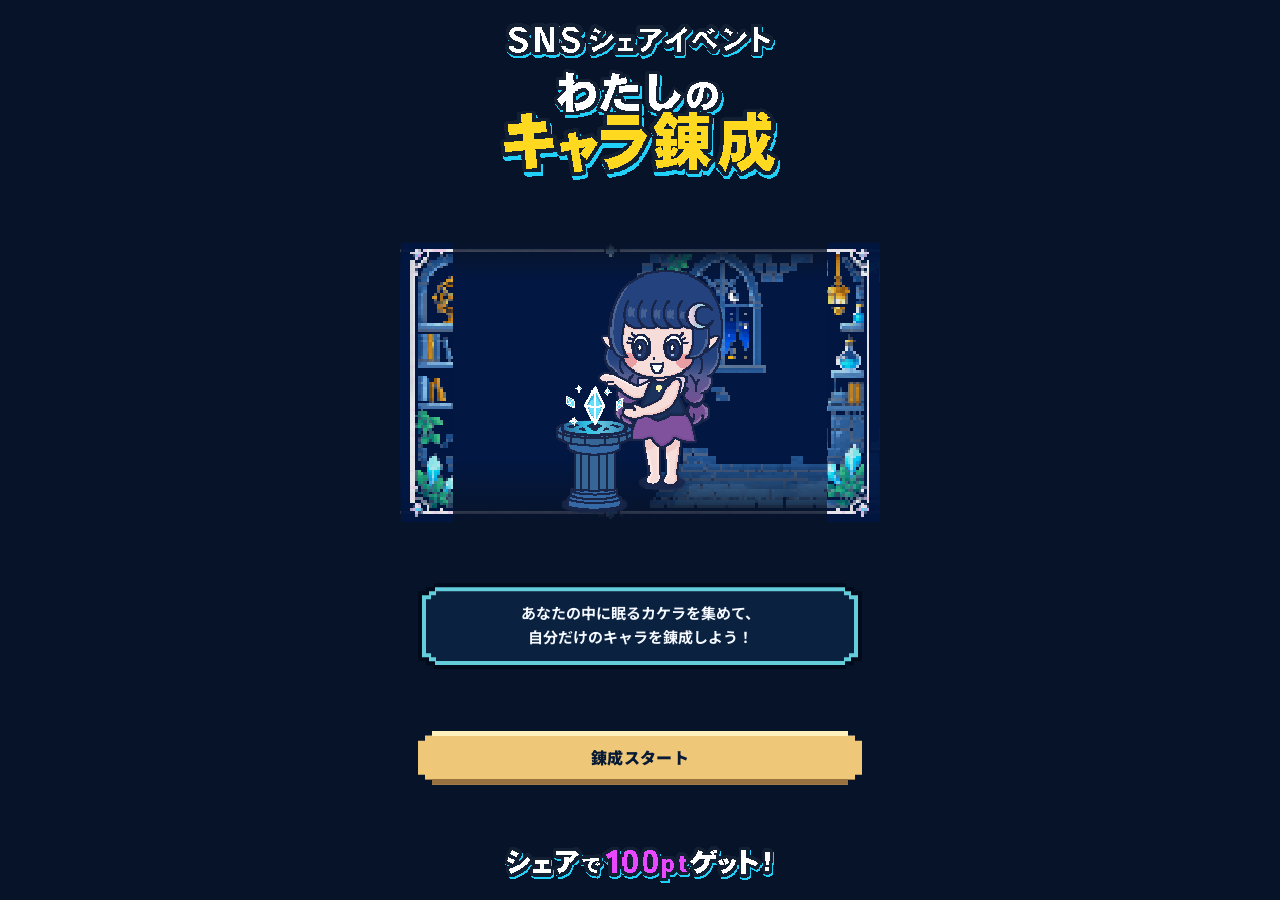
<file: character-alchemy/index.html>
<!doctype html>
<html lang="ja">
<head>
  <meta charset="utf-8">
  <meta name="viewport" content="width=device-width, initial-scale=1, viewport-fit=cover">
  <meta name="theme-color" content="#071329">
  <meta name="description" content="7つの質問で、あなたの中に眠るカケラからキャラを錬成しよう。">
  <title>わたしのキャラ錬成｜CLEAR</title>
  <link rel="preconnect" href="https://fonts.googleapis.com">
  <link rel="preconnect" href="https://fonts.gstatic.com" crossorigin>
  <link href="https://fonts.googleapis.com/css2?family=Noto+Sans+JP:wght@500;600;700;800;900&display=swap" rel="stylesheet">
  <link rel="stylesheet" href="./style.css?v=7">
</head>
<body>
  <main id="app" class="shell"></main>
  <footer class="site-foot">© CLEAR</footer>
  <script type="module" src="./app.js?v=10"></script>
</body>
</html>
</file>
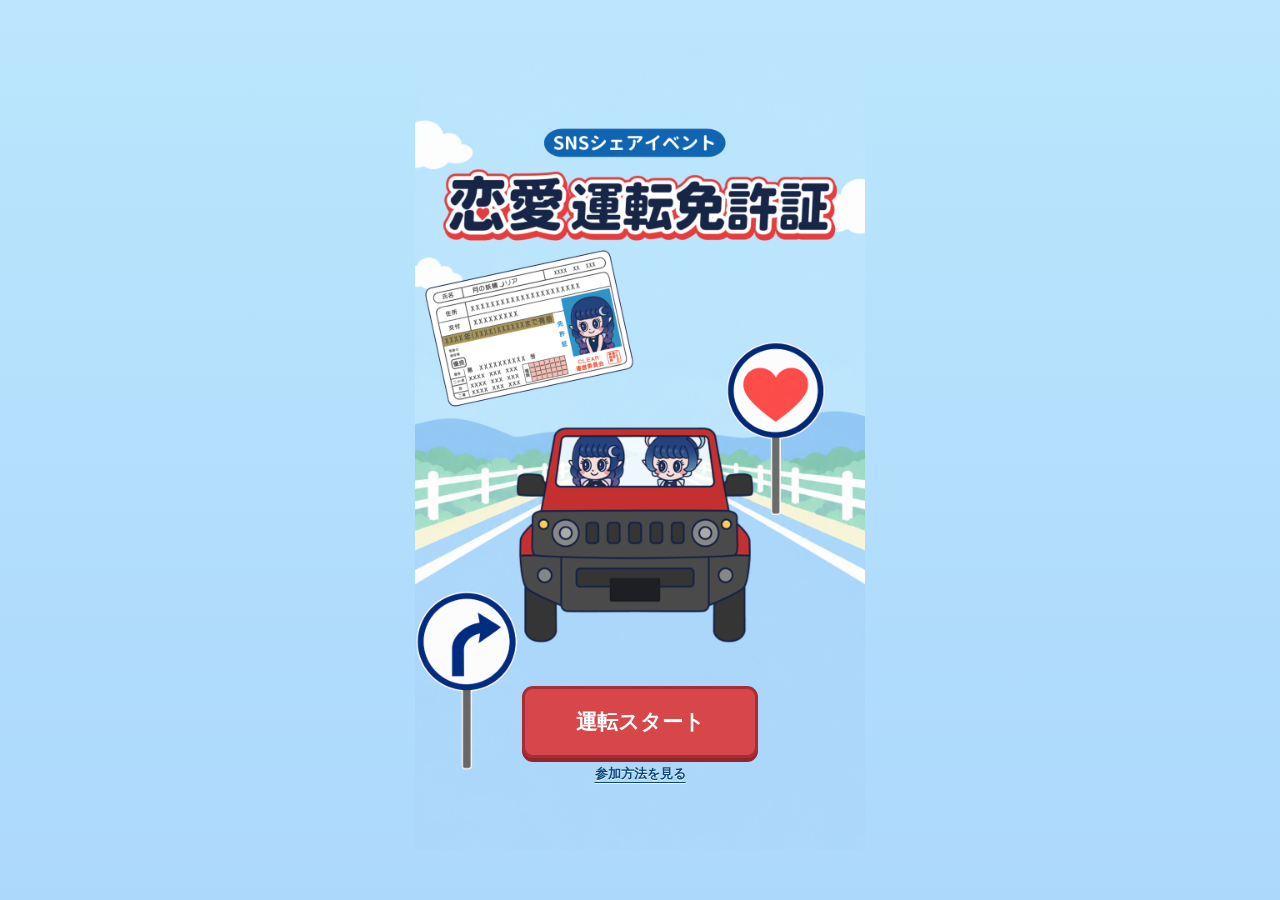
<file: love-license/index.html>
<!doctype html>
<html lang="ja">
<head>
  <meta charset="utf-8">
  <meta name="viewport" content="width=device-width, initial-scale=1, viewport-fit=cover">
  <meta name="theme-color" content="#e9f7ff">
  <title>恋愛運転免許証｜CLEAR シェアラボ 第3回</title>
  <link rel="stylesheet" href="styles.css?v=20261104f">
</head>
<body data-screen="home">
  <header class="site-header">
    <div class="header-inner">
      <a class="home-link" href="#home" aria-label="この診断のスタート画面に戻る"><span>CLEAR シェアラボ 第3回</span><img src="assets/logo-title.png" alt="恋愛運転免許証"></a>
      <button type="button" class="text-link back-question" id="back-question" hidden>ひとつ前に戻る</button>
    </div>
  </header>
  <main class="site-main">
    <section id="home-screen" class="screen">
      <div class="home-hero">
        <img class="home-poster" src="assets/start-background.png" alt="SNSシェアイベント 恋愛運転免許証。道路を走るリアちゃんたち">
        <p class="visually-hidden">あなたの恋の進め方を診断</p>
        <div class="home-actions"><button type="button" class="button primary" id="start-button">運転スタート</button>
          <div class="home-links"><button type="button" class="text-link" id="restart-button" hidden>最初から診断する</button><button type="button" class="text-link" id="show-participation" aria-expanded="false" aria-controls="participation-panel">参加方法を見る</button></div></div>
      </div>
      <section id="participation-panel" class="panel participation" hidden>
        <h2>参加方法</h2>
        <ol>
          <li>診断して免許証画像をつくる</li>
          <li>画像を添えて、SNSやLINEでシェア</li>
          <li>投稿・送信した画面をスクリーンショット</li>
          <li>お問い合わせ窓口へスクリーンショットを送付</li>
        </ol>
      </section>
    </section>

    <section id="quiz-screen" class="screen" hidden>
      <p id="quiz-intro" class="visually-hidden">それぞれの場面で、自分に一番近いものを選んでください。</p>
      <div class="panel question-panel">
        <h1 id="quiz-prompt"></h1>
        <div id="quiz-options" class="quiz-options" role="group" aria-label="選択肢"></div>
        <p id="answer-status" class="answer-status" role="status" aria-live="polite"></p>
      </div>
      <div id="quiz-progress" class="quiz-progress" role="progressbar" aria-label="診断の回答状況" aria-valuemin="0" aria-valuemax="7" aria-valuenow="0" aria-valuetext="7問中0問に回答済み"><span id="quiz-progress-fill"></span></div>
      <div class="quiz-scene" aria-hidden="true">
        <svg class="quiz-road" viewBox="0 0 1000 200" preserveAspectRatio="none" focusable="false" aria-hidden="true"><path class="road-surface" d="M470 0H530L1000 200H0Z"/><path class="road-edge" d="M470 0 62 200H28Z M530 0 972 200H938Z"/></svg>
        <div class="street-item street-left street-turn crop-sign"><img src="assets/sign-turn.png" alt=""></div>
        <div class="street-item street-right street-tree crop-tree"><img src="assets/tree.png" alt=""></div>
        <div class="street-item street-left street-cafe crop-cafe"><img src="assets/cafe.png" alt=""></div>
        <div class="street-item street-right street-heart crop-sign"><img src="assets/sign-heart.png" alt=""></div>
        <div class="street-item street-left street-traffic crop-traffic"><img src="assets/traffic.png" alt=""></div>
        <div class="street-item street-right street-tree-again crop-tree"><img src="assets/tree.png" alt=""></div>
        <img class="quiz-car" src="assets/driving.png" alt="">
      </div>
    </section>

    <section id="result-screen" class="screen" hidden>
      <p class="result-eyebrow">恋愛運転免許証を発行しました</p>
      <h1 class="page-heading">あなたの恋愛運転タイプは</h1>
      <p id="result-type-name" class="result-type-name"></p>
      <figure class="license-block">
        <img class="license-image" data-license-image alt="恋愛運転免許証">
      </figure>
      <div id="image-error" class="notice error" role="alert" hidden>
        <span>免許証画像を生成できませんでした。</span>
        <button type="button" id="retry-image">画像生成を再試行</button>
      </div>
      <section class="panel name-panel">
        <label class="section-title" for="license-name">免許証に載せるお名前</label>
        <p id="name-help" class="section-note">任意・ニックネーム可。お名前なしでも保存できます。入力したお名前はシェア画像に表示されます。</p>
        <input id="license-name" type="text" inputmode="text" autocomplete="off" maxlength="40" aria-describedby="name-help name-limit" placeholder="空欄でもOK">
        <p id="name-limit" class="limit">12文字まで · <span id="name-count">0</span>/12文字</p>
      </section>
      <section class="panel editorial"><h2>総評</h2><div id="summary"></div></section>
      <section class="panel tip"><h2>安全運転のコツ</h2><p id="tip"></p></section>
      <div class="result-actions">
        <button type="button" class="button primary" id="to-share">シェアの方法を見る</button>
        <button type="button" class="button secondary" data-save aria-describedby="result-save-note">免許証画像を保存</button>
      </div>
      <p id="result-save-note" class="section-note save-note">共有メニューから『画像を保存』を選んでください。</p>
      <p id="result-status" class="operation-status" role="status" aria-live="polite"></p>
      <p class="fine-print">※本コンテンツは恋愛診断です。実際の運転免許証ではなく、身分証明書としては使用できません。</p>
    </section>

    <section id="share-screen" class="screen" hidden>
      <div class="share-hero">
        <img class="coin coin-left-top" src="assets/coin-angle-1.png" alt="" aria-hidden="true">
        <img class="coin coin-left-bottom" src="assets/coin-front.png" alt="" aria-hidden="true">
        <h1 class="share-title"><span>シェアで</span><strong>100pt</strong></h1>
        <img class="coin coin-right-top" src="assets/coin-angle-2.png" alt="" aria-hidden="true">
        <img class="coin coin-right-bottom" src="assets/coin-front.png" alt="" aria-hidden="true">
      </div>
      <figure class="license-block">
        <img class="license-image" data-license-image alt="共有する恋愛運転免許証">
      </figure>
      <section class="panel steps"><h2>参加手順</h2><ol>
        <li>免許証画像を添えてシェア</li>
        <li>投稿・送信した画面をスクリーンショット</li>
        <li>お問い合わせ窓口へ送付</li>
        <li>運営で確認後、100ptを加算</li>
      </ol></section>
      <section class="panel share-actions">
        <h2>投稿先を選ぶ</h2>
        <fieldset class="destination-options"><legend class="visually-hidden">投稿先</legend>
          <label><input type="radio" name="destination" value="public" checked><span>公開SNS <small>ハッシュタグを付けて公開投稿</small></span></label>
          <label><input type="radio" name="destination" value="line" aria-describedby="line-inline-note"><span>LINEで友だちに送る <small>個人の方とのトーク</small></span></label>
        </fieldset>
        <p id="line-inline-note" class="line-inline-note" hidden>ご友人やご家族など、個人の方とのトークが対象です。公式アカウントへの送信は対象外となります。</p>
        <h2 class="share-subheading">投稿文を確認</h2>
        <textarea id="post-preview" readonly aria-label="投稿先に応じた投稿文"></textarea>
        <button type="button" class="button primary" id="native-share">画像付きで共有する</button>
        <p class="section-note">共有先で画像と本文を確認してください。端末やアプリによって片方が引き継がれない場合があります。</p>
        <div class="share-secondary">
          <button type="button" class="button secondary" data-save aria-describedby="share-save-note">免許証画像を保存</button>
          <button type="button" class="button secondary" id="copy-post">投稿文をコピーする</button>
        </div>
        <p id="share-save-note" class="section-note save-note">共有メニューから『画像を保存』を選んでください。</p>
        <details class="fallback-details"><summary>共有メニューが使えない・保存項目が見つからない場合</summary>
          <p>免許証画像を大きく表示し、画像を長押しして保存できます。投稿文をコピーし、SNSやLINEで画像を添えてください。</p>
          <button type="button" class="button secondary" data-preview>保存用の画像を表示</button>
          <a class="download-link" id="download-image" download="恋愛運転免許証.png">PNGをダウンロードする</a>
        </details>
        <p id="share-unavailable" class="section-note" hidden>画像付き共有に対応していない端末です。上の補足から画像を表示し、投稿文をコピーしてご利用ください。</p>
        <p id="operation-status" class="operation-status" role="status" aria-live="polite"></p>
      </section>
      <div class="share-footer">
        <p class="screenshot-note">スクリーンショットは、画面全体を切り取らずに撮影してください。公開SNSではアカウント名と投稿内容、LINEでは送信先と送信内容が分かる状態でお送りください。</p>
        <a id="contact-link" class="button contact" aria-disabled="true">お問い合わせ窓口へ</a>
        <button type="button" class="text-link" id="back-result">結果に戻る</button>
      </div>
      <section class="panel conditions"><h2>詳しい参加条件</h2>
        <div data-condition="public"><h3>公開SNSでのシェア</h3><p id="eligible-sns" class="section-note" hidden></p>
          <p>免許証画像を添えて、投稿文に「#PR」「#CLEARシェアラボ」を入れてご投稿ください。運営で確認できるよう、確認が完了するまではアカウントと投稿を公開状態にしていただけますと幸いです。</p></div>
        <div data-condition="line" hidden><h3>LINEでのシェア</h3>
          <p>個人の方とのトークが対象です（公式アカウント宛は対象外）。LINEではハッシュタグの記載は不要です。</p></div>
        <h3>ポイントについて</h3><p>内容を確認後、運営より100ptを加算いたします。確認状況によっては、加算が翌日になる場合がございます。お受け取りはお一人様1回までです。</p>
      </section>
    </section>
    <dialog id="restart-dialog" aria-labelledby="restart-title">
      <form method="dialog">
        <h2 id="restart-title">最初から診断しますか？</h2>
        <p>保存済みの回答と診断結果を消します。</p>
        <div class="restart-dialog-actions"><button type="submit" class="button secondary" value="cancel">やめる</button><button type="submit" class="button primary" value="confirm">消して最初から診断する</button></div>
      </form>
    </dialog>
    <div id="image-preview" class="image-preview" hidden role="dialog" aria-modal="true" aria-label="保存用の免許証画像">
      <div class="image-preview-inner"><button type="button" id="close-preview" class="button secondary">画像を閉じる</button>
        <p>免許証画像を長押しし、端末のメニューから保存してください。写真アプリへの保存は端末側で選びます。</p>
        <img id="preview-image" alt="長押しで保存する免許証画像"></div>
    </div>
  </main>
  <script src="config.js"></script>
  <script type="module" src="app.mjs?v=20261104g"></script>
</body>
</html>
</file>
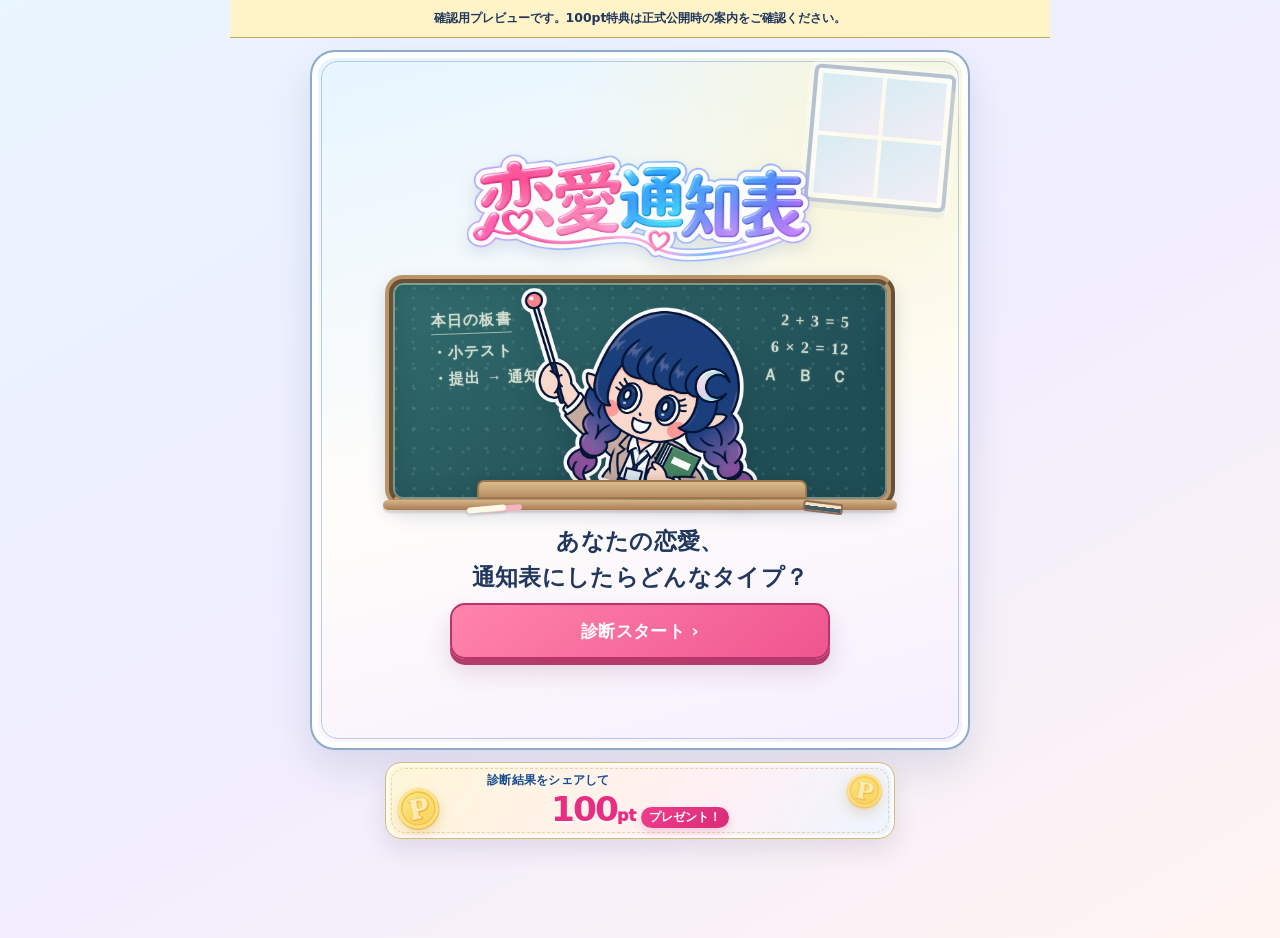
<file: love-report-preview/index.html>
<!doctype html>
<html lang="ja">
    <head>
        <meta charset="UTF-8"/>
        <meta name="viewport" content="width=device-width, initial-scale=1, viewport-fit=cover"/>
        <meta name="theme-color" content="#e9f2ff"/>
        <meta name="description" content="CLEAR 恋愛通知表の確認用プレビュー。"/>
        <meta name="robots" content="noindex,nofollow"/>
        <meta property="og:title" content="恋愛通知表｜確認用プレビュー"/>
        <meta property="og:description" content="放課後の恋愛通知表をお試しください。"/>
        <title>恋愛通知表｜確認用プレビュー</title>
        <style>.preview-notice{position:relative;z-index:2;max-width:820px;margin:0 auto;padding:9px 14px;color:#21375d;background:#fff3c8;border-bottom:1px solid #c7a65e;text-align:center;font-size:.78rem;font-weight:800;line-height:1.5}.preview-submission-note{margin:10px auto 0;color:#405a7b;font-size:.82rem;font-weight:800;line-height:1.6}</style>
        <link rel="preload" as="image" href="./assets/ria-teacher.webp" type="image/webp"/>
        <link rel="preload" as="image" href="./assets/love-report-logo.webp" type="image/webp"/>
        <link rel="preload" as="image" href="./assets/clear-share-lab-logo.webp" type="image/webp"/>
        <link rel="preload" as="image" href="./assets/paper-report.webp" type="image/webp"/>
        <link rel="preload" as="image" href="./assets/point-coin.webp" type="image/webp"/>
        <link rel="icon" type="image/svg+xml" href="data:image/svg+xml,%3Csvg xmlns='http://www.w3.org/2000/svg' viewBox='0 0 64 64'%3E%3Crect rx='16' width='64' height='64' fill='%23e9f8ff'/%3E%3Cpath d='M32 52C17 42 10 34 10 23c0-8 6-13 13-13 5 0 8 3 9 7 2-4 5-7 10-7 7 0 12 5 12 13 0 11-7 19-22 29z' fill='%23ff4f9c' stroke='%231b55bd' stroke-width='4'/%3E%3C/svg%3E"/>
        <link rel="stylesheet" href="./styles.css?v=16"/>
        <link rel="stylesheet" href="./school-theme.css?v=5"/>
    </head>
    <body>
        <div class="preview-notice" role="note">確認用プレビューです。100pt特典は正式公開時の案内をご確認ください。</div>
        <main id="app" class="app-shell" aria-live="polite"></main>
        <div id="toast" class="toast" role="status" aria-live="polite"></div>
        <script src="./app.js?v=23" defer></script>
    </body>
</html>
</file>
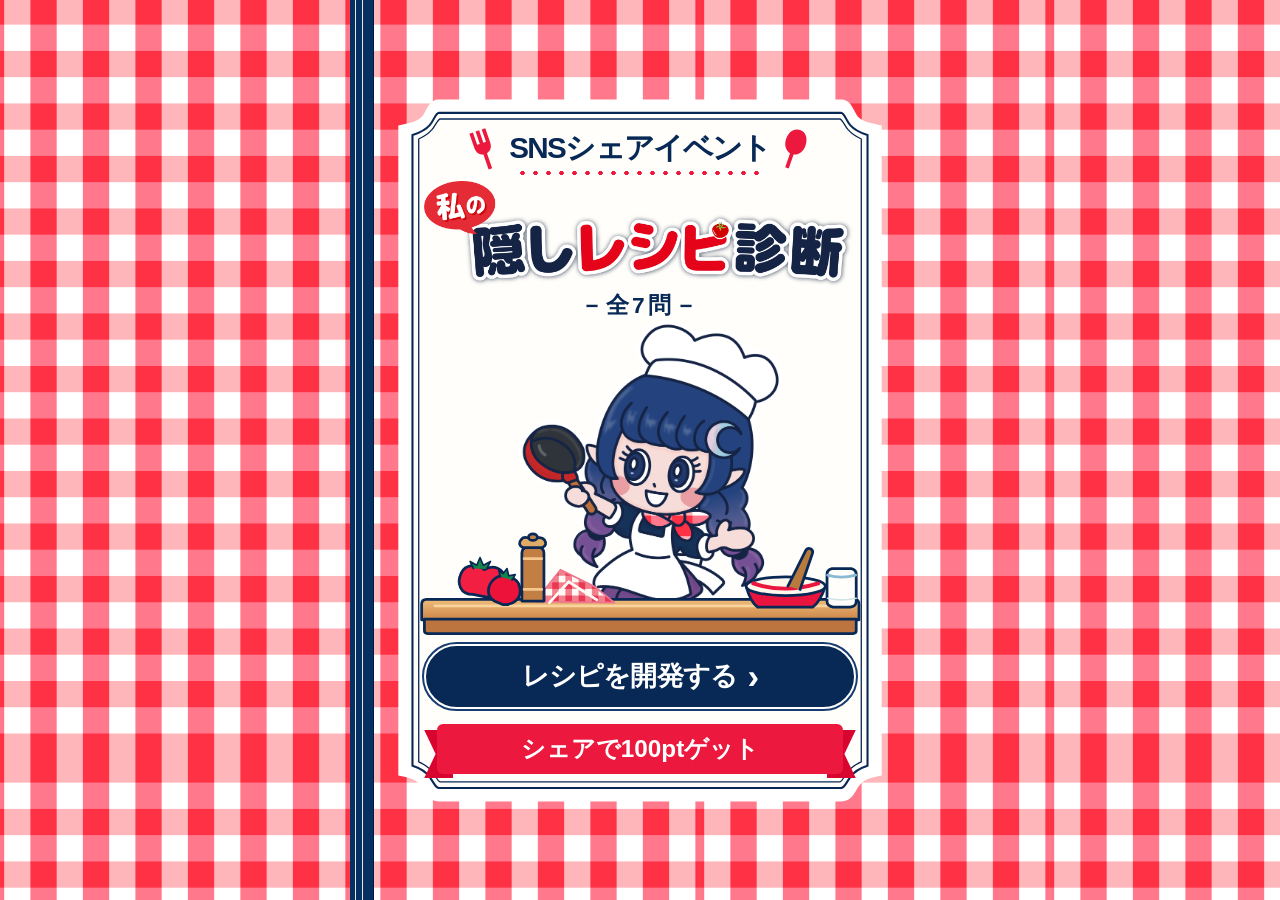
<file: recipe/index.html>
<!doctype html>
<html lang="ja">
<head>
  <meta charset="utf-8">
  <meta name="viewport" content="width=device-width, initial-scale=1, viewport-fit=cover">
  <meta name="theme-color" content="#f7f2e8">
  <meta name="description" content="Clear シェアラボ 第2回 私の隠しレシピ診断">
  <title>私の隠しレシピ診断｜Clear シェアラボ</title>
  <link rel="stylesheet" href="./styles.css">
  <script src="./content.js" defer></script>
  <script src="./app.js" defer></script>
</head>
<body>
  <main id="app" class="app" aria-live="polite"></main>
  <div id="toast" class="toast" role="status" aria-live="polite"></div>
</body>
</html>
</file>
<file: character-alchemy/style.css>
@font-face{font-family:"DotGothic16";src:url("./assets/fonts/DotGothic16-Regular.ttf") format("truetype");font-style:normal;font-weight:400;font-display:swap}
:root{color-scheme:dark;--night:#071329;--rim:#64cddc;--gold:#eec878;--text:#f4f8ff;--muted:#c5d9e8;font-family:"Noto Sans JP",sans-serif;font-synthesis:none}
*{box-sizing:border-box}html{scroll-behavior:smooth;background:var(--night)}body{margin:0;color:var(--text);background:var(--night);min-width:280px}
button,a{font:inherit}button{cursor:pointer}button:disabled{cursor:not-allowed;opacity:.52}a{color:#b8edf4}img{display:block;max-width:100%}h1,h2,h3,p{margin-top:0}
.shell{width:min(100%,480px);min-height:80vh;margin:0 auto;padding:0 18px 54px}.site-foot{text-align:center;color:#7894ac;padding:0 20px 28px;font-size:12px;letter-spacing:.14em}
.pixel-label{font-family:"DotGothic16","Noto Sans JP",sans-serif;letter-spacing:.09em;color:var(--gold)}.screen-top{padding-top:27px;text-align:center}
.mini-title{font-family:"DotGothic16","Noto Sans JP",sans-serif;font-size:17px;letter-spacing:.08em;color:#cdeefa;margin:0 0 20px}
.screen-title{font-family:"DotGothic16","Noto Sans JP",sans-serif;font-size:24px;line-height:1.45;letter-spacing:.04em;margin:0 0 20px;text-align:center}.screen-title:focus,.mini-title:focus{outline:none}
.asset-crop{position:relative;overflow:hidden;width:100%;height:100%}.asset-crop img{position:absolute;max-width:none;height:auto;image-rendering:pixelated}
.event-logo{height:44px;width:min(93%,370px);margin:0 auto 8px}.event-logo img{width:126.6%;left:-12.7%;top:-102%}
.title-art{height:151px;width:min(100%,410px);margin:0 auto -9px}.title-art img{width:127.7%;left:-14.3%;top:-31%}
.badge-art{height:45px;width:min(86%,315px);margin:22px auto 0}.badge-art img{width:131.2%;left:-14%;top:-102%}
.scene{position:relative;overflow:hidden;isolation:isolate;background:#06142e;image-rendering:pixelated}
.scene::before{content:"";position:absolute;inset:0;background-image:url("./assets/workshop-pixel.png");background-size:auto 100%;background-position:66% center;image-rendering:pixelated;z-index:-2}
.scene::after{content:"";position:absolute;inset:0;background:linear-gradient(to bottom,#071329 0%,transparent 14%,transparent 77%,#071329 100%);z-index:-1}
.scene-start{height:395px;margin:0 -18px}.scene-question{height:205px;margin:0 -18px 24px}.scene-working{height:390px;margin:12px -18px 20px}
.scene-ria{position:absolute;width:330px;max-width:none;left:50%;bottom:-49px;transform:translateX(-50%);image-rendering:pixelated;z-index:1}
.scene-question .scene-ria{width:197px;bottom:-29px;left:52%}.scene-working .scene-ria{width:315px;bottom:-47px}
.scene-edge{position:absolute;top:0;bottom:0;width:53px;background-image:url("./assets/workshop-pixel.png");background-size:auto 100%;image-rendering:pixelated;opacity:.9}
.scene-edge.left{left:0;background-position:left center}.scene-edge.right{right:0;background-position:right center}
.pixel-frame{background:#020b1b;padding:4px;clip-path:polygon(16px 0,calc(100% - 16px) 0,calc(100% - 16px) 4px,calc(100% - 8px) 4px,calc(100% - 8px) 8px,100% 8px,100% calc(100% - 8px),calc(100% - 8px) calc(100% - 8px),calc(100% - 8px) calc(100% - 4px),calc(100% - 16px) calc(100% - 4px),calc(100% - 16px) 100%,16px 100%,16px calc(100% - 4px),8px calc(100% - 4px),8px calc(100% - 8px),0 calc(100% - 8px),0 8px,8px 8px,8px 4px,16px 4px)}
.pixel-rim{background:var(--rim);padding:4px;clip-path:polygon(13px 0,calc(100% - 13px) 0,calc(100% - 13px) 4px,calc(100% - 7px) 4px,calc(100% - 7px) 8px,100% 8px,100% calc(100% - 8px),calc(100% - 7px) calc(100% - 8px),calc(100% - 7px) calc(100% - 4px),calc(100% - 13px) calc(100% - 4px),calc(100% - 13px) 100%,13px 100%,13px calc(100% - 4px),7px calc(100% - 4px),7px calc(100% - 8px),0 calc(100% - 8px),0 8px,7px 8px,7px 4px,13px 4px)}
.pixel-face{background:#0a2140;padding:20px 21px;clip-path:polygon(10px 0,calc(100% - 10px) 0,calc(100% - 10px) 4px,calc(100% - 5px) 4px,calc(100% - 5px) 8px,100% 8px,100% calc(100% - 8px),calc(100% - 5px) calc(100% - 8px),calc(100% - 5px) calc(100% - 4px),calc(100% - 10px) calc(100% - 4px),calc(100% - 10px) 100%,10px 100%,10px calc(100% - 4px),5px calc(100% - 4px),5px calc(100% - 8px),0 calc(100% - 8px),0 8px,5px 8px,5px 4px,10px 4px)}
.message-window{margin:0 0 20px}.message-window .pixel-face{text-align:center;padding:19px 19px 20px}.message-window p{font-size:15px;font-weight:700;line-height:1.85;margin:0}
.pixel-button{position:relative;display:flex;align-items:center;justify-content:center;text-align:center;width:100%;min-height:58px;padding:14px 21px;border:0;color:#081a34;background:#eec878;clip-path:polygon(14px 0,calc(100% - 14px) 0,calc(100% - 14px) 5px,calc(100% - 7px) 5px,calc(100% - 7px) 10px,100% 10px,100% calc(100% - 10px),calc(100% - 7px) calc(100% - 10px),calc(100% - 7px) calc(100% - 5px),calc(100% - 14px) calc(100% - 5px),calc(100% - 14px) 100%,14px 100%,14px calc(100% - 5px),7px calc(100% - 5px),7px calc(100% - 10px),0 calc(100% - 10px),0 10px,7px 10px,7px 5px,14px 5px);box-shadow:inset 0 5px #fff1bb,inset 0 -6px #997242;font-weight:900;line-height:1.6;letter-spacing:.02em}
.pixel-button:active:not(:disabled){transform:translateY(3px);box-shadow:inset 0 2px #fff1bb,inset 0 -3px #997242}.pixel-button:focus-visible,.tab-btn:focus-visible,a:focus-visible{outline:3px solid #fff;outline-offset:4px}
.pixel-button.secondary{background:#2b7899;color:#fff;box-shadow:inset 0 5px #76d0db,inset 0 -6px #104669}.pixel-button.quiet{background:#173958;color:#e8f7ff;box-shadow:inset 0 4px #4784a2,inset 0 -5px #07192e}
.start-action{margin:0 0 3px}
.progress-wrap{margin:0 0 17px;text-align:center}.progress-label{font-family:"DotGothic16","Noto Sans JP",sans-serif;color:#f7e4a5;font-size:20px;letter-spacing:.06em;margin:0 0 11px}
.progress{display:flex;justify-content:center;gap:6px;max-width:350px;margin:0 auto}.progress-cell{width:calc((100% - 36px)/7);height:19px;padding:4px;background:#4894aa;clip-path:polygon(5px 0,calc(100% - 5px) 0,calc(100% - 5px) 3px,100% 3px,100% calc(100% - 3px),calc(100% - 5px) calc(100% - 3px),calc(100% - 5px) 100%,5px 100%,5px calc(100% - 3px),0 calc(100% - 3px),0 3px,5px 3px)}
.progress-cell::after{content:"";display:block;height:100%;background:#081d35;clip-path:polygon(3px 0,calc(100% - 3px) 0,calc(100% - 3px) 2px,100% 2px,100% calc(100% - 2px),calc(100% - 3px) calc(100% - 2px),calc(100% - 3px) 100%,3px 100%,3px calc(100% - 2px),0 calc(100% - 2px),0 2px,3px 2px)}.progress-cell.done::after{background:#67e0ea}
.question-window{margin-bottom:16px}.question-window .pixel-face{padding:20px 19px 21px}.question-num{display:block;color:var(--gold);font-size:14px;margin-bottom:11px}.question-text{font-size:20px;line-height:1.7;font-weight:800;letter-spacing:.01em;margin:0}.hint{color:var(--muted);font-size:13px;line-height:1.8;margin:12px 0 0}
.choice-list{display:grid;gap:12px;margin-bottom:12px}.choice{justify-content:flex-start;text-align:left;min-height:66px;background:#133352;color:#f4f9ff;box-shadow:inset 0 4px #5c9db6,inset 0 -5px #06182c;font-size:15px;font-weight:700;padding:14px 19px 14px 42px}
.choice::before{content:"";position:absolute;left:19px;top:50%;transform:translateY(-50%);width:9px;height:9px;background:#a6dce6;box-shadow:4px 4px #296079}.choice.selected{background:#1b5266;box-shadow:inset 0 4px var(--selected-color,#ffe7a4),inset 0 -5px #0b2937}.choice.selected::before{background:var(--selected-color,#ffe7a4)}
.feedback{min-height:25px;text-align:center;font-family:"DotGothic16","Noto Sans JP",sans-serif;font-size:16px;color:#fbe2a6;margin:8px 0 0}.back-wrap{margin-top:22px}.back-link{display:block;margin:0 auto;border:0;background:none;color:#bad9e6;text-decoration:underline;text-underline-offset:5px;padding:12px;font-size:14px;font-weight:700}
.shard-fly{position:fixed;width:17px;height:24px;z-index:20;background:var(--shard-color);clip-path:polygon(45% 0,80% 20%,100% 65%,50% 100%,0 65%,20% 20%);pointer-events:none;animation:fly .55s ease-in forwards}@keyframes fly{to{transform:translate(var(--fly-x),var(--fly-y)) scale(.2);opacity:0}}
.scene-shards{position:absolute;left:50%;top:48%;width:20px;height:20px;z-index:1}.scene-shards i{position:absolute;width:18px;height:23px;left:var(--x);top:var(--y);background:var(--c);clip-path:polygon(45% 0,80% 20%,100% 65%,50% 100%,0 65%,20% 20%);animation:collect 1.7s ease-in-out forwards}@keyframes collect{70%{left:0;top:0;opacity:1}100%{left:0;top:0;opacity:0}}.working-message{text-align:center;font-family:"DotGothic16","Noto Sans JP",sans-serif;font-size:20px;color:#f7e6ab;min-height:34px}
.card-img{width:100%;height:auto;background:#081a32;image-rendering:pixelated;display:block}.card-frame{border:4px solid #16405f;padding:3px;background:#031124;margin:0 0 21px}.card-frame .card-img{border:2px solid #4d9bb2}.result-heading{margin:0 0 20px}.result-actions{margin-bottom:39px}
.section-heading{font-family:"DotGothic16","Noto Sans JP",sans-serif;font-size:21px;line-height:1.5;text-align:center;margin:0 0 17px;color:#f1e5b9}.details{display:grid;gap:17px;margin-bottom:28px}.detail-window{--rim:#5dacc5}.detail-window .pixel-face{padding:21px 19px 22px}
.detail-window h3{display:flex;align-items:center;gap:11px;font-family:"DotGothic16","Noto Sans JP",sans-serif;color:#f5d990;font-size:17px;line-height:1.5;margin:0 0 13px}.detail-window h3::before{content:"";display:inline-block;flex:none;width:12px;height:12px;background:var(--detail-color,#72d9df);box-shadow:5px 5px #225673}
.detail-window p{font-size:15px;line-height:1.95;font-weight:600;color:#eef6ff;margin:0}.detail-window p+p{margin-top:12px}.detail-window strong{font-weight:800;color:#fff1bd}
.share-card{width:min(100%,330px);margin:0 auto 11px}.enlarge-link{display:block;text-align:center;font-size:13px;margin:0 0 25px}.share-lead{font-family:"DotGothic16","Noto Sans JP",sans-serif;font-size:19px;color:#ffe5a5;line-height:1.5;margin:0 0 14px}
.share-intro .pixel-face,.share-conditions .pixel-face,.share-proof .pixel-face,.app-promo .pixel-face{padding:23px 20px}.share-intro p,.share-conditions li,.share-proof p,.share-proof li,.app-promo p{font-size:14px;line-height:1.9;font-weight:600;color:#e4eff9}
.share-intro ol,.share-conditions ul,.share-proof ul{padding-left:23px;margin:0 0 14px}.share-intro li{font-size:14px;line-height:1.85;font-weight:700;padding:0 0 7px}.share-intro p:last-child,.share-proof p:last-of-type{margin-bottom:0}.share-intro{margin-bottom:24px}
.tab-row{display:grid;grid-template-columns:1fr 1fr;gap:9px;margin:0 0 15px}.tab-btn{border:0;background:#173552;color:#d1e6f0;padding:12px 8px;font-size:13px;font-weight:800;clip-path:polygon(8px 0,calc(100% - 8px) 0,calc(100% - 8px) 4px,100% 4px,100% calc(100% - 4px),calc(100% - 8px) calc(100% - 4px),calc(100% - 8px) 100%,8px 100%,8px calc(100% - 4px),0 calc(100% - 4px),0 4px,8px 4px);box-shadow:inset 0 4px #5a93ac,inset 0 -4px #06192e}.tab-btn.active{background:#286a7d;color:#fff;box-shadow:inset 0 4px #9be8e8,inset 0 -4px #124251}
.button-stack{display:grid;gap:11px;margin:19px 0 8px}.draft-warning{font-size:13px;color:#f8d995;line-height:1.8;margin:0}.status{min-height:24px;color:#b7edf0;font-size:13px;line-height:1.7;margin:12px 0}.share-copy{white-space:pre-wrap;overflow-wrap:anywhere;border-left:5px solid #69bfce;background:#0b2440;padding:19px 17px;font-size:14px;line-height:1.9;font-weight:600;margin:0 0 25px}
.share-conditions,.share-proof{margin-bottom:22px}.share-conditions h3,.share-proof h3,.app-promo h2{font-family:"DotGothic16","Noto Sans JP",sans-serif;font-size:17px;color:#f5d990;line-height:1.6;margin:0 0 11px}.share-conditions h3:not(:first-child){margin-top:20px}.share-conditions ul:last-child,.share-proof ul:last-child{margin-bottom:0}.share-proof .pixel-button{margin-top:18px;text-decoration:none;font-size:14px}
.app-promo{margin:35px 0 25px;--rim:#b79561}.app-promo p:last-of-type{margin-bottom:22px}.store-options{margin-top:14px;text-align:center;font-size:14px}.result-back{margin-top:16px}
@media(max-width:350px){.shell{padding-left:13px;padding-right:13px}.scene{margin-left:-13px;margin-right:-13px}.pixel-face{padding-left:16px;padding-right:16px}.question-text{font-size:18px}.choice{font-size:14px}.screen-title{font-size:22px}}
@media(prefers-reduced-motion:reduce){html{scroll-behavior:auto}.shard-fly,.scene-shards i{animation-duration:.01s}}
.pixel-label,.mini-title,.screen-title,.progress-label,.feedback,.working-message,.section-heading,.detail-window h3,.share-lead,.share-conditions h3,.share-proof h3,.app-promo h2{font-weight:400}

/* タイトルと設問では装飾の高さを優先して整理し、短い表示領域では自然にスクロールさせる。 */
body[data-screen="start"] .site-foot,body[data-screen="question"] .site-foot{display:none}
.start-screen,.question-screen{min-height:100vh;min-height:100svh;padding-bottom:max(8px,env(safe-area-inset-bottom))}
.start-screen{display:flex;flex-direction:column;justify-content:space-between;padding-top:clamp(14px,2.5svh,24px);padding-bottom:max(16px,env(safe-area-inset-bottom))}
.start-screen .screen-top{padding-top:0}
.start-screen .event-logo{width:min(78%,270px);height:37px;margin-bottom:8px}
.start-screen .title-art{width:min(80%,280px);height:114px;margin-bottom:0}
.start-screen .scene-start{height:clamp(180px,31svh,280px)}
.start-screen .scene-ria{width:clamp(170px,30svh,245px);bottom:-30px}
.start-screen .message-window{margin-bottom:0}
.start-screen .message-window .pixel-face{padding:10px 17px 12px}
.start-screen .message-window p{line-height:1.6}
.start-screen .pixel-button{min-height:54px;padding:11px 20px}
.start-screen .start-action{margin:0}
.start-screen .badge-art{width:min(78%,270px);height:38px;margin:0 auto}

.question-screen{display:flex;flex-direction:column;justify-content:space-between}
.question-screen .screen-top{padding-top:4px}
.question-logo{width:164px;height:66px;margin:0 auto 5px}
.question-logo:focus{outline:none}
.question-logo .asset-crop img{width:127.7%;left:-14.3%;top:-31%}
.question-screen .scene-question{height:clamp(86px,13svh,116px);flex:none;margin:0 -18px 12px}
.question-screen .scene-question::before{background-size:100% auto;background-position:center 60%}
.question-screen .scene-question .scene-edge{display:none}
.question-screen .scene-question .scene-ria{width:clamp(86px,13svh,116px);bottom:-16px;left:67%}
.scene-feedback{position:absolute;z-index:2;left:10px;top:50%;transform:translateY(-50%);width:min(165px,calc(50% - 12px));margin:0;padding:7px 3px;border:3px solid #75cfdf;background:#071934ed;color:#f8e6ad;text-align:center;font-family:"Noto Sans JP",sans-serif;font-size:16px;font-weight:800;line-height:1.4;visibility:hidden;pointer-events:none}
.scene-feedback:not(:empty){visibility:visible}
.question-screen .progress-wrap{margin-bottom:13px}
.question-screen .progress-cell{height:16px}
.question-screen .question-window{margin-bottom:13px}
.question-screen .question-window .pixel-face{padding:10px 16px 12px}
.question-screen .question-text{font-size:20px;line-height:1.48}
.question-screen .choice-list{gap:9px;margin-bottom:0}
.question-screen .choice{min-height:52px;padding:9px 16px 9px 39px;font-size:15px;line-height:1.45}
.question-screen .back-wrap{margin-top:8px}
.question-screen .back-wrap:empty{display:none}
.question-screen .back-link{font-size:14px;line-height:1.4;padding:5px 8px}
@media(max-width:350px){.question-screen .question-text{font-size:20px}.question-screen .choice{font-size:15px}.question-screen .scene-question{margin-left:-13px;margin-right:-13px}.scene-feedback{font-size:15px}}
@media(max-height:700px){
  .start-screen .event-logo{width:min(72%,250px);height:34px}
  .start-screen .title-art{width:min(74%,255px);height:103px}
}

/* 共有先は形、文字、色で区別する。 */
.tab-btn{border:3px solid #547d91;background:#102d48;color:#d1e6f0;box-shadow:inset 0 4px #39718a,inset 0 -4px #06192e}
.tab-btn.active{border-color:#d0f6fa;background:#23788e;color:#fff;box-shadow:inset 0 4px #94e8ed,inset 0 -4px #0f455c}
.tab-btn.active::before{content:"✓";display:inline-block;margin-right:6px;border:2px solid currentColor;padding:0 3px;line-height:1.15;font-weight:900}
.tab-btn.active[data-action="line"]{border-color:#b9efca;background:#276b56;box-shadow:inset 0 4px #a8e6bd,inset 0 -4px #104434}
.pixel-button.share-sns{background:#49c6d9;color:#062438;box-shadow:inset 0 5px #baf7f7,inset 0 -6px #19718b}
.pixel-button.share-line{background:#76c899;color:#092a25;box-shadow:inset 0 5px #c8f3d1,inset 0 -6px #317a55}
.share-target-note{margin:-4px 0 5px;text-align:center;color:#c2dae3;font-size:13px;line-height:1.6;font-weight:700}

/* 画像はページ内で表示し、戻る操作で閉じる。 */
body.modal-open{overflow:hidden}
.save-overlay{position:fixed;inset:0;z-index:100;display:flex;justify-content:center;align-items:flex-start;overflow:auto;background:#020a1df2;padding:12px 12px max(12px,env(safe-area-inset-bottom))}
.save-modal{width:min(100%,660px);max-height:calc(100svh - 24px);overflow:auto;padding:16px;background:#0b2445;border:4px solid #6acddb;box-shadow:0 8px 0 #020a19}
.save-modal h2{font-family:"DotGothic16","Noto Sans JP",sans-serif;font-size:20px;font-weight:400;margin:2px 0 9px}
.save-modal p{font-size:14px;line-height:1.75;font-weight:700;margin-bottom:13px}
.save-modal-image{display:block;width:100%;height:auto;image-rendering:pixelated;-webkit-touch-callout:default;user-select:auto}
.modal-close{position:sticky;top:0;z-index:1;display:block;margin:0 0 7px auto;border:3px solid #fff1bd;background:#efc97a;color:#071a32;padding:7px 12px;font-size:15px;font-weight:900}
</file>
<file: love-license/styles.css>
:root{--navy:#162b58;--blue:#1b5eaa;--sky:#eaf8ff;--red:#d74749;--green:#568e77;--mint:#e7f4e9;--line:#c4d8e8;--ink:#22334d;--cream:#fffaf0;--gold:#e7b937}
*{box-sizing:border-box}
html{scroll-behavior:smooth}
body{margin:0;background:linear-gradient(180deg,#c0ecff 0,#eefaff 290px,#f5fbff 100%);color:var(--ink);font-family:"Hiragino Maru Gothic ProN","Yu Gothic","Meiryo",sans-serif;line-height:1.65}
button,input,select{font:inherit}
button{cursor:pointer}
[hidden]{display:none!important}
.site-header{background:#fff;border-bottom:4px solid var(--navy)}
.header-inner{max-width:800px;margin:auto;padding:10px 18px;display:flex;align-items:center;justify-content:space-between;gap:12px}
.header-inner span{font-size:12px;font-weight:800;white-space:nowrap}
.header-inner img{width:min(53%,220px);height:auto}
body[data-screen="quiz"] .site-header{border-bottom-width:2px}
body[data-screen="quiz"] .header-inner{min-height:42px;padding:5px 13px}
body[data-screen="home"] .site-header{display:none}
body[data-screen="home"]{background:linear-gradient(180deg,#bbe6fd,#acd8fc)}
body[data-screen="home"] .site-main{display:flex;align-items:safe center;justify-content:center;min-height:100svh;max-width:none;padding:0}
body[data-screen="home"] #home-screen{width:100%}
body[data-screen="quiz"] .header-inner img{display:block;width:clamp(145px,42vw,185px)}
body[data-screen="quiz"] .header-inner span{display:none}
body[data-screen="quiz"] .back-question{margin:0 0 0 auto;padding:4px 6px;font-size:13px}
body[data-screen="quiz"] .site-main{padding-top:8px;padding-bottom:12px}
#quiz-screen:not([hidden]){display:flex;flex-direction:column}
.home-link{display:flex;align-items:center;justify-content:space-between;gap:10px;flex:1;min-width:0;color:var(--navy);text-decoration:none}
.home-link:hover span{text-decoration:underline;text-underline-offset:3px}
.site-main{max-width:800px;margin:auto;padding:20px 15px 70px}
.screen{min-width:0}
h1,h2,p,figure{margin-top:0}
h1{color:var(--navy);font-size:clamp(25px,5.5vw,36px);line-height:1.3}
h2,.section-title{display:block;color:var(--navy);font-size:19px;line-height:1.4;font-weight:900;margin-bottom:8px}
.panel{background:#fff;border:1px solid var(--line);border-radius:16px;padding:20px 22px;margin:0 0 16px;box-shadow:0 4px 14px #29486b0a}
.button{display:inline-flex;justify-content:center;align-items:center;text-align:center;min-height:52px;padding:11px 17px;border-radius:11px;border:2px solid transparent;text-decoration:none;line-height:1.25;font-weight:900;white-space:nowrap}
.primary{background:var(--blue);color:#fff;border-color:var(--blue);box-shadow:0 4px 0 #123b70}
.primary:hover{background:#174d8b}
.secondary{background:#fff;color:var(--blue);border-color:var(--blue)}
.secondary:hover{background:#eff7ff}
.button:disabled,.button[aria-disabled="true"]{opacity:.5;cursor:not-allowed;box-shadow:none}
.text-link{background:transparent;border:0;padding:8px;color:var(--blue);text-decoration:underline;text-underline-offset:4px;font-weight:800}
button:focus-visible,input:focus-visible,select:focus-visible,a:focus-visible{outline:3px solid var(--red);outline-offset:3px}
.section-note{color:#4e5f79;font-size:14px;margin-bottom:11px}
.visually-hidden{position:absolute;width:1px;height:1px;overflow:hidden;clip:rect(0,0,0,0);white-space:nowrap}

/* Start */
.home-hero{position:relative;width:min(100%,450px);margin:auto;border:0;border-radius:0;background:none;box-shadow:none}
.home-poster{display:block;width:100%;height:auto;aspect-ratio:9/16;object-fit:contain}
.home-actions{position:absolute;top:79.5%;left:0;right:0;display:flex;flex-direction:column;align-items:center}
.home-hero .primary{width:52.6%;min-height:clamp(50px,16vw,72px);padding:2px 5px;background:var(--red);border:3px solid #a72d36;box-shadow:0 4px 0 #92262d;font-size:clamp(15px,4.4vw,21px);white-space:normal;line-height:1.2}
.home-hero .primary:hover{background:#bf353c}
.home-links{display:grid;justify-items:center;gap:0;margin-top:5px}
.home-links .text-link{display:block;padding:2px 8px;font-size:13px;line-height:1.45;color:#0a477d;text-shadow:0 1px #fff}
.participation{max-width:450px;margin:0 auto;padding:12px 20px;background:none;border:0;border-radius:0;box-shadow:none}
.participation ol{margin:0;padding-left:1.5em}
.participation li+li{margin-top:6px}

/* Quiz */
.question-panel{padding:13px 14px 11px;margin-bottom:8px}
#quiz-prompt{font-size:clamp(17px,4.5vw,22px);font-weight:900;white-space:pre-line;margin:0 0 16px;line-height:1.48;color:var(--navy);background:#eaf6ff;border:2px solid #7fb5d6;border-left:6px solid var(--red);border-radius:11px;padding:10px 12px;overflow-wrap:anywhere}
.quiz-options{display:grid;gap:14px}
.answer{width:100%;min-height:50px;border:2px solid #b9cfe4;border-radius:10px;background:#fff;color:var(--navy);padding:9px 11px;display:flex;align-items:center;text-align:left;gap:10px;font-size:15px;font-weight:700;line-height:1.42;overflow-wrap:anywhere}
.answer:hover{border-color:var(--blue);background:#f3faff}
.answer[aria-pressed="true"]{border-color:var(--green);background:var(--mint);box-shadow:inset 0 0 0 1px var(--green);font-weight:900}
.answer-number{flex:none;display:grid;place-items:center;width:25px;height:25px;border-radius:50%;background:#e5f2ff;color:var(--blue);font-size:13px;font-weight:900}
.answer[aria-pressed="true"] .answer-number{background:var(--green);color:#fff}
.answer-status{position:absolute;width:1px;height:1px;overflow:hidden;clip:rect(0,0,0,0);white-space:nowrap}
.quiz-progress{height:12px;flex:none;margin:clamp(12px,2svh,24px) 3px 9px;border-radius:999px;background:#e3f2e6;border:1px solid #96bd9e;overflow:hidden}
#quiz-progress-fill{display:block;height:100%;width:0;background:var(--green);border-radius:inherit;transition:width .24s ease}
.quiz-scene{position:relative;height:185px;flex:none;overflow:hidden;margin:0 -11px -2px;background:linear-gradient(#b7eaff 0 26%,#a1dcc5 26% 100%);border-radius:16px 16px 0 0;contain:paint}
.quiz-road{position:absolute;left:0;right:0;bottom:0;width:100%;height:74%;display:block}
.road-surface{fill:#83bde4}
.road-edge{fill:#f9fbf5}
.quiz-car{position:absolute;bottom:2px;left:50%;width:clamp(145px,45%,180px);height:auto;object-fit:contain;transform:translateX(-50%);animation:car-bob 1.9s ease-in-out infinite;filter:drop-shadow(0 3px 2px #17315d42)}
.street-item{position:absolute;opacity:0;pointer-events:none;overflow:hidden;transform-origin:50% 100%;animation-duration:20s;animation-timing-function:linear;animation-iteration-count:infinite;will-change:left,right,bottom,transform,opacity}
.street-item img{position:absolute;display:block;height:auto;max-width:none}
.crop-sign{aspect-ratio:762/1344}
.crop-sign img{width:134.4%;left:-17.1%;top:-7.8%}
.crop-tree{aspect-ratio:880/1188}
.crop-tree img{width:127.5%;left:-12.8%;top:-9.3%}
.crop-cafe{aspect-ratio:958/930}
.crop-cafe img{width:130.9%;left:-15.5%;top:-19.2%}
.crop-traffic{aspect-ratio:738/1572}
.crop-traffic img{width:120.2%;left:-10.9%;top:-10.4%}
.street-left{left:23%;animation-name:street-left}
.street-right{right:23%;animation-name:street-right}
.street-turn{width:42px;animation-delay:0s}
.street-tree{width:49px;animation-delay:3.4s}
.street-cafe{width:54px;--near-scale:.68;--far-left:23%;--far-right:23%;animation-delay:6.8s}
.street-heart{width:42px;animation-delay:10.2s}
.street-traffic{width:38px;animation-delay:13.6s}
.street-tree-again{width:49px;animation-delay:17s}
@keyframes car-bob{0%,100%{transform:translate(-50%,0)}50%{transform:translate(-50%,-3px)}}
@keyframes street-left{0%{left:var(--far-left,23%);bottom:53%;transform:scale(.16);opacity:0}4%{opacity:.62}15%{left:9%;bottom:35%;transform:scale(.55);opacity:1}22%{left:-2%;bottom:20%;transform:scale(var(--near-scale,.85));opacity:1}25%{left:-12%;bottom:5%;transform:scale(1.05);opacity:1}29%{left:-55%;bottom:-30%;transform:scale(1.5);opacity:1}30%,100%{left:-60%;bottom:-35%;transform:scale(1.5);opacity:0}}
@keyframes street-right{0%{right:var(--far-right,23%);bottom:53%;transform:scale(.16);opacity:0}4%{opacity:.62}15%{right:9%;bottom:35%;transform:scale(.55);opacity:1}22%{right:-2%;bottom:20%;transform:scale(var(--near-scale,.85));opacity:1}25%{right:-12%;bottom:5%;transform:scale(1.05);opacity:1}29%{right:-55%;bottom:-30%;transform:scale(1.5);opacity:1}30%,100%{right:-60%;bottom:-35%;transform:scale(1.5);opacity:0}}
.quiz-scene[data-active="false"] .quiz-car,.quiz-scene[data-active="false"] .street-item{animation-play-state:paused}
@media(prefers-reduced-motion:reduce){#quiz-progress-fill{transition:none}.quiz-car,.street-item{animation:none}.street-item{opacity:0}.street-tree{opacity:.8;right:3%;bottom:20%;transform:scale(.7)}}

/* Result and sharing */
.page-heading{margin:6px 0 17px}
.result-eyebrow{display:block;width:fit-content;max-width:100%;margin:4px auto 10px;padding:5px 11px;background:#fff7df;color:#735b25;border:1px solid #e6d4a3;border-radius:999px;font-size:12px;font-weight:900;text-align:center}
#result-screen .page-heading{font-size:clamp(20px,4.7vw,27px);margin:0 0 8px;text-align:center}
.result-type-name{width:fit-content;max-width:100%;margin:0 auto 18px;padding:7px 11px 9px;color:var(--navy);background:#fff3ca;border:1px solid #e4ce80;border-radius:16px;box-shadow:0 4px 13px #7c642832;text-align:center;font-size:clamp(26px,6.6vw,40px);font-weight:900;line-height:1.22;text-shadow:0 1px #fff,1px 1px #fff,0 3px 5px #17315d2b;overflow-wrap:normal}
.result-type-name span{display:inline-block;white-space:nowrap}
.license-block{margin:0 0 21px}
#result-screen .license-block{padding:clamp(10px,3vw,20px);background:var(--cream);border:1px solid #e9dbb6;border-radius:19px;box-shadow:0 9px 24px #192c561c}
.license-image{display:block;width:100%;height:auto;aspect-ratio:1564/1006;object-fit:contain;background:transparent;filter:drop-shadow(0 6px 14px #192c5630)}
.license-block figcaption{text-align:center;font-size:14px;font-weight:800;color:var(--navy);margin-top:4px}
.notice{margin:0 0 16px;padding:12px 14px;border-radius:10px;display:flex;align-items:center;gap:14px;font-size:14px}
.notice.error{background:#fff1ef;border:1px solid #d66458;color:#79231e}
.notice button{border:1px solid currentColor;color:inherit;background:#fff;border-radius:7px;padding:6px 10px;white-space:nowrap}
.name-panel{border-left:5px solid var(--blue);background:#f7fbff}
.name-panel input{width:100%;min-height:47px;padding:8px 11px;border:2px solid #a9bfd8;border-radius:9px;color:var(--navy);font-size:17px}
.limit{text-align:right;color:#576680;font-size:12px;margin:6px 0 0}
.editorial p,.tip p{font-size:16px;line-height:1.8;margin:0;color:#243958}
.editorial p+p{margin-top:13px}
.editorial{border-top:4px solid #9dcce6;background:linear-gradient(155deg,#fffdf6,#f2f9ff)}
.editorial h2{border-bottom:1px solid #cbddeb;padding-bottom:8px;margin-bottom:13px}
.tip{border-left:5px solid var(--green);background:var(--mint)}
.tip h2{color:#285d48}
.tip p{font-weight:700}
.result-actions{display:grid;gap:11px;margin:21px 0 12px}
.operation-status{min-height:1.4em;font-size:14px;font-weight:800;color:var(--blue);margin:10px 0}
.fine-print{font-size:11px;line-height:1.6;color:#58667d;margin:0}
.share-hero{position:relative;display:grid;place-items:center;min-height:132px;width:min(100%,540px);margin:0 auto 16px;overflow:hidden;isolation:isolate}
.share-title{display:grid;place-items:center;gap:0;margin:0;line-height:1.12;text-align:center;color:var(--navy);font-size:clamp(22px,5.7vw,29px);font-weight:900}
.share-title strong{display:block;color:#bc7822;font-size:clamp(41px,11.5vw,61px);letter-spacing:.02em;-webkit-text-stroke:1px #fff8df;text-shadow:0 2px #fff6d9,0 4px 0 #866029,0 6px 9px #5c4b2d45}
.coin{position:absolute;z-index:-1;pointer-events:none;width:auto;height:auto;object-fit:contain}
.coin-left-top{width:51px;left:5%;top:4px;transform:rotate(-18deg)}
.coin-left-bottom{width:39px;left:15%;bottom:1px;transform:rotate(16deg)}
.coin-right-top{width:52px;right:4%;top:7px;transform:rotate(18deg)}
.coin-right-bottom{width:37px;right:15%;bottom:0;transform:rotate(-16deg)}
.share-actions .primary{display:flex;width:100%;margin:14px 0 6px;background:var(--red);border-color:#b92f38;box-shadow:0 4px 0 #92262d}
.share-actions .primary:hover{background:#bf353c}
.share-subheading{margin-top:23px}
.destination-options{border:0;padding:0;margin:0;display:grid;gap:9px}
.destination-options label{display:flex;gap:11px;align-items:flex-start;background:#fff;border:2px solid #b7d0e5;border-radius:11px;padding:12px;cursor:pointer;font-weight:900;color:var(--navy)}
.destination-options label:has(input:checked){background:var(--mint);border-color:var(--green);box-shadow:inset 0 0 0 1px var(--green)}
.destination-options input{margin:5px 0 0;accent-color:var(--green);flex:none}
.destination-options small{display:block;color:#526784;font-size:12px;line-height:1.5;font-weight:600;margin-top:3px}
.line-inline-note{margin:10px 0 0;padding:9px 11px;background:#e7f4e9;border-left:4px solid var(--green);border-radius:7px;color:var(--navy);font-size:13px;line-height:1.6}
#post-preview{display:block;width:100%;min-height:190px;resize:vertical;background:#f7fbff;border:1px solid #bdd2e5;border-radius:9px;padding:12px;color:var(--navy);font-size:14px;line-height:1.6}
.share-secondary{display:grid;grid-template-columns:1fr 1fr;gap:10px;align-items:stretch;margin-top:17px}
.share-secondary>[data-save]{width:100%}
.copy-control{min-width:0;display:grid;gap:5px}
.copy-control label{font-size:12px;font-weight:800;color:var(--navy)}
.copy-control select{width:100%;min-height:39px;border:1px solid #abc2da;border-radius:7px;padding:5px;color:var(--navy);background:#fff}
.copy-control .button{width:100%;font-size:13px}
.share-actions .section-note{margin:10px 0 0}
.fallback-details{margin-top:16px;padding:11px 13px;background:#f6faff;border:1px solid #d3e2ef;border-radius:9px;font-size:14px}
.fallback-details summary{color:var(--blue);font-weight:800;cursor:pointer}
.fallback-details p{margin:10px 0}
.fallback-details .button{width:100%;white-space:normal}
.download-link{display:inline-block;color:var(--blue);font-size:13px;margin:11px 0 0;text-decoration:underline}
.save-note{margin-top:10px}
.steps ol{list-style:none;counter-reset:step;margin:0;padding:0}
.steps{padding-top:14px;padding-bottom:14px;background:#fffdf5;border-color:#e4d8af}
.steps h2{margin-bottom:8px}
.steps li{position:relative;counter-increment:step;padding:1px 0 7px 34px;font-size:14px;line-height:1.5}
.steps li:last-child{padding-bottom:0}
.steps li::before{content:counter(step);position:absolute;left:0;top:0;width:24px;height:24px;border-radius:50%;display:grid;place-items:center;background:#ffebb1;border:1px solid #b98b31;color:var(--navy);font-size:12px;font-weight:900}
.screenshot-note{width:100%;margin:0;padding:10px 12px;background:#fffdf5;border:1px solid #e9ddb9;border-radius:9px;color:#4e5f79;font-size:12px;line-height:1.6}
.conditions h3{font-size:16px;color:var(--navy);margin:19px 0 5px}
.conditions h3:first-of-type{margin-top:12px}
.conditions p{font-size:14px;margin:0;line-height:1.75}
ul{margin:0;padding-left:1.3em}
li+li{margin-top:6px}
.conditions li,.common li{font-size:14px}
.common{background:#f7fbff}
.share-footer{display:grid;gap:14px;justify-items:center;margin:23px 0}
.contact{width:100%;background:var(--blue);color:#fff}
textarea#manual-post{width:100%;min-height:170px;margin-top:10px;border:1px solid #abc2da;border-radius:7px;padding:10px}
.image-preview{position:fixed;inset:0;z-index:50;overflow:auto;background:#0b173ddf;padding:20px 12px}
.image-preview-inner{max-width:820px;margin:auto;background:#fff;border-radius:14px;padding:15px;text-align:center}
.image-preview-inner #close-preview{display:block;margin:0 0 11px auto}
.image-preview-inner p{font-size:14px;color:var(--navy);font-weight:700;margin:0 0 14px}
.image-preview-inner img{display:block;width:100%;height:auto;user-select:auto;-webkit-user-select:auto;-webkit-touch-callout:default}
.preview-open{overflow:hidden}
#restart-dialog{width:min(calc(100% - 32px),420px);border:2px solid var(--navy);border-radius:14px;padding:23px;background:#fffdf5;color:var(--navy);box-shadow:0 12px 40px #15284966}
#restart-dialog::backdrop{background:#0b173daa}
#restart-dialog h2{margin:0 0 8px}
#restart-dialog p{margin:0 0 20px}
.restart-dialog-actions{display:grid;gap:10px}
.restart-dialog-actions .button{width:100%;white-space:normal}
.restart-dialog-actions .primary{background:var(--red);border-color:#b92f38}
@media(max-width:600px){
  .header-inner{padding:9px 13px}
  .header-inner span{font-size:10px}
  .site-main{padding:15px 11px 65px}
  body[data-screen="home"] .site-main{padding:0}
  .panel{padding:17px;border-radius:13px}
  .question-panel{padding:10px 11px}
  .quiz-scene{height:175px}
  .share-secondary{grid-template-columns:1fr}
  .share-secondary .button{width:100%}
}
@media(max-width:360px){
  .header-inner img{width:50%}
  .answer{font-size:14px;padding:9px;gap:8px}
  #quiz-prompt{font-size:16px;padding:9px 10px}
  .quiz-scene{height:170px}
  .quiz-car{width:145px}
  .coin-left-top,.coin-right-top{width:42px}
  .coin-left-bottom,.coin-right-bottom{width:31px}
}
</file>
<file: love-report-preview/styles.css>
:root {
  color-scheme: light;
  --ink: #08358f;
  --ink-deep: #062460;
  --blue: #1475e8;
  --blue-soft: #dff3ff;
  --pink: #f64695;
  --pink-dark: #dc2779;
  --lavender: #7a47e9;
  --white: #ffffff;
  --line: rgba(77, 143, 235, 0.28);
  --shadow: 0 18px 50px rgba(21, 80, 153, 0.16), 0 3px 12px rgba(49, 110, 196, 0.10);
  font-family: "Yu Gothic", "Hiragino Kaku Gothic ProN", "Meiryo", system-ui, sans-serif;
}

* { box-sizing: border-box; }
html { min-width: 320px; min-height: 100%; background: #dff5ff; }
body { margin: 0; min-width: 320px; min-height: 100vh; overflow-x: hidden; color: var(--ink-deep); background: linear-gradient(155deg, #e8f8ff 0%, #eef5ff 48%, #fdeffc 100%); }
button, input { font: inherit; }
button { touch-action: manipulation; }
img { max-width: 100%; height: auto; display: block; }

.lab-bg { position: fixed; inset: 0; pointer-events: none; overflow: hidden; z-index: 0; background: radial-gradient(circle at 18% 8%, rgba(255,255,255,.95) 0 9%, transparent 24%), linear-gradient(180deg, rgba(171,224,255,.36), rgba(255,255,255,.3)); }
.lab-bg::before, .lab-bg::after { content: ""; position: absolute; bottom: -80px; width: 250px; height: 430px; opacity: .17; filter: blur(3px); background: radial-gradient(ellipse at center, #1cab8b 0 18%, transparent 19%), radial-gradient(ellipse at 30% 45%, #1cab8b 0 14%, transparent 15%), radial-gradient(ellipse at 75% 66%, #1cab8b 0 15%, transparent 16%); }
.lab-bg::before { left: -120px; transform: rotate(-12deg); }
.lab-bg::after { right: -120px; transform: rotate(15deg) scaleX(-1); }
.bubble { position: absolute; border-radius: 50%; border: 1px solid rgba(255,255,255,.85); box-shadow: inset 9px 8px 18px rgba(255,255,255,.8), inset -8px -9px 17px rgba(71,147,255,.15), 0 8px 28px rgba(100,143,219,.15); }
.bubble-a { width: 92px; height: 92px; top: 8%; right: 7%; }
.bubble-b { width: 48px; height: 48px; top: 46%; left: 4%; }
.bubble-c { width: 72px; height: 72px; bottom: 8%; right: 12%; }
.glow { position: absolute; width: 280px; height: 280px; border-radius: 50%; filter: blur(55px); opacity: .3; }
.glow-a { background: #62b9ff; top: 28%; left: -100px; }
.glow-b { background: #ff8fc5; bottom: -100px; right: -80px; }

.app-shell { position: relative; z-index: 1; width: min(100%, 920px); min-height: 100vh; margin: 0 auto; padding: max(18px, env(safe-area-inset-top)) 16px calc(30px + env(safe-area-inset-bottom)); }
.screen { animation: reveal .36s ease both; }
@keyframes reveal { from { opacity: 0; transform: translateY(8px); } to { opacity: 1; transform: none; } }
@media (prefers-reduced-motion: reduce) { .screen { animation: none; } * { scroll-behavior: auto !important; } }

.topbar { display: flex; align-items: center; justify-content: space-between; gap: 12px; margin-bottom: 14px; }
.brand-mini { font-weight: 900; color: var(--ink); letter-spacing: .03em; font-size: .9rem; }
.ghost-btn { border: 0; background: rgba(255,255,255,.7); color: var(--ink); border-radius: 999px; min-height: 42px; padding: 0 16px; font-weight: 800; box-shadow: 0 4px 14px rgba(39,104,181,.1); cursor: pointer; }

.glass-card { background: rgba(255,255,255,.85); border: 1px solid rgba(255,255,255,.88); box-shadow: var(--shadow); backdrop-filter: blur(18px); border-radius: 28px; }
.hero { min-height: calc(100vh - 62px); padding: 20px 18px 18px; display: grid; align-content: center; text-align: center; overflow: hidden; position: relative; }
.eyebrow { margin: 0 0 8px; color: var(--blue); font-weight: 900; letter-spacing: .16em; font-size: .84rem; }
.logo { margin: 0; font-size: clamp(2.6rem, 13vw, 5.8rem); line-height: .98; font-weight: 950; letter-spacing: -.06em; text-shadow: 0 6px 0 white, 0 8px 18px rgba(25,92,187,.15); }
.logo .pink { color: var(--pink); }
.logo .blue { color: #1762cf; }
.logo-mark { color: var(--pink); font-size: .72em; vertical-align: .08em; margin-left: .05em; }
.lab-ribbon { display: inline-flex; align-items: center; justify-content: center; align-self: center; margin: 18px auto 0; padding: 8px 18px; border-radius: 999px; border: 2px solid rgba(33,118,232,.6); color: var(--ink); font-weight: 900; background: white; box-shadow: 0 8px 20px rgba(47,102,176,.12); }
.hero-copy { margin: 20px auto 0; max-width: 520px; font-size: clamp(1.05rem, 4.5vw, 1.45rem); line-height: 1.7; font-weight: 800; }
.hero-figure { width: min(78%, 340px); aspect-ratio: 1.35; object-fit: contain; margin: 5px auto -10px; filter: drop-shadow(0 14px 22px rgba(19,51,110,.14)); }
.facts { display: flex; justify-content: center; gap: 8px; flex-wrap: wrap; margin: 8px 0 18px; }
.fact { border-radius: 999px; padding: 7px 13px; background: #edf8ff; border: 1px solid var(--line); font-size: .88rem; font-weight: 800; }
.reward-note { margin: 15px 0 0; font-size: .9rem; font-weight: 800; color: var(--ink); }
.reward-note strong { color: var(--pink-dark); font-size: 1.1em; }

.cta { width: 100%; min-height: 58px; border: 0; border-radius: 999px; color: white; font-weight: 900; font-size: 1.05rem; letter-spacing: .02em; cursor: pointer; box-shadow: 0 10px 24px rgba(208,42,119,.28), inset 0 1px rgba(255,255,255,.45); transition: transform .16s ease, filter .16s ease; }
.cta:hover { filter: brightness(1.04); transform: translateY(-1px); }
.cta:active { transform: translateY(1px) scale(.995); }
.cta:disabled { opacity: .48; cursor: not-allowed; box-shadow: none; }
.cta-pink { background: linear-gradient(135deg, #ff61aa, #ef3489); }
.cta-blue { background: linear-gradient(135deg, #3d9cff, #1768df); box-shadow: 0 10px 24px rgba(27,105,225,.25), inset 0 1px rgba(255,255,255,.45); }
.cta-secondary { background: white; color: var(--ink); border: 2px solid #71aafa; box-shadow: 0 7px 18px rgba(39,103,192,.12); }

.quiz-wrap { max-width: 680px; margin: 0 auto; padding-top: 4vh; }
.progress-row { display: flex; align-items: center; justify-content: space-between; margin-bottom: 10px; font-weight: 900; color: var(--ink); }
.progress-label { font-size: 1.05rem; }
.progress-track { height: 10px; overflow: hidden; background: rgba(255,255,255,.9); border-radius: 999px; box-shadow: inset 0 1px 4px rgba(42,90,152,.15); }
.progress-fill { height: 100%; border-radius: inherit; background: linear-gradient(90deg, #52b0ff, #9366f0, #ff58a2); transition: width .28s ease; }
.question-card { margin-top: 18px; padding: clamp(22px, 7vw, 38px); }
.question-no { color: var(--pink); font-weight: 950; letter-spacing: .12em; margin: 0 0 8px; }
.question-title { margin: 0 0 24px; font-size: clamp(1.35rem, 6vw, 2rem); line-height: 1.55; text-wrap: pretty; }
.answers { display: grid; gap: 12px; }
.answer-btn { width: 100%; min-height: 72px; padding: 13px 16px; display: grid; grid-template-columns: 38px 1fr 20px; align-items: center; gap: 10px; text-align: left; border-radius: 20px; border: 1.5px solid #a8cff8; background: linear-gradient(135deg, rgba(255,255,255,.97), rgba(236,248,255,.9)); color: var(--ink-deep); font-size: 1rem; line-height: 1.55; font-weight: 750; cursor: pointer; box-shadow: 0 6px 16px rgba(33,100,177,.08); }
.answer-btn:hover, .answer-btn:focus-visible { border-color: var(--pink); outline: none; box-shadow: 0 8px 22px rgba(224,60,138,.14); transform: translateY(-1px); }
.answer-key { display: grid; place-items: center; width: 36px; height: 36px; border-radius: 50%; background: linear-gradient(135deg,#297dec,#7650e9); color: white; font-weight: 950; }
.answer-arrow { font-size: 1.4rem; color: var(--blue); }

.name-card, .upload-card, .code-card { max-width: 650px; margin: 7vh auto 0; padding: clamp(22px, 7vw, 38px); text-align: center; }
.screen-icon { display: grid; place-items: center; margin: 0 auto 14px; width: 64px; height: 64px; border-radius: 22px; background: linear-gradient(135deg,#d9f4ff,#fbdff1); color: var(--pink); font-size: 2rem; box-shadow: inset 0 0 0 1px white; }
.screen-title { margin: 0; font-size: clamp(1.5rem, 6vw, 2.1rem); line-height: 1.35; color: var(--ink); }
.screen-lead { margin: 12px auto 24px; line-height: 1.75; color: #35547e; }
.name-input { width: 100%; height: 60px; border-radius: 18px; border: 2px solid #a8d0fa; background: rgba(255,255,255,.95); color: var(--ink-deep); font-size: 1.15rem; font-weight: 800; padding: 0 18px; outline: none; }
.name-input:focus { border-color: var(--pink); box-shadow: 0 0 0 4px rgba(246,70,149,.12); }
.privacy-note { margin: 12px 0 22px; padding: 13px 14px; border-radius: 16px; background: #f1f8ff; color: #365778; font-size: .82rem; line-height: 1.65; text-align: left; }

.result-wrap { max-width: 780px; margin: 0 auto; }
.result-hero { position: relative; overflow: hidden; text-align: center; padding: 24px 18px 18px; }
.result-kicker { margin: 0; color: var(--ink); font-weight: 900; }
.result-name { margin: 6px 0 4px; font-size: .96rem; font-weight: 850; }
.type-name { margin: 4px auto 8px; max-width: 670px; font-size: clamp(2rem, 9vw, 4rem); line-height: 1.18; color: var(--accent, var(--lavender)); font-weight: 950; letter-spacing: -.04em; text-wrap: balance; text-shadow: 0 3px 0 white; }
.catch-copy { margin: 0 auto 8px; font-size: clamp(1.02rem, 4.4vw, 1.35rem); font-weight: 900; line-height: 1.55; }
.result-character { width: min(76%, 360px); aspect-ratio: 1.45; object-fit: contain; margin: 0 auto -4px; filter: drop-shadow(0 15px 18px rgba(20,51,112,.15)); }
.sparkles { position: absolute; inset: 0; pointer-events: none; background: radial-gradient(circle at 16% 24%, #ff72b7 0 3px, transparent 4px), radial-gradient(circle at 84% 18%, #7f66ed 0 3px, transparent 4px), radial-gradient(circle at 88% 64%, #ffcb56 0 4px, transparent 5px), radial-gradient(circle at 12% 70%, #61bdff 0 4px, transparent 5px); opacity: .85; }

.section-card { margin-top: 14px; padding: 18px; }
.section-heading { display: flex; align-items: center; justify-content: space-between; gap: 10px; margin: 0 0 14px; color: var(--ink); font-size: 1.25rem; font-weight: 950; }
.section-heading small { color: #87a7d9; font-size: .72rem; letter-spacing: .14em; }
.ratings { display: grid; gap: 9px; }
.rating-row { min-height: 48px; padding: 8px 12px; display: grid; grid-template-columns: minmax(6.7em, 1fr) auto; align-items: center; gap: 10px; border-radius: 16px; border: 1px solid #c8e0fb; background: linear-gradient(100deg,#eff9ff,#fff); }
.rating-label { font-weight: 900; color: var(--ink); }
.stars { display: flex; gap: 3px; white-space: nowrap; font-size: clamp(1.2rem, 5.8vw, 1.55rem); letter-spacing: -.05em; }
.star-full { color: var(--pink); text-shadow: 0 2px 4px rgba(234,54,134,.18); }
.star-empty { color: transparent; -webkit-text-stroke: 1.5px #79adf3; text-shadow: none; }
.teacher-card { background: linear-gradient(135deg,rgba(255,240,248,.94),rgba(255,255,255,.95)); border-color: #ffd0e5; }
.teacher-label { display: inline-block; margin: -18px 0 12px -18px; padding: 9px 20px; border-radius: 27px 0 18px 0; color: white; background: linear-gradient(135deg,#ff5aa8,#ee3487); font-weight: 900; }
.teacher-text { margin: 0; text-align: center; font-size: 1.08rem; line-height: 1.65; color: var(--ink); font-weight: 900; }
.summary-text { margin: 0; line-height: 1.9; white-space: pre-line; }
.share-zone { margin-top: 16px; text-align: center; }
.hashtag { margin: 14px 0 0; font-size: 1.12rem; font-weight: 950; color: var(--ink); }

.reward-card { margin-top: 16px; padding: 20px 16px; text-align: center; background: linear-gradient(135deg,rgba(255,242,250,.95),rgba(245,247,255,.94)); }
.reward-title { margin: 0; font-size: 1.3rem; color: var(--ink); font-weight: 950; }
.reward-points { margin: 3px 0 16px; font-size: clamp(2.2rem, 11vw, 3.7rem); line-height: 1; color: var(--pink); font-weight: 950; text-shadow: 0 4px 0 white; }
.steps { display: grid; grid-template-columns: repeat(4, 1fr); gap: 8px; margin: 0 0 17px; }
.step { min-width: 0; padding: 10px 6px; border-radius: 16px; border: 1px solid #bedafa; background: rgba(255,255,255,.85); font-size: .73rem; line-height: 1.45; font-weight: 850; color: var(--ink); }
.step-no { display: grid; place-items: center; width: 28px; height: 28px; margin: 0 auto 6px; border-radius: 50%; background: linear-gradient(135deg,#5aa7ff,#4465dc); color: white; font-size: .9rem; }

.share-preview { max-width: 700px; margin: 0 auto; }
.share-preview canvas { display: block; width: 100%; aspect-ratio: 1; border-radius: 24px; background: white; box-shadow: var(--shadow); }
.action-stack { display: grid; gap: 10px; margin-top: 14px; }

.file-drop { display: block; border: 2px dashed #8dbaf2; border-radius: 22px; padding: 25px 15px; background: rgba(239,248,255,.82); color: var(--ink); font-weight: 900; cursor: pointer; }
.file-drop input { position: absolute; opacity: 0; pointer-events: none; }
.file-drop-icon { display: block; font-size: 2.5rem; margin-bottom: 7px; }
.upload-preview { margin: 18px 0; border-radius: 20px; overflow: hidden; border: 1px solid var(--line); background: #eef5fb; }
.upload-preview img { width: 100%; max-height: 430px; object-fit: contain; }
.change-row { display: flex; justify-content: center; margin: 10px 0 0; }
.text-btn { border: 0; background: none; color: var(--blue); font-weight: 900; text-decoration: underline; cursor: pointer; }
.loading { display: inline-flex; align-items: center; gap: 10px; }
.spinner { width: 20px; height: 20px; border-radius: 50%; border: 3px solid rgba(255,255,255,.45); border-top-color: white; animation: spin .7s linear infinite; }
@keyframes spin { to { transform: rotate(360deg); } }
.error-box { margin: 14px 0; border-radius: 14px; padding: 12px; background: #fff0f2; color: #a62949; font-weight: 800; text-align: left; }

.code-card { overflow: hidden; position: relative; }
.thanks { color: var(--pink); font-weight: 950; margin: 0 0 5px; }
.code-box { display: flex; align-items: stretch; gap: 8px; margin: 22px 0 16px; }
.campaign-code { min-width: 0; flex: 1; display: grid; place-items: center; padding: 15px 8px; border-radius: 17px; border: 2px solid #86b9f4; background: linear-gradient(135deg,#eef8ff,#fff); color: var(--ink); font-size: clamp(1.15rem, 6vw, 1.8rem); font-weight: 950; letter-spacing: .05em; }
.copy-btn { border: 0; min-width: 112px; border-radius: 17px; background: var(--blue); color: white; font-weight: 900; cursor: pointer; }
.copy-btn.is-copied { background: #16825f; }
.code-help { margin: 0; line-height: 1.75; color: #3e5d82; }
.restart-btn { margin-top: 18px; }
.toast { position: fixed; z-index: 20; left: 50%; bottom: max(20px, env(safe-area-inset-bottom)); width: max-content; max-width: calc(100vw - 32px); padding: 12px 18px; border-radius: 999px; background: rgba(5,35,88,.94); color: white; font-weight: 850; font-size: .9rem; box-shadow: 0 10px 28px rgba(5,35,88,.24); opacity: 0; transform: translate(-50%, 18px); pointer-events: none; transition: opacity .2s ease, transform .2s ease; }
.toast.is-visible { opacity: 1; transform: translate(-50%, 0); }

@media (min-width: 660px) {
  .app-shell { padding-left: 26px; padding-right: 26px; }
  .hero { padding: 34px; }
  .ratings { grid-template-columns: 1fr 1fr; }
  .rating-row:last-child:nth-child(odd) { grid-column: 1 / -1; width: calc(50% - 5px); }
  .action-stack { grid-template-columns: 1fr 1fr; }
  .action-stack .wide { grid-column: 1 / -1; }
}

@media (max-width: 420px) {
  .app-shell { padding-left: 12px; padding-right: 12px; }
  .glass-card { border-radius: 22px; }
  .hero { padding-left: 14px; padding-right: 14px; }
  .logo { font-size: clamp(2.35rem, 12vw, 3.25rem); }
  .answer-btn { padding-left: 12px; padding-right: 11px; font-size: .96rem; }
  .question-card { padding: 20px 15px; }
  .steps { grid-template-columns: 1fr 1fr; }
  .step { min-height: 94px; display: grid; align-content: center; }
  .section-card { padding: 15px 12px; }
  .teacher-label { margin: -15px 0 11px -12px; }
  .rating-row { grid-template-columns: minmax(6.2em, 1fr) auto; padding-left: 10px; padding-right: 10px; }
  .stars { font-size: 1.28rem; gap: 1px; }
}

@media (max-width: 340px) {
  .logo { font-size: 2.25rem; }
  .hero-copy { font-size: 1rem; }
  .question-title { font-size: 1.25rem; }
  .answer-btn { grid-template-columns: 34px 1fr 14px; gap: 7px; }
  .answer-key { width: 32px; height: 32px; }
  .rating-label { font-size: .9rem; }
  .stars { font-size: 1.1rem; }
  .campaign-code { font-size: 1rem; letter-spacing: .02em; }
}

/* 透明感のある恋愛研究所と、結果から応募までの一続きの体験 */
.sr-only {
  position: absolute;
  width: 1px;
  height: 1px;
  padding: 0;
  margin: -1px;
  overflow: hidden;
  clip: rect(0, 0, 0, 0);
  white-space: nowrap;
  border: 0;
}

html,
body { background: #dff4ff; }

.lab-bg {
  background-image: none;
  background-size: cover;
  background-position: center top;
  background-repeat: no-repeat;
  filter: saturate(.92) brightness(1.03);
}

.lab-bg::before,
.lab-bg::after,
.bubble,
.glow { display: none !important; }

.app-shell { width: min(100%, 820px); }

.glass-card {
  background: rgba(255, 255, 255, .90);
  border: 1px solid rgba(94, 166, 236, .42);
  box-shadow: 0 16px 42px rgba(20, 82, 151, .14), inset 0 1px 0 rgba(255, 255, 255, .88);
  backdrop-filter: blur(13px) saturate(1.08);
  -webkit-backdrop-filter: blur(13px) saturate(1.08);
}

.hero { min-height: calc(100vh - 54px); background: rgba(255, 255, 255, .68); }
.hero-figure { width: min(64%, 286px); height: min(36vh, 310px); aspect-ratio: auto; margin: 4px auto -2px; }
.eyebrow { letter-spacing: .05em; }
.reward-note strong { display: inline-block; }

.result-wrap { max-width: 760px; }
.result-hero { padding: 18px 16px 12px; }
.result-kicker { font-size: 1.18rem; color: #0752b1; }
.result-name { margin: 5px 0 8px; color: #153c7c; }
.result-profile {
  display: grid;
  grid-template-columns: minmax(125px, 42%) minmax(0, 58%);
  align-items: center;
  gap: 5px;
  min-height: 188px;
}
.result-character-wrap { height: 190px; display: grid; place-items: end center; min-width: 0; }
.result-character {
  width: 100%;
  height: 100%;
  max-height: 190px;
  aspect-ratio: auto;
  object-fit: contain;
  object-position: center bottom;
  margin: 0;
}
.result-copy { min-width: 0; text-align: left; padding-right: 4px; }
.ria-label {
  display: inline-flex;
  margin: 0 0 5px;
  padding: 4px 10px;
  border-radius: 999px;
  background: rgba(228, 243, 255, .95);
  color: #1356ae;
  font-size: .76rem;
  font-weight: 900;
}
.type-name {
  margin: 0 0 8px;
  font-size: clamp(1.48rem, 7.3vw, 3rem);
  line-height: 1.22;
  text-align: left;
  letter-spacing: -.055em;
}
.catch-copy { margin: 0; font-size: clamp(.88rem, 3.8vw, 1.22rem); line-height: 1.55; text-align: left; }

.section-card { margin-top: 11px; }
.result-report { padding: 16px; }
.section-heading { margin-bottom: 10px; }
.ratings { grid-template-columns: repeat(2, minmax(0, 1fr)); gap: 8px; }
.rating-row {
  min-width: 0;
  min-height: 78px;
  padding: 9px 7px;
  display: flex;
  flex-direction: column;
  justify-content: center;
  gap: 4px;
  text-align: center;
}
.rating-row:last-child:nth-child(odd) { grid-column: 1 / -1; width: 100%; }
.rating-label { font-size: .92rem; }
.stars { justify-content: center; gap: 1px; font-size: clamp(1rem, 5vw, 1.42rem); }
.teacher-inline {
  margin-top: 13px;
  overflow: hidden;
  border: 1px solid rgba(246, 91, 164, .28);
  border-radius: 17px;
  background: rgba(255, 246, 251, .86);
}
.teacher-inline .teacher-label {
  display: block;
  width: max-content;
  margin: 0;
  padding: 7px 15px;
  border-radius: 0 0 15px 0;
  font-size: .86rem;
}
.teacher-inline .teacher-text { padding: 10px 12px 12px; font-size: .96rem; text-align: left; }
.summary-inline { margin-top: 13px; padding: 13px 12px 3px; border-top: 1px solid rgba(62, 129, 214, .2); }
.summary-inline h3 { margin: 0 0 6px; color: #1059b7; font-size: 1rem; }
.summary-text { font-size: .9rem; line-height: 1.78; }

.journey-card { margin-top: 12px; padding: 16px; }
.journey-card > .hashtag { margin: 12px 0 14px; }
.share-panel {
  scroll-margin-top: 12px;
  margin: 0 0 17px;
  padding: 14px;
  border: 1px solid rgba(93, 158, 232, .3);
  border-radius: 21px;
  background: rgba(244, 250, 255, .78);
}
.share-panel-heading,
.upload-heading { display: flex; align-items: center; justify-content: space-between; gap: 10px; }
.share-panel-heading h2,
.upload-heading h2,
.code-card h2 { margin: 1px 0 0; color: #083f99; font-size: 1.18rem; line-height: 1.35; }
.panel-kicker { margin: 0; color: #e23783; font-size: .76rem; font-weight: 900; }
.panel-check,
.upload-icon {
  flex: 0 0 auto;
  display: grid;
  place-items: center;
  width: 38px;
  height: 38px;
  border-radius: 13px;
  color: white;
  background: linear-gradient(135deg, #ff62a9, #6955dc);
  font-weight: 950;
}
.share-help,
.upload-lead { margin: 9px 0 12px; color: #35547e; font-size: .84rem; line-height: 1.65; }
.share-panel canvas { display: block; width: 100%; aspect-ratio: 1; border-radius: 17px; background: white; box-shadow: 0 8px 22px rgba(29, 85, 151, .14); }
.action-stack { gap: 8px; margin-top: 11px; }
.action-stack .cta { min-height: 52px; font-size: .94rem; }

.reward-card {
  margin-top: 0;
  padding: 17px 0 15px;
  border-top: 1px solid rgba(58, 130, 219, .2);
  border-bottom: 1px solid rgba(58, 130, 219, .2);
  background: transparent;
}
.reward-title { font-size: 1.22rem; color: #e02e7b; }
.steps { gap: 6px; margin: 13px 0 0; }
.step { padding: 8px 4px; font-size: .68rem; background: rgba(255, 255, 255, .76); }

.upload-inline { scroll-margin-top: 12px; padding-top: 17px; }
.upload-heading { justify-content: flex-start; }
.file-drop { padding: 18px 12px; background: rgba(239, 248, 255, .86); }
.file-drop input { width: 1px; height: 1px; left: 0; bottom: 0; overflow: hidden; }
.file-drop-icon { font-size: 2rem; margin-bottom: 4px; }
.upload-preview { margin: 13px 0 7px; }
.upload-submit { margin-top: 13px; }

.code-card {
  scroll-margin-top: 12px;
  margin-top: 18px;
  padding: 20px 14px;
  border: 2px solid #2d78dd;
  border-radius: 21px;
  background: linear-gradient(145deg, rgba(235, 247, 255, .98), rgba(255, 244, 250, .98));
  box-shadow: 0 12px 28px rgba(17, 75, 151, .18);
  text-align: center;
  outline: none;
}
.thanks { font-size: .95rem; }
.code-label { margin: 15px 0 6px; color: #163f7c; font-size: .8rem; font-weight: 900; }
.code-box { margin: 0 0 14px; }
.campaign-code { border-color: #216bd0; background: #fff; color: #062d78; }
.copy-btn { background: #075ac6; }
.code-help { color: #173c70; font-size: .9rem; }
.code-help strong { color: #052e78; font-size: 1.02rem; }

@media (min-width: 600px) {
  .result-profile { grid-template-columns: minmax(220px, 43%) 1fr; min-height: 270px; }
  .result-character-wrap { height: 270px; }
  .result-character { max-height: 270px; }
  .steps { grid-template-columns: repeat(4, 1fr); }
  .step { min-height: 108px; display: grid; align-content: center; font-size: .78rem; }
}

@media (max-width: 430px) {
  .app-shell { padding-left: 10px; padding-right: 10px; }
  .result-hero { padding-left: 11px; padding-right: 11px; }
  .result-profile { grid-template-columns: minmax(120px, 43%) minmax(0, 57%); }
  .result-report,
  .journey-card { padding-left: 11px; padding-right: 11px; }
  .steps { grid-template-columns: repeat(2, minmax(0, 1fr)); }
  .step { min-height: 90px; display: grid; align-content: center; }
}

@media (max-width: 360px) {
  .result-profile { grid-template-columns: minmax(110px, 41%) minmax(0, 59%); }
  .type-name { font-size: 1.38rem; }
  .rating-row { min-height: 72px; }
  .stars { font-size: 1rem; }
  .campaign-code { font-size: .96rem; }
  .copy-btn { min-width: 70px; }
}

/* 恋愛研究所から届いた、1枚の通知表 */
.lab-bg {
  background-image: none;
  filter: saturate(.98) brightness(1.01);
}

.topbar {
  width: calc(100% - 8px);
  margin: 0 auto 10px;
  padding: 5px 7px 5px 12px;
  border: 1px solid rgba(99, 159, 224, .25);
  border-radius: 999px;
  background: rgba(255, 255, 255, .78);
  box-shadow: 0 6px 20px rgba(29, 86, 154, .09);
  backdrop-filter: blur(10px);
}

.ghost-btn { min-height: 36px; background: rgba(239, 248, 255, .95); box-shadow: none; }

.glass-card {
  background: rgba(255, 255, 255, .95);
  border-color: rgba(103, 163, 231, .48);
  box-shadow: 0 14px 36px rgba(19, 79, 150, .14), inset 0 1px 0 #fff;
}

.result-hero {
  padding: 14px 12px 10px;
  border-color: color-mix(in srgb, var(--accent) 30%, #a8d5fa);
  background: linear-gradient(155deg, rgba(255,255,255,.98), color-mix(in srgb, var(--accent-soft) 58%, white));
}

.result-heading {
  display: flex;
  flex-direction: column;
  align-items: center;
  justify-content: center;
  gap: 0;
  padding-bottom: 9px;
  border-bottom: 1px solid color-mix(in srgb, var(--accent) 22%, #b8d9f6);
}
.result-logo { width: min(100%, 292px); height: auto; margin: 0 auto; object-fit: contain; }
.result-heading .result-lab-name { margin-top: 3px; }

.result-kicker {
  margin: 0;
  font-size: clamp(1.72rem, 8vw, 3rem);
  line-height: 1;
  color: #1260c5;
  letter-spacing: -.055em;
  text-shadow: 0 3px 0 #fff;
}

.result-lab-name { margin: 4px 0 0; color: #426b9e; font-size: .76rem; font-weight: 850; }

.result-orb {
  display: grid;
  place-items: center;
  width: 31px;
  height: 31px;
  border-radius: 50%;
  background: radial-gradient(circle at 32% 27%, #fff 0 11%, color-mix(in srgb, var(--accent-soft) 80%, #c9efff) 24%, rgba(130,196,244,.26) 63%, rgba(255,255,255,.12) 69%);
  border: 1px solid rgba(112,177,232,.55);
  box-shadow: inset 3px 4px 7px rgba(255,255,255,.86), 0 4px 9px rgba(72,136,201,.12);
}

.result-name {
  display: inline-flex;
  align-items: baseline;
  justify-content: center;
  gap: 2px;
  margin: 9px auto 1px;
  padding: 5px 16px;
  border: 1.5px solid #75b5ef;
  border-radius: 999px;
  background: #fff;
  color: #123d82;
  font-size: .9rem;
}
.result-name span { color: var(--accent-deep); font-weight: 950; }

.result-profile {
  grid-template-columns: minmax(142px, 44%) minmax(0, 56%);
  align-items: start;
  gap: 0;
  min-height: 190px;
  margin-top: -2px;
}
.result-character-wrap { height: 190px; place-items: start center; overflow: visible; }
.result-character {
  width: calc(126% * var(--character-scale, 1));
  max-width: none;
  max-height: 190px;
  object-position: center top;
  transform: translateY(-8px);
  transform-origin: center top;
  filter: drop-shadow(0 12px 13px rgba(15, 55, 114, .18));
}
.result-copy { display: grid; align-self: start; align-items: start; padding: 10px 2px 0 0; text-align: center; }
.result-type-box {
  padding: 14px 8px 13px;
  border: 2px solid color-mix(in srgb, var(--accent) 52%, #b4cbed);
  border-radius: 25px 17px 25px 17px;
  background: rgba(255,255,255,.93);
  box-shadow: 0 7px 18px color-mix(in srgb, var(--accent) 13%, transparent);
}
.type-name {
  margin: 0 auto 9px;
  font-size: clamp(1.42rem, 6.6vw, 2.65rem);
  line-height: 1.22;
  color: var(--accent-deep);
  text-align: center;
  letter-spacing: -.055em;
  text-shadow: none;
  line-break: strict;
  word-break: auto-phrase;
  text-wrap: balance;
}
.type-name span { display: block; }
.catch-copy { font-size: clamp(.91rem, 3.8vw, 1.16rem); line-height: 1.55; text-align: center; line-break: strict; word-break: auto-phrase; text-wrap: pretty; }

.result-sheet {
  position: relative;
  margin-top: 10px;
  padding: 14px 12px 13px;
  border: 2px solid rgba(87, 148, 220, .52);
  border-radius: 22px;
  background: rgba(255,255,255,.97);
  box-shadow: 0 12px 32px rgba(20, 77, 145, .15), inset 0 0 0 4px rgba(227, 242, 255, .68);
}
.report-header {
  display: flex;
  align-items: flex-end;
  justify-content: space-between;
  gap: 12px;
  margin: 0 4px 10px;
}
.report-small { margin: 0 0 2px; color: #6685ab; font-size: .72rem; font-weight: 800; }
.report-header h2 { margin: 0; color: #0c55b6; font-size: 1.38rem; line-height: 1.1; }
.student-name {
  display: grid;
  grid-template-columns: auto 1fr;
  align-items: end;
  gap: 6px;
  min-width: 138px;
  margin: 0;
  padding-bottom: 3px;
  border-bottom: 1.5px solid #76aee8;
  color: #345b8d;
  font-size: .75rem;
}
.student-name strong { overflow: hidden; color: #0b418f; font-size: .9rem; text-align: center; text-overflow: ellipsis; white-space: nowrap; }

.result-sheet .ratings {
  display: grid;
  grid-template-columns: repeat(2, minmax(0, 1fr));
  gap: 0;
  overflow: hidden;
  border: 1px solid #a8cff4;
  border-radius: 16px;
  background: #f9fcff;
}
.result-sheet .rating-row {
  min-height: 58px;
  padding: 8px 8px;
  display: grid;
  grid-template-columns: minmax(4.6em, 1fr) auto;
  align-items: center;
  gap: 5px;
  border: 0;
  border-right: 1px solid #c6def6;
  border-bottom: 1px solid #c6def6;
  border-radius: 0;
  background: transparent;
  text-align: left;
}
.result-sheet .rating-row:nth-child(even) { border-right: 0; }
.result-sheet .rating-row:nth-last-child(-n+2) { border-bottom: 0; }
.result-sheet .rating-row:nth-child(4) { border-bottom: 1px solid #c6def6; }
.result-sheet .rating-row:last-child:nth-child(odd) {
  grid-column: 1 / -1;
  width: 100%;
  border-right: 0;
  border-top: 0;
}
.result-sheet .rating-label { color: #0b469a; font-size: .94rem; }
.result-sheet .stars { justify-content: flex-end; gap: 0; font-size: clamp(.92rem, 4vw, 1.25rem); }
.result-sheet .star-full { color: var(--accent); }

.teacher-note {
  position: relative;
  min-height: 124px;
  margin: 22px 2px 0;
  padding: 13px 106px 14px 13px;
  border: 1.5px solid color-mix(in srgb, var(--accent) 34%, #efb4cf);
  border-radius: 18px 12px 18px 12px;
  background:
    repeating-linear-gradient(180deg, transparent 0 29px, rgba(225, 93, 150, .08) 30px),
    linear-gradient(145deg, var(--accent-soft), #fff);
  box-shadow: 0 7px 18px rgba(125, 50, 102, .09);
}
.teacher-note-head {
  display: block;
  min-height: 0;
}
.teacher-note h3 { margin: 0 0 6px; color: var(--accent-deep); font-size: 1rem; text-align: left; }
.teacher-face {
  position: absolute;
  right: -11px;
  bottom: -8px;
  z-index: 1;
  width: 122px;
  height: auto;
  object-fit: contain;
  object-position: center bottom;
  padding: 0;
  border: 0;
  border-radius: 0;
  background: transparent;
  filter: drop-shadow(0 7px 10px rgba(24, 53, 105, .18));
}
.teacher-note .teacher-text { margin: 0; padding: 0; color: #173c78; font-size: 1rem; line-height: 1.66; text-align: left; line-break: strict; word-break: auto-phrase; text-wrap: pretty; }

.summary-inline {
  display: grid;
  grid-template-columns: 58px minmax(0, 1fr);
  gap: 12px;
  margin-top: 13px;
  padding: 12px;
  border: 1px solid #b8d5f4;
  border-radius: 16px;
  background: linear-gradient(135deg, #eef7ff, #fff);
}
.summary-inline h3 { display: grid; place-items: center; margin: 0; color: #fff; font-size: .96rem; }
.summary-inline h3 span { display: grid; place-items: center; width: 48px; min-height: 48px; border-radius: 14px; background: linear-gradient(145deg, #5ba7f7, #3177d6); }
.summary-text { margin: 0; color: #173c70; font-size: 1rem; line-height: 1.78; line-break: strict; word-break: auto-phrase; text-wrap: pretty; white-space: pre-line; }

.journey-card { margin-top: 11px; padding: 16px 12px 14px; text-align: center; }

.share-panel {
  max-width: 620px;
  margin: 0 auto 15px;
  padding: 4px 3px 16px;
  background: transparent;
}
.share-panel-heading { display: block; text-align: center; }
.share-panel-heading h2 { margin: 0; color: #0b468f; font-size: 1.35rem; line-height: 1.35; }
.share-panel-heading .hashtag { margin: 7px 0 13px; color: #0b55b5; font-size: 1.06rem; font-weight: 950; letter-spacing: .02em; }
.share-panel canvas { border: 1px solid rgba(96,159,224,.54); border-radius: 18px; box-shadow: 0 11px 25px rgba(26,83,151,.17); }
.share-panel canvas { width: min(100%, 286px); margin: 0 auto; }
.share-canvas-wrap { position: relative; min-height: 286px; display: grid; place-items: center; }
.share-image-loading { position: absolute; z-index: 1; margin: 0; padding: 9px 14px; border-radius: 999px; color: #174881; background: rgba(255,255,255,.94); box-shadow: 0 6px 18px rgba(24,69,125,.14); font-size: .86rem; font-weight: 900; }
.image-actions { display: grid; grid-template-columns: repeat(2, minmax(0, 1fr)); gap: 9px; max-width: 360px; margin: 11px auto 0; }
.sub-action {
  min-height: 44px;
  padding: 9px 8px;
  border: 1.5px solid #8cbdec;
  border-radius: 999px;
  color: #1457a4;
  background: rgba(255,255,255,.9);
  font: inherit;
  font-size: .88rem;
  font-weight: 900;
  cursor: pointer;
}
.sub-action:focus-visible { outline: 3px solid #f45b9f; outline-offset: 3px; }
.share-destinations { display: grid; gap: 9px; margin-top: 13px; }
.share-choice {
  width: 100%;
  min-height: 55px;
  display: grid;
  place-items: center;
  padding: 12px 18px;
  border: 1.5px solid transparent;
  border-radius: 999px;
  font: inherit;
  font-size: 1rem;
  font-weight: 900;
  text-decoration: none;
  box-shadow: 0 8px 18px rgba(24,69,125,.12);
  cursor: pointer;
}
.share-choice:focus-visible { outline: 3px solid #f45b9f; outline-offset: 3px; }
.share-x { color: #fff; background: #172033; border-color: #172033; }
.share-line { color: #fff; background: #06c755; border-color: #06c755; }
.share-other { color: #0b4fa6; background: linear-gradient(145deg, #eef8ff, #fff); border-color: #8cbdec; }
.share-attach-note { margin: 10px auto 0; color: #476486; font-size: .86rem; line-height: 1.6; text-wrap: pretty; }
.share-fallback-note { margin: 10px 0 0; padding: 10px; border-radius: 12px; color: #174881; background: #edf7ff; font-size: .82rem; line-height: 1.6; }

.reward-card {
  margin: 0 auto;
  padding: 17px 10px 15px;
  border: 1px solid rgba(233, 117, 177, .32);
  border-radius: 20px;
  background: linear-gradient(135deg, rgba(255,241,249,.96), rgba(242,247,255,.98));
  box-shadow: inset 0 1px 0 #fff;
}
.reward-heading { display: flex; align-items: center; justify-content: center; gap: 13px; }
.reward-title { margin: 0; color: #164d9b; font-size: .95rem; }
.reward-points { margin: 1px 0 0; color: #e52f82; font-size: 1.33rem; font-weight: 950; line-height: 1.2; text-shadow: none; }
.reward-points strong { font-size: 1.72em; letter-spacing: -.04em; }
.reward-bubble {
  width: 27px;
  height: 27px;
  border: 1px solid rgba(106,176,232,.7);
  border-radius: 50%;
  background: radial-gradient(circle at 30% 27%, #fff 0 12%, rgba(185,231,255,.7) 25%, rgba(244,170,222,.26) 58%, rgba(255,255,255,.1) 70%);
  box-shadow: inset 3px 4px 6px rgba(255,255,255,.8);
}
.steps { margin-top: 13px; }
.step {
  min-height: 93px;
  padding: 9px 5px;
  display: flex;
  flex-direction: column;
  align-items: center;
  justify-content: center;
  gap: 5px;
  border-color: #b9d8f6;
  background: rgba(255,255,255,.92);
  color: #0a4496;
  font-size: .76rem;
}
.step-no { margin: 0; }

.upload-inline { max-width: 620px; margin: 0 auto; padding-top: 18px; text-align: center; }
.upload-heading { justify-content: center; text-align: center; }
.upload-heading h2 { max-width: 410px; font-size: 1.17rem; line-height: 1.45; }
.upload-lead { max-width: 480px; margin: 9px auto 12px; text-align: center; }
.file-drop {
  width: 100%;
  margin: 0 auto;
  padding: 20px 12px;
  border-color: #5f9ee6;
  background: linear-gradient(145deg, #edf8ff, #fff);
  text-align: center;
}
.upload-submit { max-width: 540px; }
.change-row { text-align: center; }
.upload-preview { max-width: 320px; margin-left: auto; margin-right: auto; }
.upload-preview img { width: 100%; max-height: 230px; object-fit: contain; }
.support-cta { display: grid; place-items: center; max-width: 540px; margin: 8px auto 0; text-decoration: none; }
.support-note { margin-top: 8px; white-space: normal; }
.code-reward { margin: 4px 0 0; color: #e22e80; font-size: clamp(1.18rem, 5.4vw, 1.45rem); line-height: 1.38; }
.code-reward span { display: block; }
.code-steps { display: flex; justify-content: center; gap: 8px; margin: 12px auto 0; padding: 0; list-style: none; color: #173c70; font-size: .8rem; font-weight: 850; }
.code-steps li { display: flex; align-items: center; justify-content: center; gap: 5px; min-width: 0; padding: 7px 9px; border-radius: 999px; background: #eef7ff; }
.code-steps li span { display: grid; place-items: center; flex: 0 0 auto; width: 20px; height: 20px; border-radius: 50%; background: #2b76d6; color: #fff; font-size: .72rem; }
.app-code-cta { display: grid; place-items: center; max-width: 460px; margin: 12px auto 0; text-decoration: none; }
.code-note { margin: 5px 0 0; color: #62758f; font-size: clamp(.64rem, 2.7vw, .72rem); line-height: 1.55; letter-spacing: -.01em; white-space: nowrap; }
.restart-link { margin: 8px auto 0; padding: 7px 10px; border: 0; color: #285a94; background: transparent; font: inherit; font-size: .84rem; font-weight: 800; text-decoration: underline; text-underline-offset: 3px; cursor: pointer; }

@media (min-width: 600px) {
  .result-profile { grid-template-columns: minmax(235px, 43%) 1fr; min-height: 290px; }
  .result-character-wrap { height: 288px; }
  .result-character { max-height: 288px; }
  .result-type-box { padding: 24px 15px; }
  .result-sheet { padding: 20px; }
  .result-sheet .rating-row { min-height: 68px; }
  .result-sheet .stars { font-size: 1.35rem; }
  .share-destinations { grid-template-columns: repeat(3, minmax(0, 1fr)); }
}

@media (max-width: 430px) {
  .app-shell { padding-left: 9px; padding-right: 9px; }
  .result-hero { padding-left: 9px; padding-right: 9px; }
  .result-profile { grid-template-columns: minmax(140px, 44%) minmax(0, 56%); margin-top: -4px; }
  .result-character-wrap { height: 194px; }
  .result-character { width: calc(128% * var(--character-scale, 1)); max-height: 194px; transform: translate(-2%, -8px); }
  .result-copy { padding-top: 10px; }
  .result-sheet,
  .journey-card { padding-left: 9px; padding-right: 9px; }
  .result-sheet .rating-row {
    min-height: 69px;
    padding: 7px 5px;
    display: flex;
    flex-direction: column;
    justify-content: center;
    gap: 3px;
    text-align: center;
  }
  .result-sheet .rating-label { white-space: nowrap; }
  .result-sheet .stars { justify-content: center; font-size: 1.08rem; }
  .summary-inline { grid-template-columns: 48px minmax(0, 1fr); gap: 9px; padding: 10px 9px; }
  .summary-inline h3 span { width: 42px; min-height: 48px; }
}

@media (max-width: 375px) {
  .result-profile { grid-template-columns: minmax(132px, 43%) minmax(0, 57%); }
  .result-character-wrap { height: 185px; }
  .result-character { width: calc(130% * var(--character-scale, 1)); max-height: 185px; transform: translate(-2%, -8px); }
  .result-type-box { padding: 11px 6px; }
  .type-name { font-size: 1.33rem; }
  .catch-copy { text-wrap: balance; }
  .teacher-note { min-height: 126px; padding-right: 102px; }
  .teacher-face { right: -10px; width: 116px; }
  .teacher-note h3 { font-size: .94rem; }
  .teacher-note .teacher-text { font-size: .95rem; }
  .result-sheet .rating-label { font-size: .87rem; }
  .result-sheet .stars { font-size: .9rem; }
  .student-name { min-width: 124px; }
  .summary-text { font-size: .94rem; }
}

/* 2026-09-23 supplied brand and report-paper art direction */
.brand-mini-logo {
  width: 112px;
  height: auto;
  object-fit: contain;
  filter: drop-shadow(0 4px 8px rgba(28, 70, 132, .12));
}

.hero {
  border: 2px solid rgba(94, 151, 213, .52);
  background: linear-gradient(rgba(255,255,255,.86), rgba(245,251,255,.88));
  box-shadow: 0 18px 46px rgba(24, 82, 151, .18), inset 0 0 0 5px rgba(225, 240, 255, .65);
}
.home-brand-logo {
  width: min(38%, 168px);
  height: auto;
  margin: 0 auto 2px;
  object-fit: contain;
  filter: drop-shadow(0 5px 9px rgba(24, 66, 126, .14));
}
.home-title-logo {
  width: min(92%, 390px);
  height: auto;
  margin: 0 auto;
  object-fit: contain;
  filter: drop-shadow(0 7px 11px rgba(41, 90, 164, .13));
}
.hero-copy { margin-top: 5px; }
.hero-figure {
  width: min(53%, 250px);
  height: min(34vh, 330px);
  aspect-ratio: auto;
  margin: 2px auto -4px;
  object-position: center;
}

.result-hero {
  border-width: 2px;
  background: linear-gradient(155deg, rgba(255,255,255,.88), color-mix(in srgb, var(--accent-soft) 43%, rgba(255,255,255,.92)));
  box-shadow: 0 14px 38px rgba(20, 77, 145, .16), inset 0 0 0 4px rgba(228, 242, 255, .62);
}
.result-heading { padding-bottom: 7px; }
.result-brand-logo {
  width: 98px;
  height: auto;
  margin: -3px auto 0;
  object-fit: contain;
  filter: drop-shadow(0 3px 6px rgba(26, 64, 123, .1));
}
.result-profile { margin-top: 0; }
.result-character { transform: translateY(1px); }
.result-type-box {
  background:
    linear-gradient(rgba(255,255,255,.92), rgba(251,253,255,.94)),
    url("./assets/paper-message-card.webp") center / cover no-repeat;
  box-shadow: 0 8px 18px color-mix(in srgb, var(--accent) 12%, rgba(39, 91, 154, .08)), inset 0 0 0 3px rgba(232,243,255,.6);
}

.result-sheet {
  overflow: hidden;
  border-color: rgba(58, 117, 185, .62);
  background:
    linear-gradient(rgba(255,255,255,.84), rgba(248,252,255,.88)),
    url("./assets/paper-report.webp") center top / cover no-repeat;
  box-shadow: 0 15px 36px rgba(20, 77, 145, .17), inset 0 0 0 5px rgba(221, 237, 253, .58);
}
.report-title-logo {
  width: 142px;
  height: auto;
  object-fit: contain;
  filter: drop-shadow(0 3px 6px rgba(37, 80, 143, .1));
}
.result-sheet .ratings {
  border-color: rgba(83, 145, 210, .68);
  background: rgba(248,252,255,.83);
  box-shadow: inset 0 1px 7px rgba(57, 113, 176, .06);
}
.result-sheet .rating-row {
  background: linear-gradient(135deg, rgba(238,248,255,.7), rgba(255,255,255,.78));
}
.teacher-note {
  border-color: rgba(80, 139, 204, .62);
  background:
    linear-gradient(rgba(255,255,255,.76), rgba(255,251,253,.80)),
    url("./assets/paper-message-card.webp") center / cover no-repeat;
  box-shadow: 0 9px 21px rgba(33, 78, 139, .12);
}
.teacher-note h3 {
  display: inline-block;
  padding: 4px 12px 5px;
  border-radius: 999px;
  background: color-mix(in srgb, var(--accent-soft) 76%, white);
  box-shadow: inset 0 0 0 1px color-mix(in srgb, var(--accent) 26%, #b9d7f2);
}
.teacher-face {
  right: -7px;
  bottom: -5px;
  width: 126px;
  filter: drop-shadow(0 8px 11px rgba(24, 53, 105, .2));
}
.summary-inline {
  border-color: rgba(83, 145, 210, .54);
  background:
    repeating-linear-gradient(180deg, transparent 0 29px, rgba(91, 154, 216, .08) 30px),
    linear-gradient(135deg, rgba(239,248,255,.92), rgba(255,255,255,.93));
  box-shadow: 0 7px 16px rgba(34, 82, 143, .08);
}
.journey-card {
  border: 1.5px solid rgba(84, 144, 207, .48);
  background: linear-gradient(rgba(255,255,255,.90), rgba(248,252,255,.92));
}

@media (max-width: 430px) {
  .hero { min-height: calc(100vh - 42px); padding: 12px 14px 15px; }
  .home-brand-logo { width: 126px; }
  .home-title-logo { width: min(94%, 334px); }
  .hero-copy { font-size: 1rem; line-height: 1.55; }
  .hero-figure { width: min(53%, 198px); height: min(31vh, 286px); }
  .facts { margin: 5px 0 12px; }
  .reward-note { margin-top: 11px; }
  .result-character { transform: translate(-2%, 1px); }
  .report-title-logo { width: 130px; }
  .teacher-note { padding-right: 108px; }
  .teacher-face { width: 122px; }
}

@media (max-width: 375px) {
  .app-shell { padding-top: max(10px, env(safe-area-inset-top)); }
  .hero { min-height: calc(100vh - 26px); }
  .home-brand-logo { width: 116px; }
  .home-title-logo { width: min(94%, 316px); }
  .hero-figure { width: min(50%, 178px); height: min(29vh, 250px); }
  .fact { padding: 6px 10px; font-size: .8rem; }
  .result-profile { margin-top: 1px; }
  .result-character { transform: translate(-2%, 2px); }
  .result-copy { padding-top: 8px; }
  .report-header { align-items: center; gap: 8px; }
  .report-title-logo { width: 118px; }
  .student-name { min-width: 118px; }
  .teacher-note { padding-right: 105px; }
  .teacher-face { right: -7px; width: 119px; }
}

/* 2026-09-23 campaign polish: simple paper surfaces + supplied point coin */
.hero {
  background:
    linear-gradient(rgba(255,255,255,.86), rgba(247,252,255,.91)),
    repeating-linear-gradient(180deg, transparent 0 37px, rgba(99,157,214,.13) 38px),
    linear-gradient(145deg, #eef9ff, #fff7fb);
}
.hero::before {
  content: "";
  position: absolute;
  inset: 9px;
  z-index: -1;
  border: 1px solid rgba(82, 139, 204, .24);
  border-radius: 20px;
  pointer-events: none;
}

.home-reward-card {
  position: relative;
  isolation: isolate;
  width: min(100%, 360px);
  min-height: 74px;
  margin: 12px auto 0;
  padding: 10px 54px;
  display: grid;
  place-items: center;
  overflow: hidden;
  border: 1.5px solid rgba(226, 164, 50, .68);
  border-radius: 19px;
  background: linear-gradient(130deg, rgba(255,249,218,.97), rgba(255,237,247,.97) 55%, rgba(237,247,255,.97));
  box-shadow: 0 10px 23px rgba(91, 72, 111, .14), inset 0 0 0 3px rgba(255,255,255,.68);
}
.home-reward-card::before {
  content: "";
  position: absolute;
  inset: 5px;
  z-index: -1;
  border: 1px dashed rgba(216, 150, 36, .34);
  border-radius: 14px;
}
.point-coin { display: block; width: auto; height: auto; object-fit: contain; filter: drop-shadow(0 5px 7px rgba(174, 112, 7, .22)); }
.home-coin { position: absolute; z-index: 1; }
.home-coin-left { left: 7px; bottom: 5px; width: 51px; transform: rotate(-11deg); }
.home-coin-right { right: 8px; top: 8px; width: 43px; transform: rotate(10deg); }
.home-reward-copy { display: flex; align-items: baseline; justify-content: center; gap: 5px; flex-wrap: wrap; color: #174c91; font-style: normal; font-weight: 900; line-height: 1.05; }
.home-reward-copy span { flex-basis: 100%; font-size: .78rem; letter-spacing: .02em; }
.home-reward-copy strong { color: #e82e81; font-size: 1rem; font-weight: 950; }
.home-reward-copy strong b { font-size: 2.15rem; letter-spacing: -.055em; text-shadow: 0 2px 0 #fff; }
.home-reward-copy em { padding: 4px 8px; border-radius: 999px; color: #fff; background: linear-gradient(135deg, #ef3e8b, #d92b77); font-size: .77rem; font-style: normal; box-shadow: 0 4px 9px rgba(214,43,118,.18); }

.result-hero {
  background:
    linear-gradient(155deg, rgba(255,255,255,.92), color-mix(in srgb, var(--accent-soft) 38%, rgba(255,255,255,.95))),
    repeating-linear-gradient(180deg, transparent 0 38px, rgba(91,149,210,.10) 39px),
    #f8fcff;
}
.result-character { transform: translateY(7px); }
.result-type-box {
  background:
    linear-gradient(rgba(255,255,255,.91), rgba(252,254,255,.94)),
    repeating-linear-gradient(180deg, transparent 0 28px, rgba(91,149,210,.09) 29px);
}
.result-sheet {
  background:
    linear-gradient(rgba(255,255,255,.90), rgba(249,252,255,.94)),
    repeating-linear-gradient(180deg, transparent 0 39px, rgba(86,143,205,.105) 40px),
    #f8fcff;
}
.teacher-note h3 {
  color: #b72869;
  background: linear-gradient(135deg, #fff3f8, color-mix(in srgb, var(--accent-soft) 62%, white));
}
.summary-inline {
  border-width: 1.5px;
  background:
    linear-gradient(rgba(244,250,255,.91), rgba(255,255,255,.94)),
    repeating-linear-gradient(180deg, transparent 0 29px, rgba(91,154,216,.11) 30px);
}
.summary-inline h3 span {
  background: linear-gradient(145deg, #68adf1, #6e79df);
  box-shadow: 0 5px 11px rgba(59, 103, 183, .19), inset 0 1px 0 rgba(255,255,255,.45);
}
.journey-card {
  background:
    linear-gradient(rgba(255,255,255,.93), rgba(247,252,255,.95)),
    repeating-linear-gradient(180deg, transparent 0 41px, rgba(89,147,208,.09) 42px),
    #f5fbff;
}
.share-panel-heading {
  margin: 0 2px 14px;
  padding: 12px 10px 10px;
  border: 1px solid rgba(92, 151, 214, .42);
  border-radius: 17px;
  background: linear-gradient(135deg, rgba(239,249,255,.96), rgba(255,241,248,.92));
  box-shadow: inset 0 0 0 3px rgba(255,255,255,.65);
}
.share-panel-heading .hashtag { margin-bottom: 0; }

.reward-card {
  position: relative;
  isolation: isolate;
  overflow: hidden;
  padding: 16px 10px 15px;
  border: 2px solid rgba(225, 163, 47, .69);
  background: linear-gradient(145deg, rgba(255,251,222,.98), rgba(255,237,247,.98) 54%, rgba(238,247,255,.98));
  box-shadow: 0 12px 27px rgba(93, 68, 119, .16), inset 0 0 0 4px rgba(255,255,255,.62);
}
.reward-card::before {
  content: "";
  position: absolute;
  inset: 7px;
  z-index: -1;
  border: 1px dashed rgba(215, 148, 29, .31);
  border-radius: 14px;
  pointer-events: none;
}
.reward-ribbon {
  display: inline-flex;
  align-items: center;
  justify-content: center;
  min-height: 30px;
  margin: 0 auto 3px;
  padding: 5px 18px;
  border-radius: 999px;
  color: #fff;
  background: linear-gradient(135deg, #ee428c, #d92c78);
  box-shadow: 0 6px 12px rgba(216,45,120,.2), inset 0 1px 0 rgba(255,255,255,.42);
  font-size: .86rem;
  font-weight: 950;
}
.reward-heading {
  position: relative;
  width: min(100%, 360px);
  min-height: 76px;
  margin: 0 auto;
  display: grid;
  grid-template-columns: 72px minmax(0, 1fr) 78px;
  align-items: center;
  gap: 2px;
}
.reward-points {
  display: flex;
  align-items: center;
  justify-content: center;
  gap: 7px;
  margin: 0;
  white-space: nowrap;
}
.reward-points strong { color: #e72d7e; font-size: 2.55rem; letter-spacing: -.06em; text-shadow: 0 3px 0 #fff, 0 5px 11px rgba(211,51,123,.16); }
.reward-points span { padding: 5px 7px; border-radius: 9px; color: #9c5b00; background: linear-gradient(#fff6b8, #ffd75d); border: 1px solid #e9ad24; font-size: .9rem; font-weight: 950; box-shadow: inset 0 1px 0 #fff; }
.reward-coin { position: relative; z-index: 1; }
.reward-coin-left { width: 66px; transform: rotate(-10deg); }
.reward-coin-pair { position: relative; display: block; width: 78px; height: 70px; }
.reward-coin-right { position: absolute; right: 3px; top: 2px; width: 60px; transform: rotate(9deg); }
.reward-coin-small { position: absolute; left: 0; bottom: 0; width: 34px; transform: rotate(-14deg); }
.reward-caption { margin: -2px auto 7px; color: #375d8b; font-size: .78rem; font-weight: 850; }
.reward-card .steps { margin-top: 9px; }
.reward-card .step {
  position: relative;
  border-color: rgba(120, 166, 219, .52);
  background: linear-gradient(145deg, rgba(255,255,255,.94), rgba(240,248,255,.93));
  box-shadow: 0 6px 12px rgba(49, 99, 158, .09), inset 0 1px 0 #fff;
}
.reward-card .step-no {
  background: linear-gradient(145deg, #ffd766, #e7a922);
  color: #734500;
  box-shadow: inset 0 1px 0 rgba(255,255,255,.75), 0 3px 7px rgba(177,112,7,.17);
}

@media (max-width: 430px) {
  .hero { padding-bottom: 11px; }
  .home-reward-card { margin-top: 9px; }
  .result-character { transform: translate(-2%, 8px); }
  .reward-card .steps { grid-template-columns: repeat(2, minmax(0, 1fr)); }
  .reward-card .step { min-height: 82px; }
}

@media (max-width: 375px) {
  .home-reward-card { min-height: 70px; padding-left: 49px; padding-right: 49px; }
  .home-coin-left { width: 47px; }
  .home-coin-right { width: 39px; }
  .home-reward-copy strong b { font-size: 1.98rem; }
  .result-character { transform: translate(-2%, 9px); }
  .reward-heading { grid-template-columns: 62px minmax(0, 1fr) 68px; }
  .reward-points strong { font-size: 2.25rem; }
  .reward-coin-left { width: 58px; }
  .reward-coin-pair { width: 68px; }
  .reward-coin-right { width: 55px; }
  .reward-coin-small { width: 31px; }
  .code-card { padding-left: 10px; padding-right: 10px; }
  .copy-btn { min-width: 104px; }
  .code-steps { gap: 5px; font-size: .75rem; }
  .code-steps li { padding: 6px 7px; }
}

.reward-card.support-reward .steps {
  width: min(100%, 520px);
  margin: 10px auto 0;
  grid-template-columns: minmax(0, 1fr);
  gap: 0;
}
.reward-card.support-reward .step {
  position: relative;
  display: grid;
  grid-template-columns: 30px minmax(0, 1fr);
  align-items: center;
  gap: 12px;
  min-height: 0;
  padding: 10px 8px;
  border: 0;
  border-radius: 0;
  background: transparent;
  box-shadow: none;
  color: #0a4496;
  font-size: clamp(.82rem, 3.8vw, .9rem);
  line-height: 1.5;
  text-align: left;
}
.reward-card.support-reward .step:not(:last-child)::after {
  content: "";
  position: absolute;
  top: calc(50% + 17px);
  bottom: -9px;
  left: 22px;
  width: 2px;
  background: #aacbe9;
}
.reward-card.support-reward .step-no { width: 30px; height: 30px; }
.reward-response-time {
  width: min(100%, 520px);
  margin: 0 auto;
  padding: 0 8px 0 50px;
  color: #476486;
  font-size: .78rem;
  line-height: 1.55;
  text-align: left;
}
.support-journey .share-panel-heading {
  margin: 0 0 10px;
  padding: 0;
  border: 0;
  border-radius: 0;
  background: none;
  box-shadow: none;
}
.support-submission { max-width: 620px; margin: 0 auto; padding: 0 12px 2px; text-align: center; }

/* 2026-09-23 share-flow ordering and action hierarchy */
.journey-card > .reward-card {
  margin-bottom: 18px;
}

.topbar-back-only {
  justify-content: flex-end;
}

.journey-card > .share-panel {
  margin-top: 0;
  padding-top: 2px;
}

.flow-badge {
  display: inline-flex;
  align-items: center;
  justify-content: center;
  min-height: 25px;
  margin: 0 auto 7px;
  padding: 4px 13px;
  border-radius: 999px;
  color: #fff;
  background: linear-gradient(135deg, #e93e8a, #d82f7a);
  box-shadow: 0 4px 10px rgba(215, 48, 123, .18);
  font-size: .75rem;
  font-weight: 950;
  letter-spacing: .04em;
}

.share-panel-heading {
  border-width: 1.5px;
  box-shadow: 0 8px 18px rgba(38, 95, 160, .08), inset 0 0 0 3px rgba(255,255,255,.65);
}

.upload-inline {
  position: relative;
  margin-top: 4px;
  padding: 20px 12px 12px;
  border: 1.5px solid rgba(83, 148, 218, .48);
  border-radius: 20px;
  background: linear-gradient(145deg, rgba(238,248,255,.96), rgba(255,255,255,.94));
  box-shadow: 0 9px 20px rgba(34, 90, 151, .1), inset 0 0 0 3px rgba(255,255,255,.68);
}

.flow-badge-upload {
  color: #0b4d9f;
  background: linear-gradient(145deg, #dff2ff, #fff);
  border: 1px solid #83b8ec;
  box-shadow: none;
}

.upload-heading h2 {
  margin-top: 0;
  color: #083f99;
}

@media (max-width: 375px) {
  .journey-card > .reward-card { margin-bottom: 16px; }
  .upload-inline { padding: 18px 10px 10px; }
}

/* 2026-09-23 final visual alignment: logo hierarchy, progress clarity and report details */
.hero {
  align-content: center;
  padding-top: 24px;
}
.home-title-logo {
  width: min(94%, 404px);
  margin-bottom: 4px;
}
.hero-copy { margin-top: 8px; }
.hero-figure { margin-top: 4px; }

.progress-row {
  margin: 0 0 10px;
  color: #073b86;
}
.progress-row > span {
  display: inline-flex;
  align-items: center;
  min-height: 34px;
  padding: 6px 12px;
  border: 1px solid rgba(59, 127, 205, .58);
  border-radius: 999px;
  background: rgba(255,255,255,.94);
  box-shadow: 0 5px 14px rgba(27, 86, 153, .12);
}
.progress-label {
  color: #073b86;
  font-size: 1rem;
  letter-spacing: .01em;
}
.progress-track {
  height: 12px;
  border: 1px solid rgba(75, 139, 210, .34);
}
.question-card { margin-top: 16px; }

.result-wrap > .topbar {
  margin-bottom: 10px;
  padding: 0 2px;
}
.result-wrap > .topbar .brand-mini-logo { width: 104px; }

.teacher-note {
  min-height: 126px;
  padding: 14px 112px 15px 20px;
  border: 1.5px solid rgba(80, 139, 204, .66);
  border-radius: 18px;
  background:
    repeating-linear-gradient(180deg, transparent 0 30px, rgba(225, 93, 150, .065) 31px),
    linear-gradient(145deg, rgba(255,248,252,.97), rgba(247,252,255,.97));
  box-shadow: 0 8px 19px rgba(33, 78, 139, .10);
}
.teacher-note h3 {
  margin-bottom: 7px;
  padding-left: 12px;
  padding-right: 12px;
}
.teacher-note .teacher-text {
  padding-left: 5px;
  line-height: 1.68;
}
.teacher-face {
  right: -2px;
  bottom: -2px;
  width: 116px;
}

.summary-inline {
  gap: 13px;
  padding: 13px 13px 14px;
  border-color: rgba(105, 145, 207, .52);
  background:
    repeating-linear-gradient(180deg, transparent 0 30px, rgba(91,154,216,.075) 31px),
    linear-gradient(135deg, rgba(246,249,255,.96), rgba(255,247,252,.96));
}
.summary-inline h3 span { background: linear-gradient(145deg, #68adf1, #8075df); }

@media (max-width: 430px) {
  .quiz-wrap { padding-top: 1.5vh; }
  .quiz-wrap .topbar { margin-bottom: 10px; }
  .question-card { padding-top: 22px; padding-bottom: 22px; }
  .answer-btn { min-height: 68px; }
  .teacher-note { padding-right: 104px; padding-left: 16px; }
  .teacher-face { width: 108px; }
}

@media (max-width: 375px) {
  .hero { padding-top: 20px; }
  .home-title-logo { width: min(96%, 326px); }
  .hero-copy { margin-top: 6px; }
  .progress-row > span { min-height: 32px; padding: 5px 10px; }
  .progress-label { font-size: .94rem; }
  .question-title { margin-bottom: 20px; }
  .teacher-note { padding-right: 100px; padding-left: 15px; }
  .teacher-note h3 { padding-left: 10px; padding-right: 10px; }
  .teacher-note .teacher-text { padding-left: 4px; }
  .teacher-face { right: -2px; width: 104px; }
}

/* 2026-09-23 supplied TOP lockup and final mobile balance */
.hero {
  padding-top: 14px;
}
.home-title-logo {
  margin-top: -8px;
  margin-bottom: 0;
}
.home-brand-ria-lockup {
  width: min(66%, 250px);
  height: auto;
  margin: 9px auto 4px;
  object-fit: contain;
  filter: drop-shadow(0 9px 15px rgba(27, 67, 126, .14));
}
.hero-copy {
  margin-top: 2px;
}

.progress-row {
  align-items: stretch;
  gap: 10px;
}
.progress-row > span {
  min-height: 38px;
  justify-content: center;
  border-color: rgba(43, 108, 188, .76);
  background: rgba(255,255,255,.985);
  box-shadow: 0 6px 16px rgba(19, 68, 130, .17), inset 0 1px 0 #fff;
  color: #052f72;
}
.progress-row > span:last-child { min-width: 64px; }
.progress-track {
  height: 13px;
  border: 2px solid rgba(64, 128, 203, .56);
  background: rgba(255,255,255,.98);
  box-shadow: 0 5px 13px rgba(25, 76, 139, .14), inset 0 1px 4px rgba(42,90,152,.13);
}

.teacher-note .teacher-text,
.summary-text {
  font-weight: 700;
}

.result-loyal .result-character {
  width: 84%;
  max-height: 164px;
  transform: translateY(7px);
}

@media (max-width: 430px) {
  .hero { padding-top: 12px; }
  .home-title-logo { width: min(94%, 334px); }
  .home-brand-ria-lockup { width: min(68%, 240px); margin-top: 8px; }
  .hero-copy { margin-top: 1px; }
  .facts { margin-top: 6px; }
  .result-loyal .result-character {
    width: calc(98% * var(--character-scale, 1));
    max-height: 160px;
    transform: translate(0, 7px);
  }
}

@media (max-width: 375px) {
  .hero { padding-top: 10px; }
  .home-title-logo { width: min(96%, 326px); margin-top: -6px; }
  .home-brand-ria-lockup { width: min(68%, 232px); margin-bottom: 3px; }
  .hero-copy { margin-top: 0; }
  .progress-row > span { min-height: 36px; padding: 6px 11px; }
  .progress-row > span:last-child { min-width: 60px; }
  .progress-track { height: 13px; }
  .result-loyal .result-character {
    width: calc(96% * var(--character-scale, 1));
    max-height: 156px;
    transform: translate(0, 7px);
  }
}
</file>
<file: love-report-preview/school-theme.css>
/* 放課後の恋愛通知表: 既存の動作を残すための画面テーマ */
:root {
  --school-ink: #21375d;
  --school-blue: #cfe9fa;
  --school-lavender: #e6e0fb;
  --school-paper: #fffdfa;
  --school-pink: #f55f98;
  --school-coral: #f77d83;
  --school-yellow: #fff1bd;
  --school-line: #91abc9;
  color: var(--school-ink);
}

html { background: #e9f2ff; }
body {
  color: var(--school-ink);
  background: linear-gradient(150deg, #e9f5ff 0%, #f0edff 50%, #fff4f1 100%);
}
.lab-bg {
  background: radial-gradient(circle at 12% 12%, rgba(255,255,255,.9), transparent 34%),
    radial-gradient(circle at 90% 80%, rgba(255,221,230,.7), transparent 35%);
  background-image: none;
  filter: none;
}
.lab-bg::before,
.lab-bg::after { display: none; }
.app-shell {
  width: min(100%, 820px);
  padding: max(12px, env(safe-area-inset-top)) 14px calc(24px + env(safe-area-inset-bottom));
}
.glass-card {
  border: 1.5px solid #9bb8d5;
  border-radius: 26px;
  background: rgba(255,253,250,.97);
  box-shadow: 0 18px 36px rgba(36,63,108,.12), inset 0 0 0 4px rgba(255,255,255,.8);
  backdrop-filter: none;
}
.cta {
  min-height: 56px;
  border: 2px solid #ba3469;
  border-radius: 15px;
  font-size: 1.08rem;
  box-shadow: 0 6px 0 #b43b6c, 0 13px 23px rgba(143,48,93,.17);
}
.cta:hover { transform: none; filter: brightness(1.04); }
.cta:active { transform: translateY(3px); box-shadow: 0 3px 0 #b43b6c; }
.cta-pink { background: linear-gradient(140deg, #ff84ac, #ef558f); }
.cta-blue { border-color: #305d91; background: linear-gradient(145deg, #6ba8e7, #4f7ec6); box-shadow: 0 5px 0 #345e92, 0 11px 21px rgba(46,83,137,.15); }
.cta-blue:active { box-shadow: 0 2px 0 #345e92; }
.ghost-btn {
  min-height: 44px;
  padding: 0 16px;
  border: 1.5px solid #8eacc9;
  border-radius: 13px;
  color: var(--school-ink);
  background: rgba(255,255,255,.92);
  box-shadow: 0 4px 10px rgba(36,63,108,.08);
}
.ghost-btn:focus-visible,
.cta:focus-visible,
.answer-btn:focus-visible { outline: 3px solid var(--school-coral); outline-offset: 3px; }

/* TOP: 教室の窓と黒板の前に先生リアちゃんを置く。 */
.home-screen { max-width: 660px; margin: 0 auto; }
.home-screen .hero {
  position: relative;
  isolation: isolate;
  min-height: calc(100svh - 50px);
  display: flex;
  flex-direction: column;
  align-items: center;
  justify-content: center;
  gap: 0;
  padding: clamp(18px, 3.4vh, 30px) clamp(17px, 5vw, 32px);
  overflow: hidden;
  border: 2px solid #8baace;
  border-radius: 25px;
  background: linear-gradient(rgba(255,255,255,.92), rgba(255,253,250,.94)),
    repeating-linear-gradient(180deg, transparent 0 35px, rgba(128,164,205,.16) 36px);
  box-shadow: 0 18px 38px rgba(35,65,108,.13), inset 0 0 0 6px #fff;
}
.home-screen .hero::before {
  content: "";
  position: absolute;
  inset: 9px;
  z-index: -1;
  border: 1px solid rgba(113,149,191,.45);
  border-radius: 17px;
  background: none;
}
.classroom-window {
  position: absolute;
  right: 17px;
  top: 17px;
  width: 86px;
  height: 78px;
  display: grid;
  grid-template-columns: repeat(2, 1fr);
  grid-template-rows: repeat(2, 1fr);
  gap: 4px;
  padding: 5px;
  border: 4px solid #aabada;
  border-radius: 7px;
  background: #fff;
  opacity: .45;
  transform: rotate(5deg);
  pointer-events: none;
}
.classroom-window span { background: linear-gradient(145deg, #cae9fa, #f0e9ff); }
.home-title-logo {
  position: relative;
  z-index: 1;
  width: min(94%, 390px);
  height: auto;
  margin: 0 auto 5px;
  filter: drop-shadow(0 6px 8px rgba(41,71,127,.13));
}
.home-teacher-scene {
  position: relative;
  width: min(100%, 510px);
  height: clamp(165px, 28svh, 232px);
  margin: 0 auto 9px;
  display: grid;
  place-items: end center;
  border: 7px solid #b9a986;
  border-radius: 18px;
  background: linear-gradient(135deg, #32696d, #214e5a);
  box-shadow: inset 0 0 0 3px rgba(255,255,255,.22), 0 7px 17px rgba(35,65,108,.15);
}
.home-teacher-scene::after {
  content: "";
  position: absolute;
  left: -10px;
  right: -10px;
  bottom: -11px;
  height: 10px;
  border-radius: 5px;
  background: #c7ac80;
}
.home-teacher {
  position: absolute;
  left: 50%;
  bottom: 0;
  z-index: 1;
  width: auto;
  height: 100%;
  max-width: 96%;
  object-fit: contain;
  object-position: center bottom;
  transform: translateX(-50%);
  filter: drop-shadow(0 7px 10px rgba(4,31,48,.18));
}
.board-writing {
  position: absolute;
  inset: 11% 8% 15%;
  display: flex;
  justify-content: space-between;
  gap: 12px;
  color: rgba(248,250,229,.75);
  font-family: "Yu Gothic", "Hiragino Kaku Gothic ProN", sans-serif;
  font-size: clamp(.7rem, 2.7vw, .93rem);
  font-weight: 600;
  line-height: 1.7;
  letter-spacing: .08em;
  text-shadow: 0 0 2px rgba(255,255,255,.3);
  pointer-events: none;
}
.board-notes, .board-equations { display: flex; flex-direction: column; align-items: flex-start; }
.board-notes { transform: rotate(-2deg); }
.board-notes span:first-child { margin-bottom: 6px; border-bottom: 1px solid rgba(248,250,229,.55); }
.board-equations { align-items: flex-end; font-family: Georgia, "Yu Gothic", serif; font-size: 1.08em; transform: rotate(2deg); }
.hero-copy {
  margin: 0 auto 8px;
  color: var(--school-ink);
  font-size: clamp(1.14rem, 4.5vw, 1.43rem);
  font-weight: 900;
  line-height: 1.55;
  letter-spacing: .015em;
  text-wrap: balance;
}
.home-screen #start-button { width: min(100%, 380px); }
.home-reward-card {
  width: min(100%, 510px);
  margin: 12px auto 0;
  border: 1.5px solid #d5bb79;
  border-radius: 16px;
  background: linear-gradient(120deg, #fff7d8, #fff0f4 62%, #edf5ff);
}
.home-reward-card::before { border-color: rgba(185,147,72,.34); }

/* 設問: ノートの罫線と赤い縦線。数字はゲージのアクセシビリティ情報のみ。 */
.quiz-wrap {
  max-width: 690px;
  min-height: calc(100svh - 40px);
  margin: 0 auto;
  padding-top: 3px;
  display: grid;
  grid-template-rows: 48px 13px minmax(0, 1fr);
  align-content: start;
  gap: 13px;
  animation: none;
}
.quiz-wrap .topbar,
.name-wrap .topbar,
.result-wrap .topbar {
  width: 100%;
  min-height: 44px;
  margin: 0;
  padding: 0;
  border: 0;
  background: none;
  box-shadow: none;
  backdrop-filter: none;
  justify-content: flex-start;
}
.quiz-wrap .progress-track {
  width: 100%;
  height: 13px;
  margin: 0;
  overflow: hidden;
  border: 2px solid #6e91bc;
  border-radius: 99px;
  background: rgba(255,255,255,.93);
  box-shadow: inset 0 2px 3px rgba(36,63,108,.1);
}
.quiz-wrap .progress-fill {
  background: linear-gradient(90deg, #8bcaf1, #aa9ae9, #f57f9a);
  transition: width .24s ease;
}
.question-card {
  position: relative;
  min-height: min(535px, calc(100svh - 130px));
  margin: 0;
  padding: clamp(35px, 6vw, 52px) clamp(18px, 5vw, 40px) 30px;
  overflow: hidden;
  border: 2px solid #88a8c9;
  border-radius: 20px;
  background: linear-gradient(90deg, transparent 0 33px, rgba(240,123,132,.22) 34px, transparent 35px),
    repeating-linear-gradient(180deg, #fffefa 0 36px, #dce8f7 37px, #fffefa 38px);
  box-shadow: 0 12px 26px rgba(36,63,108,.12), inset 0 0 0 5px rgba(255,255,255,.86);
}
.question-card::before {
  content: "";
  position: absolute;
  top: 17px;
  left: 16px;
  width: 10px;
  height: 10px;
  border-radius: 50%;
  background: #c2cee3;
  box-shadow: 0 45px 0 #c2cee3, 0 90px 0 #c2cee3;
}
.question-title {
  min-height: 3.2em;
  margin: 0 0 clamp(18px, 4vh, 30px);
  display: grid;
  place-items: center;
  color: var(--school-ink);
  font-size: clamp(1.35rem, 5vw, 1.9rem);
  font-weight: 950;
  line-height: 1.55;
  text-align: center;
  text-wrap: balance;
}
.answers { gap: 12px; }
.answer-btn {
  min-height: 76px;
  grid-template-columns: 40px minmax(0, 1fr) 16px;
  gap: 12px;
  padding: 12px 15px;
  border: 1.5px solid #9bb5d1;
  border-radius: 13px;
  color: var(--school-ink);
  background: rgba(255,255,255,.95);
  font-size: 1rem;
  font-weight: 800;
  line-height: 1.5;
  box-shadow: 0 4px 0 rgba(100,139,185,.22);
  transform: none;
}
.answer-btn:hover,
.answer-btn:focus-visible {
  border-color: var(--school-coral);
  box-shadow: 0 4px 0 rgba(225,102,127,.25);
  transform: none;
}
.answer-key {
  width: 38px;
  height: 38px;
  border: 1px solid #8d8abf;
  border-radius: 11px;
  color: var(--school-ink);
  background: var(--school-lavender);
}
.answer-btn:nth-child(2) .answer-key { background: #d9edf9; border-color: #8bb9d3; }
.answer-btn:nth-child(3) .answer-key { background: #fff0c8; border-color: #d6bc77; }
.answer-arrow { color: #df6488; }

/* 名前入力も同じノートの続きとして扱う。 */
.name-wrap { max-width: 680px; margin: 0 auto; }
.name-card {
  margin: 18px auto 0;
  padding: clamp(27px, 7vw, 42px);
  border: 2px solid #91adc9;
  background: repeating-linear-gradient(180deg, #fffefa 0 38px, #e4ecf6 39px, #fffefa 40px);
}
.screen-title { color: var(--school-ink); }
.screen-lead { color: #49607e; }
.name-input { border-color: #8faacb; border-radius: 12px; }
.name-input:focus { border-color: #ec6997; }
.privacy-note { border-radius: 12px; color: #405a7b; background: #f0edff; }

/* 結果: 画面上部の1枚を通知表カードとして見せる。 */
.result-wrap { max-width: 760px; }
.result-wrap > .topbar { margin-bottom: 10px; }
.result-card {
  position: relative;
  isolation: isolate;
  overflow: hidden;
  border: 2px solid #7f9fc1;
  border-radius: 24px;
  background: #fffefa;
  box-shadow: 0 18px 35px rgba(36,63,108,.16), inset 0 0 0 5px rgba(255,255,255,.85);
}
.result-card::before {
  content: "";
  position: absolute;
  inset: 0;
  z-index: -1;
  background: url("./assets/paper-report.webp") center top / cover no-repeat;
  opacity: .09;
  pointer-events: none;
}
.result-hero {
  position: relative;
  margin: 0;
  padding: 19px 18px 16px;
  overflow: hidden;
  border: 0;
  border-radius: 0;
  background: linear-gradient(165deg, rgba(230,242,255,.82), rgba(248,243,255,.82) 60%, rgba(255,247,241,.88));
  box-shadow: none;
  text-align: center;
}
.result-hero::before {
  content: "♡";
  position: absolute;
  top: 32%;
  right: 9%;
  color: #f29bad;
  font: 50px Georgia, serif;
  transform: rotate(15deg);
  opacity: .7;
}
.result-hero::after {
  content: "";
  position: absolute;
  left: 22px;
  right: 22px;
  bottom: 0;
  height: 1px;
  background: #adc2db;
}
.result-heading { padding: 0; }
.result-logo {
  width: min(82%, 330px);
  height: auto;
  margin: 0 auto;
  filter: drop-shadow(0 5px 7px rgba(45,73,127,.12));
}
.result-name {
  margin: 2px auto 8px;
  color: #415b80;
  font-size: .91rem;
  font-weight: 800;
}
.result-name span { color: #a53670; }
.result-hero .type-name {
  position: relative;
  z-index: 1;
  max-width: 630px;
  margin: 0 auto 4px;
  color: var(--school-ink);
  font-size: clamp(1.75rem, 6.3vw, 2.75rem);
  line-height: 1.25;
  letter-spacing: -.035em;
  text-shadow: 0 2px 0 #fff;
}
.result-hero .type-name span { display: inline-block; }
.result-character-wrap {
  position: relative;
  z-index: 1;
  width: min(100%, 410px);
  height: clamp(205px, 29vw, 290px);
  min-width: 0;
  margin: 0 auto;
  display: grid;
  place-items: end center;
  overflow: visible;
}
.result-character {
  display: block;
  width: auto;
  max-width: min(100%, 365px);
  height: auto;
  max-height: 100%;
  margin: 0 auto;
  aspect-ratio: auto;
  object-fit: contain;
  transform: none;
  filter: drop-shadow(0 9px 10px rgba(37,58,101,.16));
}
.result-loyal .result-character {
  width: auto;
  max-width: min(94%, 330px);
  max-height: 100%;
  transform: none;
}
.result-hero .catch-copy {
  position: relative;
  z-index: 1;
  max-width: 560px;
  margin: 4px auto 0;
  padding: 8px 12px;
  border-radius: 10px;
  color: #8d3766;
  background: rgba(255,247,214,.86);
  font-size: clamp(.95rem, 3.8vw, 1.15rem);
  font-weight: 900;
  line-height: 1.5;
  text-align: center;
  text-wrap: balance;
}
.result-sheet {
  position: relative;
  margin: 0;
  padding: 15px 20px 23px;
  overflow: visible;
  border: 0;
  border-radius: 0;
  background: transparent;
  box-shadow: none;
}
.report-header {
  display: flex;
  justify-content: flex-end;
  align-items: center;
  margin: 0 0 8px;
}
.student-name {
  min-width: 0;
  max-width: 100%;
  grid-template-columns: auto minmax(0, 1fr);
  gap: 9px;
  padding: 3px 4px 5px;
  border-bottom: 1.5px solid #718dac;
  color: #405c80;
  font-size: .78rem;
}
.student-name strong {
  min-width: 0;
  color: var(--school-ink);
  font-size: .93rem;
  text-align: left;
}
.rating-heading {
  margin: 9px 0 8px;
  color: var(--school-ink);
  font-size: .98rem;
  font-weight: 900;
  letter-spacing: .04em;
}
.result-sheet .ratings {
  display: grid;
  grid-template-columns: repeat(2, minmax(0, 1fr));
  gap: 7px;
  padding: 0;
  overflow: visible;
  border: 0;
  border-radius: 0;
  background: none;
  box-shadow: none;
}
.result-sheet .rating-row {
  min-width: 0;
  min-height: 76px;
  display: flex;
  flex-direction: column;
  align-items: center;
  justify-content: center;
  gap: 3px;
  padding: 8px 6px;
  border: 1px solid #a9bfd8;
  border-radius: 11px;
  background: rgba(250,252,255,.92);
  text-align: center;
}
.result-sheet .rating-row:nth-child(even),
.result-sheet .rating-row:nth-child(4) { border: 1px solid #a9bfd8; }
.result-sheet .rating-row:last-child:nth-child(odd) {
  grid-column: 1 / -1;
  width: 100%;
  border: 1px solid #a9bfd8;
}
.result-sheet .rating-label {
  color: var(--school-ink);
  font-size: .89rem;
  font-weight: 900;
  white-space: nowrap;
}
.result-sheet .stars {
  justify-content: center;
  gap: 2px;
  color: #8ea3bf;
  font-size: clamp(1.02rem, 4.6vw, 1.35rem);
}
.result-sheet .star-full { color: #eb6b95; }
.result-sheet .star-empty { -webkit-text-stroke: 1px #8aaacb; }
.teacher-note {
  position: relative;
  min-height: 132px;
  margin: 19px 0 0;
  padding: 18px 122px 18px 19px;
  border: 1.5px solid #9aaecd;
  border-radius: 15px;
  background: linear-gradient(rgba(255,255,255,.9), rgba(255,250,252,.91)),
    url("./assets/paper-message-card.webp") center / cover no-repeat;
  box-shadow: 0 6px 14px rgba(51,76,122,.08);
}
.teacher-note h3 {
  display: inline-block;
  margin: 0 0 9px;
  padding: 4px 10px;
  border: 0;
  border-radius: 7px;
  color: #a43369;
  background: #ffe5ef;
  box-shadow: none;
  font-size: .94rem;
  text-align: left;
}
.teacher-note .teacher-text {
  padding: 0;
  color: var(--school-ink);
  font-size: .97rem;
  font-weight: 700;
  line-height: 1.7;
}
.teacher-face {
  right: 4px;
  bottom: 1px;
  width: 112px;
  max-height: 126px;
  object-fit: contain;
  object-position: center bottom;
}
.summary-inline {
  display: block;
  margin-top: 13px;
  padding: 15px 17px 18px;
  border: 1.5px solid #abbada;
  border-radius: 14px;
  background: repeating-linear-gradient(180deg, #fcfbff 0 32px, #e9e9f5 33px, #fcfbff 34px);
  box-shadow: none;
}
.summary-inline h3 { display: block; margin: 0 0 8px; text-align: left; }
.summary-inline h3 span {
  display: inline-block;
  width: auto;
  min-height: 0;
  padding: 6px 12px;
  border-radius: 7px;
  color: #fff;
  background: #6474af;
  box-shadow: none;
}
.summary-text {
  color: var(--school-ink);
  font-size: .98rem;
  font-weight: 700;
  line-height: 1.8;
}

/* 共有とポイントの文言・動作は維持し、紙のカードに合わせる。 */
.journey-card {
  margin-top: 17px;
  padding: 17px 15px 20px;
  border: 1.5px solid #9fb4cf;
  border-radius: 21px;
  background: #fffefa;
  box-shadow: 0 12px 26px rgba(36,63,108,.11);
}
.reward-card {
  border: 1.5px solid #d3bc8b;
  border-radius: 15px;
  background: linear-gradient(135deg, #fff5cf, #fff0ef 56%, #f1efff);
  box-shadow: inset 0 0 0 4px rgba(255,255,255,.7);
}
.reward-ribbon { background: #e65d8c; }
.reward-card.support-reward .step { color: var(--school-ink); }
.reward-response-time { color: #53647e; }
.share-panel-heading h2 { color: var(--school-ink); }
.share-panel canvas { width: min(100%, 340px); border: 1.5px solid #9aaec8; border-radius: 12px; }
.share-canvas-wrap { min-height: 0; }
.sub-action { min-height: 46px; border-color: #8ea9c8; border-radius: 12px; color: var(--school-ink); }
.share-choice { border-radius: 12px; }
.share-other { color: var(--school-ink); border-color: #8ea9c8; background: #f0edff; }
.support-cta { border-radius: 13px; }

@media (min-width: 660px) {
  .home-screen .hero { min-height: 680px; }
  .result-character-wrap { height: 290px; }
  .result-sheet { padding-left: 32px; padding-right: 32px; }
  .result-sheet .rating-row { min-height: 82px; }
}

@media (max-width: 430px) {
  .app-shell { padding-left: 10px; padding-right: 10px; }
  .home-screen .hero { min-height: calc(100svh - 42px); padding: 14px 16px 17px; }
  .home-title-logo { width: min(96%, 340px); margin-top: 0; }
  .home-teacher-scene { height: clamp(178px, 29svh, 215px); margin-bottom: 10px; }
  .hero-copy { margin-top: 0; }
  .question-card { padding-left: 21px; padding-right: 17px; }
  .answer-btn { padding-left: 12px; padding-right: 11px; font-size: 1rem; }
  .result-hero { padding: 18px 13px 14px; }
  .result-character-wrap { height: 224px; }
  .result-character { width: auto; max-width: 94%; max-height: 100%; transform: none; }
  .result-loyal .result-character { width: auto; max-width: 94%; max-height: 100%; transform: none; }
  .result-sheet { padding: 13px 12px 18px; }
  .result-sheet .rating-row { min-height: 75px; padding: 7px 5px; }
  .result-sheet .stars { font-size: 1.16rem; }
  .teacher-note { padding-right: 104px; padding-left: 15px; }
  .teacher-face { right: 1px; width: 100px; }
  .summary-inline { padding: 13px 12px 15px; }
  .journey-card { padding: 14px 10px 17px; }
}

@media (max-width: 375px) {
  .home-screen .hero { padding: 11px 13px 15px; }
  .home-title-logo { width: min(96%, 320px); margin-top: 0; }
  .home-teacher-scene { height: clamp(172px, 28svh, 195px); }
  .hero-copy { font-size: 1.12rem; }
  .question-card { padding: 34px 14px 24px 20px; }
  .question-title { font-size: 1.32rem; }
  .answer-btn { grid-template-columns: 36px minmax(0, 1fr) 13px; gap: 8px; min-height: 73px; font-size: .96rem; }
  .answer-key { width: 35px; height: 35px; }
  .result-hero .type-name { font-size: 1.72rem; }
  .result-character-wrap { height: 205px; }
  .result-loyal .result-character { max-width: 92%; max-height: 100%; }
  .teacher-note { padding-right: 91px; padding-left: 12px; }
  .teacher-face { width: 88px; }
  .teacher-note .teacher-text { font-size: .92rem; }
  .result-sheet .stars { font-size: 1.06rem; }
}

@media (max-height: 650px) and (max-width: 430px) {
  .home-screen .hero { min-height: 0; }
  .home-teacher-scene { height: 172px; }
}

@media (prefers-reduced-motion: reduce) {
  .quiz-wrap .progress-fill { transition: none; }
}

/* 教室の黒板: 木枠、チョークの粉、黒板消しを控えめに重ねる。 */
.home-screen .hero {
  min-height: min(700px, calc(100svh - 50px));
  background: radial-gradient(circle at 16% 15%, #fff 0, transparent 38%),
    linear-gradient(165deg, #edf7ff, #fffdfa 52%, #f5efff);
}
.home-teacher-scene {
  margin-bottom: 17px;
  border: 8px ridge #bb9468;
  background: radial-gradient(circle at 18% 28%, rgba(255,255,255,.12) 0 1px, transparent 2px) 0 0 / 18px 20px,
    radial-gradient(circle at 80% 68%, rgba(255,255,255,.09) 0 1px, transparent 2px) 0 0 / 25px 22px,
    linear-gradient(145deg, #326d6d, #204e56 75%);
  box-shadow: inset 0 0 0 2px rgba(255,244,213,.4), inset 0 0 25px rgba(5,39,42,.22), 0 8px 18px rgba(35,65,108,.17);
}
.home-teacher-scene::after {
  z-index: 2;
  background: linear-gradient(#d4b58b, #aa7b50);
  box-shadow: 0 3px 2px rgba(80,47,29,.15);
}
.chalk-stick {
  position: absolute;
  z-index: 3;
  left: 15%;
  bottom: -13px;
  width: 39px;
  height: 6px;
  border-radius: 4px;
  background: #fff9e7;
  box-shadow: 16px 1px 0 #f6b3c2, 0 2px 3px rgba(31,47,59,.2);
  transform: rotate(-5deg);
}
.board-eraser {
  position: absolute;
  z-index: 3;
  right: 9%;
  bottom: -14px;
  width: 40px;
  height: 11px;
  border: 2px solid #8c6c5a;
  border-radius: 3px;
  background: linear-gradient(#f7e4bf 0 44%, #425d67 45%);
  transform: rotate(7deg);
}

/* ルーズリーフを恋愛の小テスト用紙として扱う。 */
.quiz-wrap { min-height: 0; grid-template-rows: 48px 13px auto; }
.question-card {
  min-height: min(660px, calc(100svh - 128px));
  display: flex;
  flex-direction: column;
  justify-content: center;
  padding-top: 26px;
  padding-bottom: 29px;
}
.question-card .answers { width: 100%; }
.question-kicker {
  width: fit-content;
  margin: 0 auto 8px;
  padding: 5px 12px;
  border: 1px dashed #a7a1c7;
  border-radius: 5px;
  color: #5d628e;
  background: rgba(241,237,255,.94);
  font-size: .75rem;
  font-weight: 900;
  letter-spacing: .07em;
}
.question-kicker::before { content: "✎ "; color: #e46982; }
.question-title {
  min-height: 0;
  margin-bottom: 21px;
  font-size: clamp(1.48rem, 5.35vw, 2rem);
  line-height: 1.48;
}
.quiz-wrap .progress-track {
  border-color: #718db3;
  background: repeating-linear-gradient(90deg, #fff 0 20px, #e6eaf3 21px 22px);
}
.quiz-wrap .progress-fill { position: relative; background: linear-gradient(90deg, #8bc7ef, #a89ce9 62%, #f480a0); }
.quiz-wrap .progress-fill::after {
  content: "";
  position: absolute;
  top: 0;
  right: 0;
  border-top: 5px solid transparent;
  border-bottom: 5px solid transparent;
  border-left: 10px solid #df8292;
}
.answer-btn { position: relative; overflow: hidden; border-bottom-width: 3px; }
.answer-btn.is-marked {
  border-color: #e4687d;
  background: #fff9f9;
  box-shadow: 0 4px 0 rgba(214,98,117,.24);
}
.answer-btn.is-marked .answer-arrow { opacity: 0; }
.answer-btn.is-marked::after {
  content: "✓";
  position: absolute;
  right: 13px;
  top: 50%;
  color: #d94467;
  font: 900 1.8rem "Yu Gothic", sans-serif;
  transform: translateY(-50%) rotate(-12deg);
  animation: red-pen-mark .24s ease-out both;
}
@keyframes red-pen-mark {
  from { opacity: 0; transform: translateY(-50%) rotate(-25deg) scale(.65); }
  to { opacity: 1; transform: translateY(-50%) rotate(-12deg) scale(1); }
}

/* 採点中の短い中間画面。結果データや保存状態は変えない。 */
.grading-screen { min-height: calc(100svh - 44px); display: grid; place-items: center; }
.grading-board {
  position: relative;
  width: min(100%, 470px);
  padding: 28px 22px 25px;
  overflow: hidden;
  border: 10px ridge #b68f65;
  border-radius: 20px;
  background: radial-gradient(circle at 20% 30%, rgba(255,255,255,.1), transparent 45%), #285b5f;
  box-shadow: 0 16px 30px rgba(31,65,100,.18);
  text-align: center;
}
.grading-board img { display: block; width: min(53%, 190px); height: auto; margin: 4px auto 0; filter: drop-shadow(0 6px 6px rgba(8,35,43,.22)); }
.grading-chalk { margin: 0; color: #fff1d9; font: 1.8rem Georgia, serif; letter-spacing: .12em; }
.grading-board #grading-message { position: relative; z-index: 1; margin: 9px 0 0; color: #fffdf4; font-size: clamp(1.1rem, 4.5vw, 1.4rem); font-weight: 900; line-height: 1.5; }
.grading-mark { position: absolute; right: 9%; top: 19%; color: #ffb1bb; font: 4rem Georgia, serif; animation: grading-stamp 1.1s ease-out both; }
@keyframes grading-stamp {
  0%, 40% { opacity: 0; transform: rotate(-20deg) scale(1.7); }
  65% { opacity: .95; transform: rotate(-14deg) scale(.9); }
  100% { opacity: .8; transform: rotate(-14deg) scale(1); }
}

/* 先生から渡された通知表: 氏名欄、成績表、赤ペン、総評。 */
.result-card {
  border: 3px double #7693b5;
  border-radius: 18px;
  box-shadow: 0 14px 32px rgba(36,63,108,.16), inset 0 0 0 7px #fffdfa;
}
.result-card::after {
  content: "";
  position: absolute;
  inset: 11px;
  z-index: 2;
  border: 1px solid rgba(114,144,177,.4);
  border-radius: 9px;
  pointer-events: none;
}
.result-hero {
  padding: 15px 18px 13px;
  background: linear-gradient(165deg, rgba(230,242,255,.87), rgba(251,248,255,.9) 62%, rgba(255,249,239,.89));
}
.result-hero::before { content: none; }
.result-heart {
  position: absolute;
  top: 41%;
  right: 9%;
  color: #f29bad;
  font: 50px Georgia, serif;
  transform: rotate(15deg);
  opacity: .7;
}
.result-hero::after { height: 2px; background: linear-gradient(90deg, transparent, var(--accent), transparent); }
.result-logo { width: min(82%, 310px); }
.result-hero .report-header {
  justify-content: stretch;
  margin: 1px auto 11px;
  padding: 4px 10px;
  border: 1px solid #a9bbd2;
  border-radius: 4px;
  background: rgba(255,255,255,.7);
}
.result-hero .student-name {
  width: 100%;
  max-width: none;
  display: flex;
  justify-content: space-between;
  margin: 0;
  padding: 3px 2px;
  border-bottom: 1px dotted #a3b4c9;
  font-size: .82rem;
}
.result-hero .student-name strong { font-size: .98rem; text-align: right; overflow-wrap: anywhere; }
.result-name { margin-bottom: 3px; }
.result-hero .type-name {
  margin-bottom: 2px;
  font-size: clamp(2rem, 7.1vw, 3.1rem);
  line-height: 1.18;
  text-shadow: 2px 2px 0 #fff, 0 4px 8px rgba(39,58,108,.12);
}
.result-hero .catch-copy {
  width: fit-content;
  max-width: 96%;
  margin: 6px auto 2px;
  padding: 9px 19px;
  border: 1px dashed var(--accent);
  border-radius: 3px;
  color: var(--accent-deep);
  background: linear-gradient(145deg, #fff6cc, var(--accent-soft));
  box-shadow: 0 4px 0 rgba(92,105,143,.13);
  transform: rotate(-1deg);
}
.result-hero .catch-copy::before {
  content: "";
  position: absolute;
  top: -8px;
  left: 20px;
  width: 42px;
  height: 14px;
  background: rgba(220,214,245,.65);
  transform: rotate(-8deg);
}
.result-sheet { padding-top: 10px; }
.rating-heading { margin: 4px 0 8px; padding-left: 8px; border-left: 4px solid var(--accent); font-size: 1.03rem; }
.result-sheet .ratings {
  display: grid;
  grid-template-columns: 1fr;
  gap: 0;
  overflow: hidden;
  border: 1.5px solid #8ea9c7;
  border-radius: 7px;
  background: #fff;
}
.result-sheet .rating-row,
.result-sheet .rating-row:nth-child(even),
.result-sheet .rating-row:nth-child(4),
.result-sheet .rating-row:last-child:nth-child(odd) {
  grid-column: auto;
  width: 100%;
  min-height: 49px;
  display: grid;
  grid-template-columns: minmax(0, 41%) minmax(0, 59%);
  align-items: center;
  gap: 0;
  padding: 5px 10px;
  border: 0;
  border-bottom: 1px solid #bacbe0;
  border-radius: 0;
  background: rgba(255,255,255,.9);
  text-align: left;
}
.result-sheet .rating-row:nth-child(even) { background: #f3f6fc; }
.result-sheet .rating-row:last-child { border-bottom: 0; }
.result-sheet .rating-label { display: flex; align-items: center; gap: 5px; font-size: .92rem; }
.result-sheet .stars { justify-content: flex-end; gap: 2px; font-size: 1.28rem; white-space: nowrap; }
.teacher-note { margin-top: 15px; border: 1.5px solid #d6a4ad; border-left: 4px solid #e17687; background-color: #fffbfa; }
.teacher-note::after { content: none; }
.teacher-note h3 { color: #ab3c5d; background: transparent; border-bottom: 2px solid #e998a7; border-radius: 0; }
.teacher-note .teacher-text { line-height: 1.75; }
.summary-inline { margin-top: 12px; background: repeating-linear-gradient(180deg, #fcfbff 0 34px, #e3e8f4 35px, #fcfbff 36px); }
.summary-inline h3 span { background: #6474a9; }
.summary-text { line-height: 1.9; }
.summary-text strong { color: #263e70; box-shadow: inset 0 -.35em 0 rgba(255,225,157,.75); }

/* ポイントの参加手順とシェア画像を読みやすくする。 */
.reward-flow-label { width: min(100%, 520px); margin: 15px auto 0; color: var(--school-ink); font-size: .95rem; font-weight: 900; text-align: left; }
.reward-card.support-reward .step { padding: 11px 8px; border-bottom: 1px dashed rgba(141,169,200,.46); background: rgba(255,255,255,.35); }
.reward-card.support-reward .step:last-child { border-bottom: 0; }
.share-panel canvas { width: min(100%, 430px); border: 2px solid #91a7c4; }
.share-condition-note { margin: 10px auto 0; padding: 11px 12px; border-radius: 8px; color: #344b6f; background: #f0f2fb; font-size: .875rem; font-weight: 700; line-height: 1.7; text-align: left; }

@media (max-width: 430px) {
  .home-screen .hero { min-height: min(700px, calc(100svh - 42px)); }
  .question-card { padding: 22px 17px 26px 21px; }
  .question-title { font-size: 1.48rem; }
  .result-hero { padding: 14px 14px 12px; }
  .result-hero .type-name { font-size: clamp(1.92rem, 7.15vw, 2.15rem); }
  .result-sheet .rating-row,
  .result-sheet .rating-row:nth-child(even),
  .result-sheet .rating-row:nth-child(4),
  .result-sheet .rating-row:last-child:nth-child(odd) { min-height: 47px; padding: 5px 8px; }
  .result-sheet .stars { font-size: 1.19rem; }
}
@media (max-width: 375px) {
  .question-card { padding: 19px 13px 23px 20px; }
  .question-title { font-size: 1.43rem; }
  .answer-btn { padding-right: 11px; }
  .result-hero .type-name { font-size: 1.9rem; }
  .result-sheet .rating-label { font-size: .83rem; }
  .result-sheet .stars { gap: 1px; font-size: 1.05rem; }
}
@media (prefers-reduced-motion: reduce) {
  .answer-btn.is-marked::after,
  .grading-mark { animation: none; }
}

/* 放課後の教室: 窓の光と黒板前の机。 */
.home-screen .hero {
  background:
    radial-gradient(ellipse at 85% 12%, rgba(255,242,182,.48), transparent 38%),
    linear-gradient(165deg, #e6f5ff, #fffdfa 54%, #f5efff);
}
.classroom-window {
  width: clamp(100px, 25vw, 142px);
  height: clamp(98px, 25vw, 138px);
  opacity: .7;
  border-color: #9aacc9;
  box-shadow: 0 6px 0 rgba(108,132,163,.14), 0 0 0 5px rgba(255,255,255,.46);
}
.classroom-window::after {
  content: "";
  position: absolute;
  inset: 10% -78% -68% 5%;
  z-index: -1;
  background: linear-gradient(125deg, rgba(255,247,203,.35), transparent 70%);
  transform: skewX(-18deg);
}
.home-teacher-scene::before {
  content: "";
  position: absolute;
  z-index: 2;
  bottom: 0;
  left: 17%;
  width: 66%;
  height: 15px;
  border: 2px solid #9d764d;
  border-radius: 7px 7px 0 0;
  background: linear-gradient(#d9bc8c, #b98e63);
  box-shadow: 0 -4px 7px rgba(38,49,44,.12);
}

/* 回答履歴は戻ったときに赤ペンの印で分かる。 */
.answer-btn.is-previously-selected {
  border-color: #dc6c83;
  background: #fff5f7;
  box-shadow: 0 4px 0 rgba(214,98,117,.24);
}
.answer-btn.is-previously-selected .answer-arrow { opacity: 0; }
.answer-btn.is-previously-selected::after {
  content: "✓";
  position: absolute;
  right: 13px;
  top: 50%;
  color: #d94467;
  font: 900 1.5rem "Yu Gothic", sans-serif;
  transform: translateY(-50%) rotate(-12deg);
}

/* 氏名を書くプリントと採点中の黒板。 */
.name-card {
  position: relative;
  margin-top: 16px;
  padding-top: 24px;
  border-radius: 11px;
  box-shadow: 0 13px 25px rgba(36,63,108,.12), inset 0 0 0 5px #fff;
}
.name-kicker {
  width: fit-content;
  margin: 0 auto 13px;
  padding: 6px 16px;
  border: 1px solid #9cb0ca;
  color: #425b7e;
  background: #f5f0ff;
  font-size: .84rem;
  font-weight: 900;
  letter-spacing: .08em;
}
.name-input { border-radius: 4px; background: rgba(255,255,255,.93); }
.grading-skip {
  position: relative;
  z-index: 1;
  min-height: 44px;
  margin-top: 18px;
  padding: 8px 16px;
  border: 1px solid rgba(255,255,255,.75);
  border-radius: 8px;
  color: #fffdf4;
  background: rgba(255,255,255,.12);
  font-size: .9rem;
  font-weight: 850;
  cursor: pointer;
}

/* 共有先、証跡、アプリ紹介は別の学校プリントとして見せる。 */
.share-panel { padding-bottom: 10px; }
.share-preview-button {
  position: relative;
  display: block;
  width: min(100%, 430px);
  margin: 0 auto;
  padding: 0;
  border: 0;
  border-radius: 13px;
  background: none;
  cursor: zoom-in;
}
.share-preview-button:disabled { cursor: progress; }
.share-preview-button:focus-visible,
.destination-choice:focus-visible,
.grading-skip:focus-visible,
.modal-close:focus-visible { outline: 3px solid #ee6991; outline-offset: 3px; }
.share-preview-button canvas {
  width: 100%;
  margin: 0;
  height: auto;
}
.preview-hint {
  position: absolute;
  right: 10px;
  bottom: 10px;
  padding: 6px 11px;
  border-radius: 999px;
  color: #fff;
  background: rgba(28,53,87,.83);
  font-size: .75rem;
  font-weight: 900;
}
.share-destinations {
  display: grid;
  grid-template-columns: repeat(2, minmax(0, 1fr));
  gap: 9px;
  width: min(100%, 520px);
  margin: 20px auto 12px;
}
.destination-choice {
  min-width: 0;
  min-height: 58px;
  display: flex;
  align-items: center;
  justify-content: center;
  gap: 7px;
  padding: 9px 8px;
  border: 2px solid #a8b9d1;
  border-radius: 11px;
  color: #314c70;
  background: #fff;
  font: inherit;
  font-size: .92rem;
  font-weight: 900;
  line-height: 1.35;
  cursor: pointer;
}
.destination-choice.is-active {
  border-color: #df638c;
  color: #973a63;
  background: #fff0f6;
  box-shadow: 0 4px 0 rgba(204,100,139,.2);
}
.destination-check {
  width: 21px;
  height: 21px;
  flex: 0 0 auto;
  display: grid;
  place-items: center;
  border: 1px solid #9aabc4;
  border-radius: 50%;
  color: transparent;
  background: #fff;
  font-size: .75rem;
}
.destination-choice.is-active .destination-check {
  border-color: #d84d7b;
  color: #fff;
  background: #d84d7b;
}
.destination-details {
  width: min(100%, 520px);
  margin: 0 auto;
  padding: 14px;
  border: 1px solid #b7c9df;
  border-radius: 12px;
  background: #f8fbff;
  text-align: left;
}
.destination-details h3 {
  margin: 0 0 7px;
  color: #253f68;
  font-size: 1rem;
}
#destination-conditions,
.share-menu-note,
.share-feedback {
  margin: 0;
  color: #354d6e;
  font-size: .85rem;
  line-height: 1.75;
}
.destination-details .cta { margin-top: 15px; text-align: center; }
.share-line-primary { border-color: #3c8b74; background: linear-gradient(140deg, #57b98e, #33886d); box-shadow: 0 5px 0 #2b705d; }
.share-sns-primary { border-color: #3b5c88; background: linear-gradient(140deg, #607fae, #375a8c); box-shadow: 0 5px 0 #2d4b77; }
.share-menu-note { margin-top: 13px; font-size: .78rem; }
.share-feedback {
  margin-top: 12px;
  padding: 11px 12px;
  border-left: 4px solid #e27591;
  background: #fff5f7;
}
.share-feedback[hidden] { display: none; }
.share-feedback a { color: #235aa6; font-weight: 900; }
.proof-card {
  width: min(100%, 580px);
  margin: 14px auto 16px;
  padding: 18px 16px;
  border: 1.5px solid #9dafc9;
  border-radius: 11px;
  background: repeating-linear-gradient(180deg, #fffefa 0 31px, #e6edf6 32px, #fffefa 33px);
  text-align: left;
}
.proof-card h2 {
  margin: 0 0 11px;
  padding-left: 10px;
  border-left: 4px solid #da7188;
  color: #293f66;
  font-size: 1.1rem;
}
.proof-card p { margin: 8px 0; color: #344e70; font-size: .86rem; font-weight: 700; line-height: 1.7; }
.proof-card .proof-exclusions { color: #895068; }
.support-submission { padding: 0; }
.clear-app-card {
  position: relative;
  width: min(100%, 700px);
  margin: 20px auto 12px;
  padding: 24px 19px 20px;
  border: 1.5px solid #a8b4d0;
  border-radius: 12px;
  color: #294367;
  background: #fffdf7;
  box-shadow: 0 12px 25px rgba(36,63,108,.1);
}
.clear-app-card::before {
  content: "";
  position: absolute;
  top: 0;
  left: 16px;
  right: 16px;
  height: 3px;
  background: repeating-linear-gradient(90deg, #d8def0 0 24px, transparent 24px 30px);
}
.notice-tape {
  position: absolute;
  top: -11px;
  right: 13%;
  width: 76px;
  height: 22px;
  background: rgba(216,207,238,.72);
  transform: rotate(6deg);
}
.clear-app-kicker {
  width: fit-content;
  margin: 0 0 8px;
  padding: 4px 9px;
  color: #5a6191;
  background: #eeeafb;
  font-size: .76rem;
  font-weight: 900;
}
.clear-app-card h2 { margin: 0 0 9px; color: #254374; font-size: clamp(1.1rem, 4.5vw, 1.35rem); line-height: 1.45; }
.clear-app-card > p:not(.clear-app-kicker) { margin: 0 0 15px; font-size: .88rem; line-height: 1.75; }
.clear-app-card .cta { width: min(100%, 420px); display: block; margin: 0 auto; }
.store-choices { display: grid; gap: 9px; margin-top: 13px; text-align: center; }
.store-choices[hidden] { display: none; }
.store-choices a { color: #255b9c; font-size: .88rem; font-weight: 850; text-underline-offset: 3px; }
.share-image-modal {
  position: fixed;
  z-index: 50;
  inset: 0;
  display: grid;
  place-items: center;
  padding: max(12px, env(safe-area-inset-top)) 12px max(12px, env(safe-area-inset-bottom));
  overflow: auto;
  background: rgba(18,34,60,.82);
}
.share-image-modal[hidden] { display: none; }
.preview-is-open { overflow: hidden; }
.share-modal-card { width: min(100%, 600px); max-height: 100%; display: grid; justify-items: center; gap: 9px; }
.modal-close {
  justify-self: end;
  min-height: 44px;
  padding: 7px 17px;
  border: 1px solid #d4e3f3;
  border-radius: 8px;
  color: #26446c;
  background: #fff;
  font: inherit;
  font-size: .9rem;
  font-weight: 900;
  cursor: pointer;
}
.share-modal-card img { display: block; max-width: 100%; max-height: min(76dvh, 660px); object-fit: contain; border: 3px solid #fff; border-radius: 9px; touch-action: pinch-zoom; }
.share-modal-card p { margin: 0; color: #fff; font-size: .8rem; font-weight: 700; line-height: 1.6; text-align: center; }

@media (max-width: 375px) {
  .classroom-window { right: 13px; top: 13px; width: 92px; height: 90px; }
  .destination-choice { font-size: .79rem; padding: 7px 5px; }
  .destination-check { width: 18px; height: 18px; }
  .destination-details { padding: 11px; }
}

/* 結果と参加方法を別のページとして区切る。 */
.result-wrap .result-next {
  display: flex;
  align-items: center;
  justify-content: center;
  gap: 8px;
  width: min(100%, 430px);
  margin: 20px auto 10px;
}
.result-next span { font-size: 1.65rem; line-height: .6; }
.share-wrap { max-width: 760px; margin: 0 auto; }
.share-wrap > .topbar {
  width: 100%;
  min-height: 44px;
  margin: 0 0 10px;
  padding: 0;
  border: 0;
  background: none;
  box-shadow: none;
  justify-content: flex-start;
}
.share-intro {
  padding: 15px 16px 17px;
  border: 1.5px solid #9fb4cf;
  border-radius: 15px;
  background: #fffdfa;
  box-shadow: 0 8px 19px rgba(36,63,108,.08);
  text-align: center;
}
.share-intro p {
  width: fit-content;
  margin: 0 auto 7px;
  padding: 3px 12px;
  border-bottom: 2px solid #e88498;
  color: #596c8b;
  font-size: .83rem;
  font-weight: 900;
  letter-spacing: .08em;
}
.share-intro h1 { margin: 0 0 7px; color: var(--school-ink); font-size: clamp(1.48rem, 5.3vw, 2rem); line-height: 1.3; }
.share-intro span { color: #475f7e; font-size: .9rem; font-weight: 700; line-height: 1.6; }
.share-wrap .journey-card { margin-top: 14px; padding: 18px 16px 22px; }
.share-wrap .share-panel { padding: 0 0 19px; border-bottom: 1px dashed #afc1d6; }
.share-wrap .share-panel-heading h2 { margin-bottom: 14px; }
.share-wrap .share-preview-button { width: min(100%, 460px); }
.share-wrap .share-panel canvas { width: 100%; }
.share-wrap .reward-card { width: min(100%, 580px); margin: 22px auto 0; }
.share-wrap .proof-card { margin-top: 18px; }
.share-wrap .support-submission { width: min(100%, 520px); margin: 0 auto; }
.share-wrap .support-cta { display: block; width: 100%; }
.share-wrap .restart-link { display: block; }

@media (max-width: 430px) {
  .home-screen .hero { min-height: min(570px, calc(100svh - 42px)); }
  .home-teacher-scene { margin-bottom: 14px; }
  .board-writing { inset: 10% 5% 15%; font-size: .68rem; gap: 8px; }
  .board-notes span:first-child { margin-bottom: 3px; }
  .share-wrap .journey-card { padding: 14px 10px 19px; }
  .share-intro { padding: 13px 10px 15px; }
}
</file>
<file: recipe/styles.css>
@font-face {
  font-family: "Recipe Maru";
  src: url("../assets/recipe/ZenMaruGothic-Black-recipe.woff2") format("woff2");
  font-style: normal;
  font-weight: 900;
  font-display: block;
}

:root {
  color-scheme: light;
  font-family: "Hiragino Maru Gothic ProN", "Hiragino Kaku Gothic ProN", "Yu Gothic", "Meiryo", sans-serif;
  --navy: #082856;
  --red: #ec183d;
  --paper: #fffefa;
  --line: #183d70;
}

* { box-sizing: border-box; }
html { min-width: 320px; background: #f9b7b9; }
body {
  min-width: 320px;
  min-height: 100vh;
  margin: 0;
  color: var(--navy);
  background-color: #fff9f7;
  background-image: url("../assets/recipe/background-latest.png");
  background-size: 350px auto;
}
button, a { font: inherit; }
button { touch-action: manipulation; }
img { display: block; max-width: 100%; height: auto; }
[hidden] { display: none !important; }

.app { width: min(100%, 620px); min-height: 100vh; margin: 0 auto; padding: max(13px, env(safe-area-inset-top)) 12px calc(18px + env(safe-area-inset-bottom)); }
.paper { position: relative; min-height: calc(100vh - 32px); padding: 22px 19px 26px; background: var(--paper); border: 2px solid var(--line); outline: 6px solid var(--paper); border-radius: 16px; }
.paper::before { content: ""; position: absolute; inset: 5px; border: 1px solid var(--line); border-radius: 10px; pointer-events: none; }
.paper > * { position: relative; }
.topline { display: flex; align-items: center; justify-content: space-between; gap: 12px; min-height: 40px; margin-bottom: 14px; }
.brand { font-size: .78rem; font-weight: 800; letter-spacing: .03em; }
.back { border: 1px solid var(--line); background: white; color: var(--navy); border-radius: 999px; min-height: 40px; padding: 6px 14px; font-weight: 800; cursor: pointer; }
.back:hover, .back:focus-visible { background: #fff2f2; }
.fork-title { display: flex; align-items: center; justify-content: center; gap: 7px; color: var(--navy); font-weight: 900; text-align: center; }
.utensil { color: var(--red); width: 23px; height: 31px; flex: none; }
.utensil.spoon { transform: rotate(19deg); }
.utensil.fork { transform: rotate(-19deg); }
.dotted { height: 6px; width: min(78%, 350px); margin: 10px auto 17px; background: radial-gradient(circle, var(--red) 2px, transparent 2.5px) left center / 13px 6px repeat-x; }
.section-title { width: min(100%, 350px); margin: 0 auto; }
.section-title img { width: 100%; }
.hero-chef { width: min(73%, 280px); margin: 2px auto 6px; }
.primary, .secondary, .share-link { display: flex; align-items: center; justify-content: center; width: 100%; min-height: 57px; padding: 11px 16px; border-radius: 999px; font-weight: 900; font-size: 1.06rem; line-height: 1.45; text-align: center; text-decoration: none; cursor: pointer; }
.primary { border: 2px solid #ffffff; outline: 2px solid var(--line); background: var(--navy); color: #fff; }
.primary:hover:not(:disabled), .primary:focus-visible:not(:disabled) { background: #154b87; }
.primary:disabled { opacity: .55; cursor: not-allowed; }
.secondary { border: 2px solid var(--line); background: #fff; color: var(--navy); }
.secondary:hover, .secondary:focus-visible { background: #fff1f1; }
.ribbon { width: 100%; margin: 22px auto 0; padding: 12px 14px; background: var(--red); color: #fff; font-size: clamp(1.07rem, 4.8vw, 1.38rem); font-weight: 900; line-height: 1.35; text-align: center; }
.waiting { margin: 13px 0 0; color: #6d4550; font-size: .88rem; line-height: 1.6; text-align: center; }

/* The cover is a narrow recipe book; the rest of the experience keeps its own layout. */
body.home-mode { background-color: #fff9f7; }
.quiz-mode .app { padding-top: max(8px, env(safe-area-inset-top)); padding-bottom: max(4px, env(safe-area-inset-bottom)); }
.home-mode .app {
  position: relative;
  display: flex;
  align-items: center;
  justify-content: center;
  width: min(100%, 580px);
  min-height: 100svh;
  min-height: 100dvh;
  padding: max(14px, env(safe-area-inset-top)) max(16px, env(safe-area-inset-right)) max(14px, env(safe-area-inset-bottom)) max(16px, env(safe-area-inset-left));
  background-color: #fff9f7;
  background-image: url("../assets/recipe/background-latest.png");
  background-size: 350px auto;
}
.home-mode .app::before {
  content: "";
  position: absolute;
  z-index: 2;
  inset: 0 auto 0 0;
  width: 24px;
  background: linear-gradient(90deg, #073062 0 5px, #d9e5ef 5px 6px, #073062 6px 12px, #f5e5db 12px 13px, #073062 13px 23px, #001b3d 23px 24px);
}
.home-paper {
  display: flex;
  flex-direction: column;
  justify-content: space-evenly;
  flex: none;
  width: min(calc(100% - 38px), 480px);
  min-height: min(680px, calc(100dvh - max(34px, env(safe-area-inset-top)) - max(14px, env(safe-area-inset-bottom))));
  margin: 0 auto;
  padding: 24px 24px;
  border: 0;
  outline: 0;
  border-radius: 0;
  background: transparent;
  overflow: visible;
}
.home-paper::before { content: none; }
.home-paper > .book-frame {
  position: absolute;
  z-index: 0;
  inset: 0;
  width: 100%;
  height: 100%;
  overflow: visible;
  pointer-events: none;
}
.book-paper-shape { fill: #fffefa; stroke: #fff; stroke-width: 12px; vector-effect: non-scaling-stroke; }
.book-rule { fill: none; stroke: var(--navy); stroke-linejoin: round; vector-effect: non-scaling-stroke; }
.book-rule-outer { stroke-width: 2.1px; }
.book-rule-inner { stroke-width: 1.3px; }
.home-paper > :not(.book-frame) { position: relative; z-index: 1; }
.home-paper .topline { display: none; }
.home-event { margin: 2px auto 0; }
.home-event .fork-title { gap: 8px; font-size: clamp(1.04rem, 4.8vw, 1.85rem); letter-spacing: -.055em; white-space: nowrap; }
.home-event .utensil { width: clamp(17px, 4.8vw, 29px); height: clamp(26px, 7vw, 42px); }
.home-event .dotted { width: 74%; margin: 0 auto 5px; }
.home-logo { width: min(100%, 470px); margin: 0 auto; }
.home-logo img { width: 100%; height: auto; }
.home-count { margin: 0 auto; color: var(--navy); font-size: clamp(1.12rem, 5vw, 1.42rem); font-weight: 900; letter-spacing: .14em; text-align: center; }
.kitchen-scene { position: relative; width: 100%; height: clamp(205px, 59vw, 315px); margin: 0 auto 5px; }
.kitchen-scene .hero-chef {
  position: absolute;
  z-index: 1;
  left: 51%;
  bottom: calc(34px - clamp(60px, 20vw, 95px));
  width: min(70%, 290px);
  max-width: none;
  margin: 0;
  transform: translateX(-50%);
  clip-path: inset(0 0 20% 0);
}
.kitchen-props { position: absolute; z-index: 2; left: -1%; bottom: 0; width: 102%; height: auto; overflow: visible; }
.home-start { min-height: 61px; margin: 3px auto 0; font-size: clamp(1.1rem, 4.9vw, 1.68rem); letter-spacing: -.03em; box-shadow: inset 0 0 0 2px var(--navy); }
.home-start:disabled { opacity: 1; background: var(--navy); color: #fff; cursor: not-allowed; }
.home-start span { margin-left: .3em; font-size: 1.3em; line-height: .7; }
.home-paper .waiting { margin: 8px 0 0; font-size: clamp(.72rem, 2.75vw, .9rem); }
.ribbon-wrap { position: relative; width: 100%; margin: 15px auto 0; padding: 0 13px; }
.ribbon-wrap .ribbon { position: relative; z-index: 1; width: 100%; margin: 0; padding: 9px 4px; border-radius: 6px; font-size: clamp(1rem, 4.4vw, 1.52rem); white-space: nowrap; }
.ribbon-tail { position: absolute; z-index: 0; top: 6px; bottom: -4px; width: 29px; background: #d90531; }
.ribbon-tail-left { left: 0; clip-path: polygon(0 0, 100% 0, 100% 100%, 0 100%, 40% 50%); }
.ribbon-tail-right { right: 0; clip-path: polygon(0 0, 100% 0, 60% 50%, 100% 100%, 0 100%); }

.quiz-head { margin: 0 0 21px; }
.quiz-logo { width: min(100%, 310px); }
.quiz-progress-text { margin: 5px 0 10px; font-size: 1.42rem; font-weight: 900; text-align: center; }
.question-box { border: 2px solid var(--line); border-radius: 14px; padding: 16px 15px; background: #e9f1fb; text-align: center; }
.question-text { margin: 0; font-size: clamp(1.12rem, 5.1vw, 1.5rem); line-height: 1.5; font-weight: 900; overflow-wrap: anywhere; }
.question-phrase { white-space: nowrap; }
.answers { display: grid; gap: 11px; margin: 17px 0 0; }
.answer { display: flex; align-items: flex-start; gap: .42em; width: 100%; min-height: 65px; padding: 13px 17px; border: 2px solid var(--line); border-radius: 13px; color: var(--navy); background: white; font-size: clamp(.98rem, 4vw, 1.08rem); font-weight: 800; line-height: 1.55; text-align: left; overflow-wrap: anywhere; cursor: pointer; }
.answer-number { flex: none; }
.answer[aria-pressed="true"] { border-color: var(--red); background: #fff1f1; box-shadow: inset 0 0 0 1px var(--red); }
.answer:focus-visible { outline: 3px solid var(--red); outline-offset: 2px; }
.quiz-paper { overflow: visible; }
.quiz-paper .back { transform: translateY(5px); }
.cooking-footer { width: min(100%, 390px); margin: auto auto 0; padding-top: 28px; flex: none; }
.cooking-label { display: flex; align-items: center; justify-content: center; gap: 8px; margin: 0 0 5px; font-size: .93rem; font-weight: 800; letter-spacing: .06em; }
.cooking-utensil { width: 11px; height: 18px; flex: none; fill: var(--red); stroke: var(--navy); stroke-width: 1.6; stroke-linejoin: round; }
.cooking-utensil:first-child { transform: rotate(-14deg); }
.cooking-utensil:last-child { transform: rotate(14deg); }
.cooking-scene { position: relative; width: 100%; height: clamp(210px, 62vw, 315px); }
.cooking-scene .chef-cooking { position: absolute; z-index: 1; left: 50%; bottom: 11px; width: min(75%, 255px); transform: translateX(-50%); }
.chef-cooking img:first-child { width: 100%; }
.seasoning-stream { position: absolute; inset: 0; width: 100%; height: 100%; pointer-events: none; }
.seasoning-grain { opacity: 0; animation: seasoning-fall 1.35s linear infinite; animation-delay: var(--delay); }
@keyframes seasoning-fall { 0% { transform: translate(0, 0); opacity: 0; } 12% { opacity: .95; } 78% { opacity: .95; } 100% { transform: translate(var(--dx), var(--dy)); opacity: 0; } }
.cooking-scene .kitchen-props { left: -1%; bottom: 0; width: 102%; }

.result-paper { padding: 18px 19px 27px; border-radius: 7px; background: #fffefa; box-shadow: 0 5px 16px #08285620; }
.result-paper::before { inset: 6px; border-radius: 3px; }
.result-band { height: 18px; margin: 0 -8px 17px; background-color: #fff9f7; background-image: url("../assets/recipe/background-latest.png"); background-size: 210px auto; }
.result-band-bottom { margin: 24px -8px 0; }
.result-intro { display: flex; align-items: center; justify-content: center; gap: 10px; width: fit-content; max-width: 100%; margin: 6px auto 0; }
.result-intro img { width: 94px; height: 122px; object-fit: contain; flex: none; }
.eyebrow { position: relative; display: flex; align-items: center; justify-content: center; min-height: 58px; margin: 0; padding: 9px 12px; border: 2px solid var(--line); border-radius: 19px; background: #fff; box-shadow: 3px 4px 0 #fbe1e5; color: var(--red); font-size: .94rem; font-weight: 900; line-height: 1.4; white-space: nowrap; }
.eyebrow::before { content: ""; position: absolute; top: 50%; left: -8px; width: 14px; height: 14px; transform: translateY(-50%) rotate(45deg); border-left: 2px solid var(--line); border-bottom: 2px solid var(--line); background: #fff; }
.result-title { width: fit-content; max-width: 100%; margin: 2px auto 8px; padding: 0 6px 2px; color: var(--navy); font-family: "Recipe Maru", "Hiragino Maru Gothic ProN", "Meiryo", sans-serif; font-size: clamp(1.82rem, 8.5vw, 3.1rem); font-weight: 900; line-height: 1.4; text-align: center; word-break: keep-all; overflow-wrap: normal; }
.result-cover-head { position: relative; z-index: 2; display: flex; align-items: center; justify-content: center; min-height: clamp(92px, 25vw, 124px); }
.result-cover-head .result-title { width: 82%; min-width: 0; margin: 0; padding: 0; }
.result-title-svg { display: block; width: 100%; height: auto; overflow: visible; }
.result-seal { position: absolute; top: -33px; right: -43px; z-index: 20; display: flex; flex-direction: column; align-items: center; justify-content: center; width: clamp(104px, 28.3vw, 110px); aspect-ratio: 1; padding: 9px 7px; border: 2px solid var(--line); border-radius: 50%; outline: 2px dotted var(--line); outline-offset: -7px; background: #fff; color: var(--navy); font-family: "Hiragino Maru Gothic ProN", "Meiryo", sans-serif; font-size: clamp(9.75px, 2.72vw, 10.9px); font-weight: 900; letter-spacing: -.025em; line-height: 1.23; text-align: center; }
.result-seal-long { width: clamp(108px, 29.4vw, 112px); font-size: clamp(9.25px, 2.6vw, 10.2px); }
.result-seal-text { display: block; white-space: nowrap; }
.dish-frame { width: min(100%, 520px); margin: 0 auto; padding: 8px; border: 1px solid var(--line); border-radius: 6px; background: var(--navy); }
.dish-photo { padding: 11px 11px 24px; border: 1px solid #d5dee9; background: #fff; }
.dish-art { position: relative; display: grid; place-items: center; width: 100%; aspect-ratio: 1402 / 1122; }
.dish-tabletop { position: absolute; inset: 0; padding: clamp(5px, 1.7vw, 10px); background: repeating-linear-gradient(2deg, transparent 0 11px, #d5b99438 12px 13px, transparent 14px 24px), #f1dfc6; box-shadow: inset 0 0 0 1px #d7bd9a; }
.dish-cloth { position: relative; width: 100%; height: 100%; background: linear-gradient(90deg, #da4c561f 50%, transparent 50%) 0 0 / clamp(17px, 5vw, 25px) clamp(17px, 5vw, 25px), linear-gradient(0deg, #da4c561f 50%, transparent 50%) 0 0 / clamp(17px, 5vw, 25px) clamp(17px, 5vw, 25px), #fffdfb; box-shadow: 0 3px 7px #37261e2e; }
.dish-cloth::before { content: ""; position: absolute; inset: 4px; border: 1px dashed #ad515544; pointer-events: none; }
.dish-cloth::after { content: ""; position: absolute; inset: 0; background: linear-gradient(24deg, transparent 48%, #89534b22 49%, transparent 51%) left bottom / 52px 22px no-repeat, linear-gradient(24deg, transparent 48%, #89534b22 49%, transparent 51%) right top / 52px 22px no-repeat; pointer-events: none; }
.dish-art img { position: relative; width: 100%; height: 100%; object-fit: contain; filter: drop-shadow(0 5px 5px #2d222532); }
.result-section { margin: 20px 0 0; }
.result-section h2 { margin: 0 0 8px; color: var(--red); font-size: .93rem; font-weight: 900; letter-spacing: .03em; }
.result-section p { margin: 0; font-size: 1.02rem; line-height: 1.78; white-space: pre-line; overflow-wrap: anywhere; }
.result-ingredients { position: relative; padding: 13px 15px 14px; border: 1px solid #8ba0b8; border-left: 5px solid var(--red); border-radius: 7px; background: repeating-linear-gradient(0deg, #fff, #fff 27px, #e9eef5 28px); text-align: left; }
.ingredient-value { position: relative; display: inline-block; max-width: calc(100% - 35px); }
.ingredient-stamp { position: absolute; top: 50%; left: calc(100% + 8px); width: 27px; height: 27px; transform: translateY(-50%); border: 2px solid var(--red); border-radius: 50%; box-shadow: inset 0 0 0 4px #fff, inset 0 0 0 5px #f3aab5; }
.result-ingredients h2 { display: inline-block; margin: 0 0 8px; padding: 3px 12px; border-radius: 999px; background: var(--red); color: #fff; }
.result-ingredients p { font-weight: 800; }
.result-ingredients p, .result-flavor p { text-align: center; }
.result-summary { position: relative; padding: 19px 16px 17px; border: 1px solid var(--line); border-radius: 7px; background: #fff; box-shadow: inset 0 0 0 4px #fff, inset 0 0 0 5px #dce6f0; }
.result-summary::after { content: "•••"; position: absolute; top: 7px; right: 13px; color: var(--red); font-size: .88rem; letter-spacing: .24em; }
.result-summary h2 { display: inline-block; margin: -29px 0 10px; padding: 3px 13px; border-radius: 999px; background: var(--red); color: #fff; }
.result-tip { padding: 17px 13px 15px; border: 2px dotted #e87d8d; border-radius: 7px; background: #fffafb; }
.result-tip h2 { display: inline-block; margin: 0 0 10px; padding: 3px 12px; border: 1px solid #ec9da8; border-radius: 999px; background: #fff0f1; }
.result-flavor { position: relative; padding: 14px 17px 16px; border-left: 3px solid #edce63; border-radius: 3px 3px 14px 3px; background: #fff1ba; box-shadow: 2px 3px 0 #e9d88755; }
.result-flavor::after { content: ""; position: absolute; top: 0; right: 0; width: 0; height: 0; border-style: solid; border-width: 0 17px 17px 0; border-color: transparent #fffefa transparent transparent; }
.result-explainer { margin-top: 25px; padding: 14px 15px 15px; border: 1px solid #9fb0c5; border-radius: 8px; background: linear-gradient(#fffefaeb, #fffefaeb), repeating-linear-gradient(0deg, #fce0e4 0 12px, #fff 12px 24px); color: var(--navy); }
.result-explainer h2 { margin: 0 0 10px; padding-bottom: 7px; border-bottom: 1px solid #e5a1aa; color: var(--red); font-size: 1rem; }
.result-explainer dl { display: grid; gap: 7px; margin: 0; }
.result-explainer dl > div { display: grid; grid-template-columns: minmax(5.4em, auto) 1fr; gap: 8px; align-items: baseline; font-size: .84rem; line-height: 1.55; }
.result-explainer dt { font-weight: 800; white-space: nowrap; }
.result-explainer dd { margin: 0; }
.result-actions { display: grid; gap: 11px; margin-top: 21px; }

.share-heading { margin: 0 0 15px; font-size: clamp(1.38rem, 5.7vw, 1.85rem); line-height: 1.4; text-align: center; }
.card-preview { display: block; width: 100%; aspect-ratio: 4 / 5; background: #fff; border: 1px solid var(--line); }
.share-actions { display: grid; gap: 11px; margin: 14px 0 0; }
.share-feedback { margin: 0; padding: 10px 12px; border: 1px solid #8ba0b8; border-radius: 8px; background: #e9f1fb; color: var(--navy); font-size: .91rem; font-weight: 800; line-height: 1.55; }
.share-backup { display: grid; gap: 8px; margin-top: 4px; }
.share-backup-label { margin: 0; color: #526b89; font-size: .9rem; font-weight: 800; text-align: center; }
.share-subactions { display: grid; grid-template-columns: repeat(2, minmax(0, 1fr)); gap: 9px; }
.share-subactions .secondary { min-height: 48px; padding: 8px 5px; font-size: .91rem; }
.share-subactions [data-action="save"] { white-space: nowrap; font-size: clamp(.82rem, 3.8vw, .91rem); }
.share-fallback-link { justify-self: center; padding: 3px 5px; color: var(--line); font-size: .875rem; text-decoration: underline; text-underline-offset: 3px; }
.share-fallback-link { border: 0; background: transparent; cursor: pointer; }
.share-fallback-link:focus-visible { outline: 2px solid var(--red); outline-offset: 2px; }
.share-fallback-link:disabled { opacity: .55; cursor: not-allowed; }
.save-preview { margin-top: 14px; padding: 12px; border: 1px solid #8ba0b8; border-radius: 10px; background: #fff; text-align: center; }
.save-preview p { margin: 0 0 10px; font-size: .92rem; line-height: 1.5; }
.save-preview img { display: block; width: min(100%, 360px); margin: auto; -webkit-touch-callout: default; user-select: auto; }
.save-preview .secondary { margin-top: 11px; min-height: 44px; }
.share-note { margin: 12px 2px 0; font-size: .92rem; line-height: 1.65; }
.share-disclosure { font-weight: 800; }
.share-social { margin: 16px 2px 0; padding-top: 12px; border-top: 1px solid #dce6f0; }
.share-social summary { display: block; width: fit-content; margin: auto; padding: 4px 7px; color: var(--line); font-size: .9rem; font-weight: 800; text-align: center; cursor: pointer; }
.share-social summary::after { content: " ▾"; }
.share-social[open] summary::after { content: " ▴"; }
.share-social summary:focus-visible { outline: 2px solid var(--red); outline-offset: 2px; }
.share-destinations { display: grid; grid-template-columns: repeat(2, minmax(0, 1fr)); gap: 10px; margin: 14px 0 0; }
.share-link { min-height: 44px; border: 1px solid #8ba0b8; background: #fff; color: var(--navy); font-size: .9rem; font-weight: 700; }
.share-link:hover, .share-link:focus-visible { background: #fff1f1; }
/* Reserve the scrollbar gutter so the share frame stays centered in the visible page. */
html:has(.share-heading) { scrollbar-gutter: stable; }
.reward { margin: 24px -7px 0; padding: 15px; border: 2px solid var(--line); border-radius: 13px; }
.reward h2 { margin: 0 0 12px; font-size: 1.27rem; text-align: center; }
.reward-banner img { width: 100%; height: auto; }
.reward strong { color: var(--red); }
.reward ol { display: grid; gap: 13px; margin: 0; padding: 0; list-style: none; }
.reward li { display: grid; grid-template-columns: 28px minmax(0,1fr); gap: 10px; align-items: start; line-height: 1.6; }
.reward-capture-note { display: block; margin-top: 4px; font-size: .92em; }
.step-number { display: grid; place-items: center; width: 27px; height: 27px; border-radius: 50%; background: var(--navy); color: #fff; font-size: .84rem; font-weight: 900; }
.reward a { margin-top: 17px; }
.reward-small { width: 100%; margin: 10px 0 0; font-size: .84rem; line-height: 1.6; }
.reward-small > span { white-space: nowrap; }
.reward-small + .reward-small { margin-top: 6px; }
.app-store { margin-top: 24px; padding: 17px 4px 0; border-top: 1px solid #dce6f0; text-align: center; }
.app-store h2 { margin: 0; color: var(--navy); font-size: 1rem; }
.app-store p { margin: 7px 0 0; color: #526b89; font-size: .83rem; line-height: 1.6; }
.app-store-links { display: grid; grid-template-columns: repeat(2, minmax(0, 1fr)); gap: 10px; margin-top: 12px; }
.app-store-links a { display: grid; place-items: center; min-height: 44px; padding: 7px 8px; border: 1px solid #a2b1c5; border-radius: 8px; background: #fff; color: var(--navy); font-size: .88rem; font-weight: 800; text-decoration: none; }
.app-store-links a:hover, .app-store-links a:focus-visible { background: #fff1f1; }
.toast { position: fixed; left: 50%; bottom: max(18px, env(safe-area-inset-bottom)); z-index: 10; width: max-content; max-width: calc(100vw - 28px); transform: translate(-50%, 20px); padding: 10px 15px; border-radius: 999px; background: var(--navy); color: #fff; font-size: .9rem; font-weight: 800; opacity: 0; pointer-events: none; transition: .2s; }
.toast.visible { opacity: 1; transform: translate(-50%, 0); }

@media (max-width: 390px) {
  .paper { padding: 17px 14px 23px; }
  .recipe-title { font-size: clamp(2.27rem, 11.2vw, 3rem); }
  .hero-chef { width: min(67%, 242px); }
  .question-box { padding: 13px 12px; }
  .answer { padding: 11px 13px; }
}
@media (max-width: 350px) {
  .result-intro { gap: 6px; }
  .result-intro img { width: 75px; height: 98px; }
  .eyebrow { min-height: 51px; padding: 7px 9px; font-size: .86rem; }
}
@media (max-width: 390px) {
  .home-mode .app { padding: max(11px, env(safe-area-inset-top)) max(14px, env(safe-area-inset-right)) max(11px, env(safe-area-inset-bottom)) max(14px, env(safe-area-inset-left)); }
  .home-mode .app::before { width: 17px; background: linear-gradient(90deg, #073062 0 3px, #d9e5ef 3px 4px, #073062 4px 8px, #f5e5db 8px 9px, #073062 9px 16px, #001b3d 16px 17px); }
  .home-paper { min-height: min(650px, calc(100dvh - max(31px, env(safe-area-inset-top)) - max(15px, env(safe-area-inset-bottom)))); padding: 18px; }
  .kitchen-scene { height: clamp(175px, 52vw, 280px); }
}
@media (max-width: 430px) {
  .quiz-paper { display: flex; flex-direction: column; justify-content: flex-start; min-height: calc(100dvh - 12px - env(safe-area-inset-top) - env(safe-area-inset-bottom)); padding: 6px 12px max(5px, calc(100dvh - 715px)); }
  .quiz-paper .topline { min-height: 25px; margin-bottom: 2px; }
  .quiz-paper .back { min-height: 25px; padding: 1px 11px; font-size: .82rem; }
  .quiz-head { margin: 12px 0 12px; }
  .quiz-logo { width: min(100%, 155px); transform: translateY(-8px); }
  .quiz-head .dotted { margin: 4px auto 3px; transform: translateY(-8px); }
  .quiz-progress-text { margin: 2px 0 6px; font-size: 1rem; line-height: 1.1; }
  .quiz-paper .question-box { padding: 10px 5px; }
  .quiz-paper .question-text { font-size: clamp(.98rem, 4.35vw, 1.05rem); line-height: 1.48; letter-spacing: -.025em; }
  .quiz-paper .answers { flex: 1; align-content: space-between; gap: 10px; margin-top: 12px; }
  .quiz-paper .answer { min-height: 50px; padding: 6px 10px; font-size: clamp(.96rem, 4vw, 1rem); line-height: 1.45; }
  .quiz-paper .cooking-footer { width: min(100%, 280px); margin: 14px auto 0; padding-top: 0; }
  .quiz-paper .cooking-label { margin-bottom: 0; font-size: .86rem; }
  .quiz-paper .cooking-scene { height: 115px; }
  .quiz-paper .chef-cooking { bottom: 2px; width: min(40%, 112px); }
}
@media (max-height: 680px) {
  .hero-chef { width: min(56%, 210px); }
}
@media (max-width: 350px) {
  .quiz-logo { transform: translateY(-4px); }
  .quiz-head .dotted { transform: translateY(-4px); }
  .result-cover-head .result-title { width: 76%; }
  .result-seal { right: -48px; }
}
@media (prefers-reduced-motion: reduce) {
  .seasoning-grain { animation: none; opacity: .9; }
  .toast { transition: none; }
}
</file>
